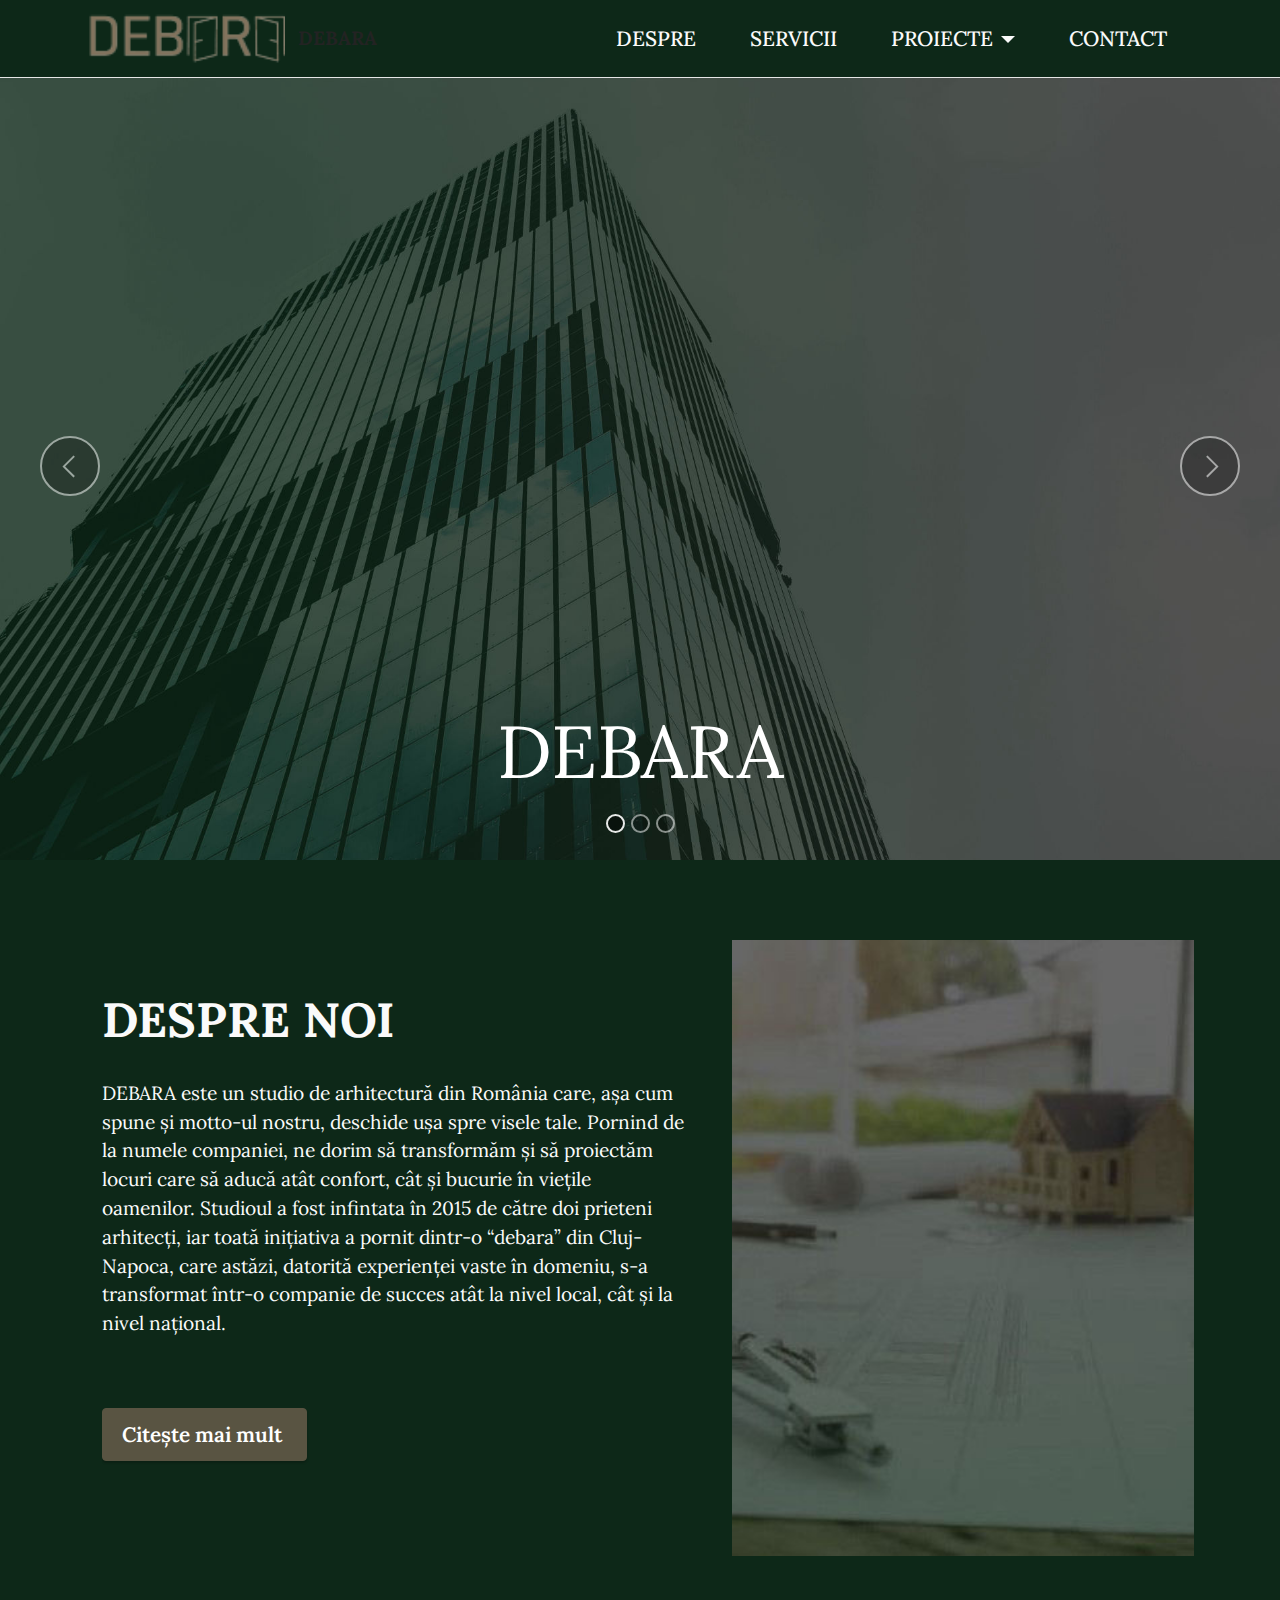
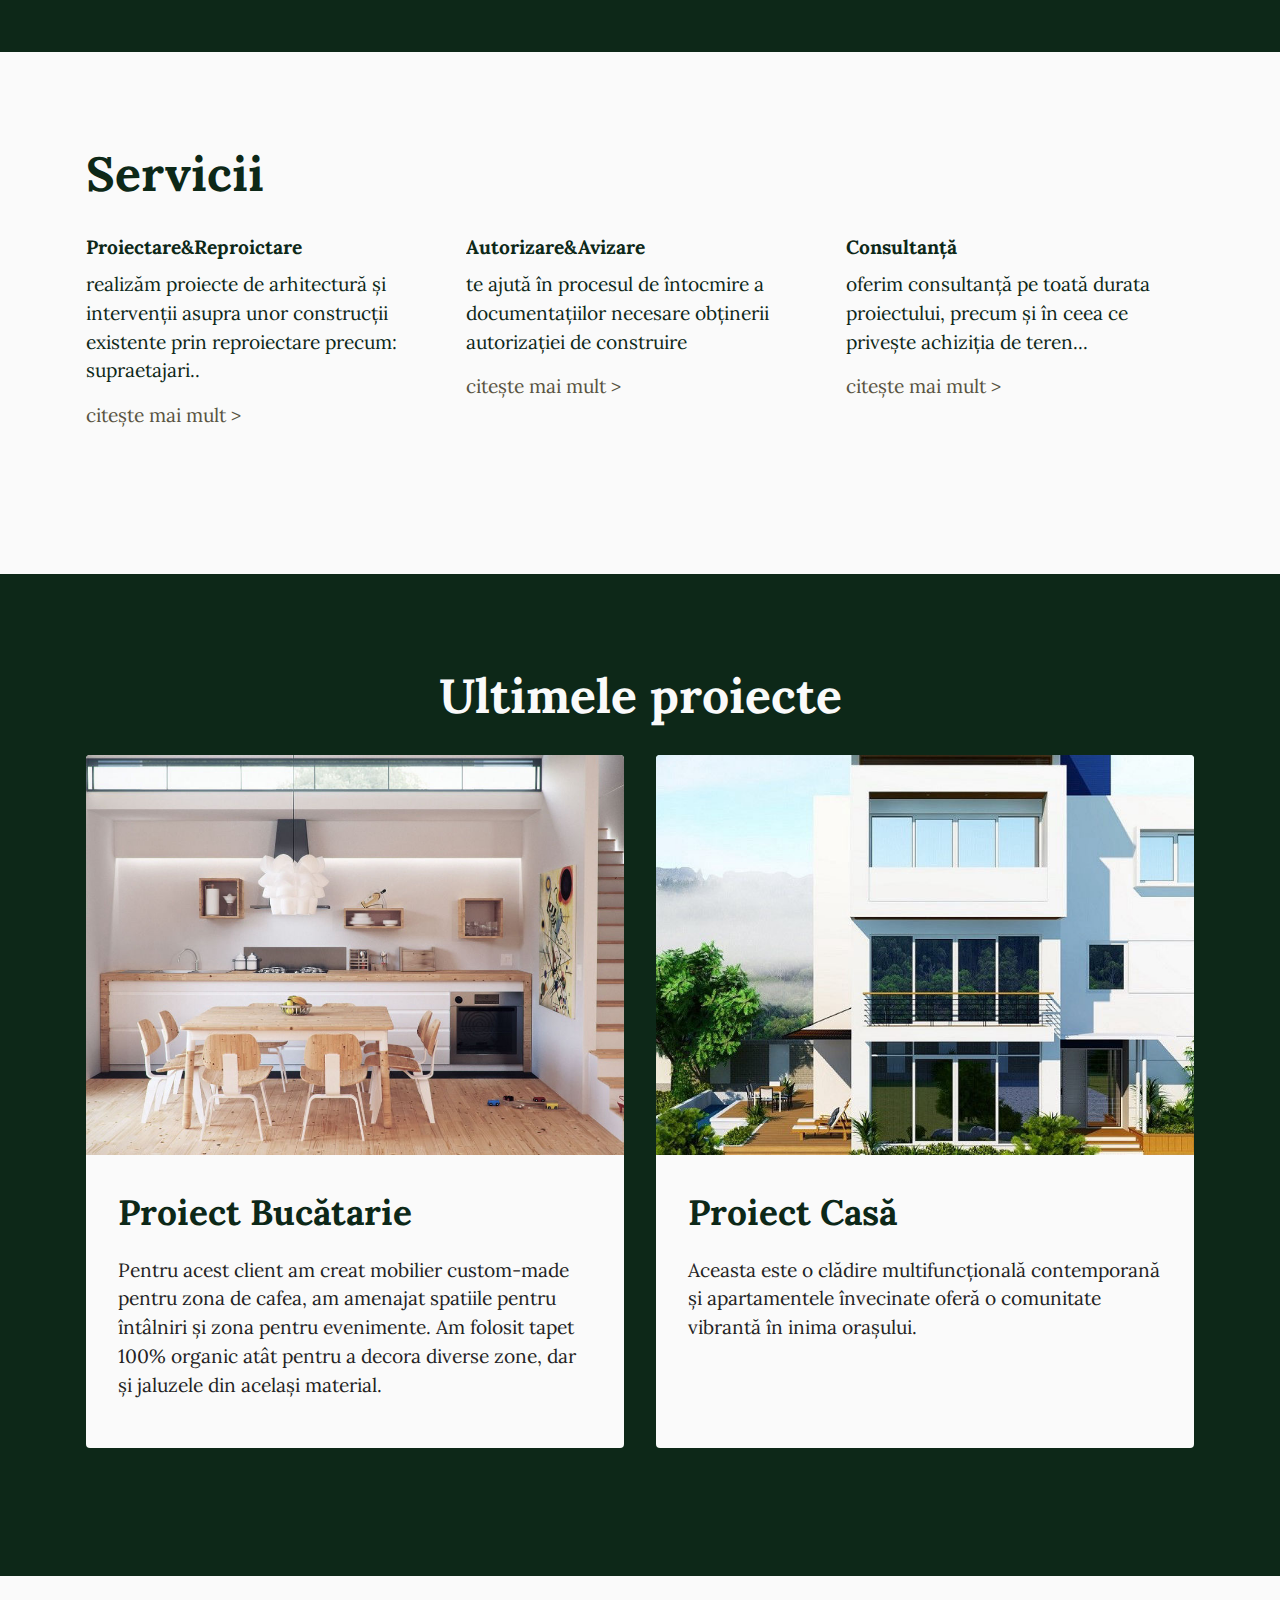
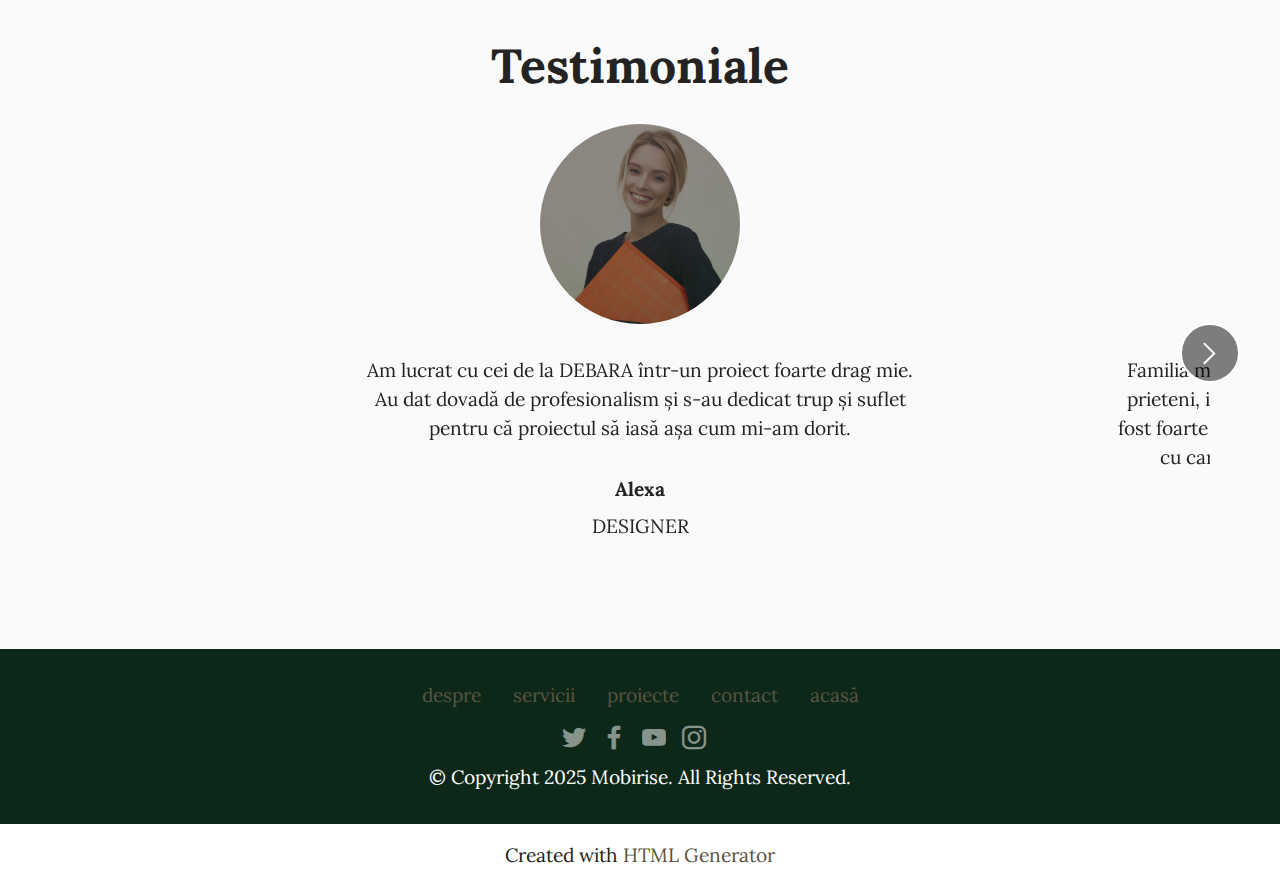
<file: index.html>
<!DOCTYPE html>
<html  >
<head>
  <!-- Site made with Mobirise Website Builder v5.7.4, https://mobirise.com -->
  <meta charset="UTF-8">
  <meta http-equiv="X-UA-Compatible" content="IE=edge">
  <meta name="generator" content="Mobirise v5.7.4, mobirise.com">
  <meta name="viewport" content="width=device-width, initial-scale=1, minimum-scale=1">
  <link rel="shortcut icon" href="assets/images/logodebaram-121x37.png" type="image/x-icon">
  <meta name="description" content="">
  
  
  <title>Home</title>
  <link rel="stylesheet" href="assets/web/assets/mobirise-icons2/mobirise2.css">
  <link rel="stylesheet" href="assets/bootstrap/css/bootstrap.min.css">
  <link rel="stylesheet" href="assets/bootstrap/css/bootstrap-grid.min.css">
  <link rel="stylesheet" href="assets/bootstrap/css/bootstrap-reboot.min.css">
  <link rel="stylesheet" href="assets/dropdown/css/style.css">
  <link rel="stylesheet" href="assets/socicon/css/styles.css">
  <link rel="stylesheet" href="assets/theme/css/style.css">
  <link rel="preload" href="https://fonts.googleapis.com/css?family=Lora:400,500,600,700,400i,500i,600i,700i&display=swap" as="style" onload="this.onload=null;this.rel='stylesheet'">
  <noscript><link rel="stylesheet" href="https://fonts.googleapis.com/css?family=Lora:400,500,600,700,400i,500i,600i,700i&display=swap"></noscript>
  <link rel="preload" as="style" href="assets/mobirise/css/mbr-additional.css"><link rel="stylesheet" href="assets/mobirise/css/mbr-additional.css" type="text/css">

  
  
  
</head>
<body>
  
  <section data-bs-version="5.1" class="menu cid-s48OLK6784" once="menu" id="menu1-h">
    
    <nav class="navbar navbar-dropdown navbar-fixed-top navbar-expand-lg">
        <div class="container">
            <div class="navbar-brand">
                <span class="navbar-logo">
                    <a href="index.html">
                        <img src="assets/images/logodebaram-121x37.png" alt="logo maro" style="height: 3.8rem;">
                    </a>
                </span>
                <span class="navbar-caption-wrap"><a class="navbar-caption text-black display-7" href="https://mobiri.se">DEBARA</a></span>
            </div>
            <button class="navbar-toggler" type="button" data-toggle="collapse" data-bs-toggle="collapse" data-target="#navbarSupportedContent" data-bs-target="#navbarSupportedContent" aria-controls="navbarNavAltMarkup" aria-expanded="false" aria-label="Toggle navigation">
                <div class="hamburger">
                    <span></span>
                    <span></span>
                    <span></span>
                    <span></span>
                </div>
            </button>
            <div class="collapse navbar-collapse" id="navbarSupportedContent">
                <ul class="navbar-nav nav-dropdown nav-right" data-app-modern-menu="true"><li class="nav-item"><a class="nav-link link text-white display-4" href="page1.html">DESPRE</a></li>
                    <li class="nav-item"><a class="nav-link link text-white display-4" href="page2.html">SERVICII</a></li><li class="nav-item dropdown"><a class="nav-link link text-white dropdown-toggle display-4" href="page3.html" data-toggle="dropdown-submenu" data-bs-toggle="dropdown" data-bs-auto-close="outside" aria-expanded="false">PROIECTE</a><div class="dropdown-menu" aria-labelledby="dropdown-359"><a class="text-white dropdown-item text-primary display-4" href="page3.html#gallery2-1y">Proiecte Bucătarie&nbsp;</a><a class="text-white dropdown-item text-primary display-4" href="page3.html#gallery2-1z">Proiectare Living</a><a class="text-white dropdown-item text-primary display-4" href="page3.html#gallery2-22">Proiectare Casa</a><a class="text-white dropdown-item text-primary display-4" href="page3.html#gallery2-21">Proiectare Baie</a></div></li><li class="nav-item"><a class="nav-link link text-white display-4" href="page4.html">CONTACT</a></li></ul>
                
                
            </div>
        </div>
    </nav>

</section>

<section data-bs-version="5.1" class="slider1 cid-tst2BlV8Q4" id="slider1-u">
    
    <div class="carousel slide" id="tsyUJth15s" data-interval="5000" data-bs-interval="5000">
        <ol class="carousel-indicators">
            <li data-slide-to="0" data-bs-slide-to="0" class="active" data-target="#tsyUJth15s" data-bs-target="#tsyUJth15s"></li><li data-slide-to="1" data-bs-slide-to="1" class="" data-target="#tsyUJth15s" data-bs-target="#tsyUJth15s"></li><li data-slide-to="2" data-bs-slide-to="2" class="" data-target="#tsyUJth15s" data-bs-target="#tsyUJth15s"></li>
            
            
        </ol>
        <div class="carousel-inner">
            
            <div class="carousel-item slider-image item active">
                <div class="item-wrapper">
                    <img class="d-block w-100" src="assets/images/poza1descarcata-1900x1267.jpg" alt="imagine cladire inalta" data-slide-to="0" data-bs-slide-to="0">
                    
                    <div class="carousel-caption">
                        
                        <h1 class="mbr-section-text mbr-fonts-style display-1">DEBARA</h1>
                    </div>
                </div>
            </div><div class="carousel-item slider-image item">
                <div class="item-wrapper">
                    <img class="d-block w-100" src="assets/images/poza2descarcata-1500x1000.jpg" alt="imagine cu partea de sus dintr-o cladire" data-slide-to="1" data-bs-slide-to="1">
                    
                    <div class="carousel-caption">
                        
                        <p class="mbr-section-text mbr-fonts-style display-7">creativitate</p>
                    </div>
                </div>
            </div>
            <div class="carousel-item slider-image item">
                <div class="item-wrapper">
                    <img class="d-block w-100" src="assets/images/carusel5-1900x1122.jpg" alt="persoana care lucreaza pe tableta cu pe o masa unde este si un calculator si un laptop" data-slide-to="2" data-bs-slide-to="2">
                    
                    <div class="carousel-caption">
                        
                        <p class="mbr-section-text mbr-fonts-style display-7">dedicare</p>
                    </div>
                </div>
            </div>
        </div>
        <a class="carousel-control carousel-control-prev" role="button" data-slide="prev" data-bs-slide="prev" href="#tsyUJth15s">
            <span class="mobi-mbri mobi-mbri-arrow-prev" aria-hidden="true"></span>
            <span class="sr-only visually-hidden">Previous</span>
        </a>
        <a class="carousel-control carousel-control-next" role="button" data-slide="next" data-bs-slide="next" href="#tsyUJth15s">
            <span class="mobi-mbri mobi-mbri-arrow-next" aria-hidden="true"></span>
            <span class="sr-only visually-hidden">Next</span>
        </a>
    </div>
</section>

<section data-bs-version="5.1" class="features11 cid-tst6FMh2PU" id="features12-v">

    

    
    
    <div class="container">
        <div class="m-0 row align-items-center">
            <div class="col-12 col-lg">
                <div class="card-wrapper">
                    <div class="card-box">
                        <h2 class="card-title mbr-fonts-style mb-4 display-2"><strong>DESPRE NOI</strong></h2>
                        <p class="mbr-text mbr-fonts-style mb-4 display-7">
                            DEBARA este un studio de arhitectură din România care, așa cum spune și motto-ul nostru, deschide ușa spre visele tale. Pornind de la numele companiei, ne dorim să transformăm și să proiectăm locuri care să aducă atât confort, cât și bucurie în viețile oamenilor. Studioul a fost infintata în 2015 de către doi prieteni arhitecți, iar toată inițiativa a pornit dintr-o “debara” din Cluj-Napoca, care astăzi, datorită experienței vaste în domeniu, s-a transformat într-o companie de succes atât la nivel local, cât și la nivel național.<br></p>
                        <div class="mbr-text mbr-fonts-style counter-container display-7">
                            <div><br></div>
                        </div>
                        <div class="mbr-section-btn mb-4"><a class="btn btn-primary display-4" href="page1.html">Citește mai mult&nbsp;</a></div>
                    </div>
                </div>
            </div>
            <div class="p-0 col-12 col-lg-5 md-pb">
                <div class="image-wrapper">
                    <img src="assets/images/foto1-349x466.jpg" alt="poza cuprinde spațiul de lucru al unui arhitect fiind prezente                 planșe de lucru atât desfacute ce umplu poza, cât si mavheta unei case, un compas și ustensile de desenat">
                </div>
            </div>
        </div>
    </div>
</section>

<section data-bs-version="5.1" class="features17 cid-tstbGt0lHr" id="features18-12">

    

    
    
    <div class="container">
        <div class="mbr-section-head">
            <div class="col-12">
                <h2 class="mbr-section-title mbr-fonts-style align-center mb-0 display-2"><strong>Servicii</strong></h2>
                
            </div>
        </div>
        <div class="row mt-4">
            <div class="col-12 col-md-6 col-lg-4">
                <div class="card-wrapper mb-4">
                    <div class="card-box align-left">
                        <h3 class="card-title mbr-fonts-style align-left display-7">
                            <strong>Proiectare&amp;Reproictare</strong>
                        </h3>
                        <p class="mbr-text mbr-fonts-style mb-3 display-7">
                            realizăm proiecte de arhitectură și intervenții asupra unor construcții existente  prin reproiectare precum: supraetajari..<br></p><div class="link-wrap">
                                <p class="link mbr-fonts-style align-left display-7"><a href="page2.html" class="text-primary">citește mai mult ></a>
                                </p>
                            </div>
                    </div>
                </div>
            </div>
            <div class="col-12 col-md-6 col-lg-4">
                <div class="card-wrapper mb-4">
                    <div class="card-box align-left">
                        <h3 class="card-title mbr-fonts-style align-left display-7">
                            <strong>Autorizare&amp;Avizare</strong>
                        </h3>
                        <p class="mbr-text mbr-fonts-style mb-3 display-7">
                            te ajută în procesul de întocmire a documentațiilor necesare obținerii autorizației de construire
                            </p><div class="link-wrap">
                                <p class="link mbr-fonts-style align-left display-7"><a href="page2.html" class="text-primary">citește mai mult  &gt;</a></p>
                            </div>
                    </div>
                </div>
            </div>
            <div class="col-12 col-md-6 col-lg-4">
                <div class="card-wrapper mb-4">
                    <div class="card-box align-left">
                        <h3 class="card-title mbr-fonts-style align-left display-7">
                            <strong>Consultanță</strong></h3>
                        <p class="mbr-text mbr-fonts-style mb-3 display-7">
                            oferim consultanță pe toată durata proiectului, precum și în ceea ce privește achiziția de teren...</p><div class="link-wrap">
                                <p class="link mbr-fonts-style align-left display-7"><a href="page2.html" class="text-primary">citește mai mult  &gt;</a></p>
                            </div>
                    </div>
                </div>
            </div>
            
        </div>
    </div>
</section>

<section data-bs-version="5.1" class="content1 cid-tsthWBVLky" id="content1-17">
    
    
    <div class="container">
        <div class="mbr-section-head">
            <h2 class="mbr-section-title mbr-fonts-style align-center mb-0 display-2"><strong>Ultimele proiecte</strong></h2>
            
        </div>
        <div class="row mt-4">
            <div class="item features-image сol-12 col-md-6 col-lg-6 active">
                <div class="item-wrapper">
                    <div class="item-img">
                        <img src="assets/images/proiect2-1256x707.jpg" alt="bucatarie moderna" title="" data-slide-to="0" data-bs-slide-to="0">
                    </div>
                    <div class="item-content">
                        <p class="item-title mbr-fonts-style display-5"><strong>Proiect Bucătarie</strong></p>
                        
                        <p class="mbr-text mbr-fonts-style mt-3 display-7">Pentru acest client am creat mobilier custom-made pentru zona de cafea, am amenajat spatiile pentru întâlniri și zona pentru evenimente. Am folosit tapet 100% organic atât pentru a decora diverse zone, dar și jaluzele din același material.<br></p>
                    </div>
                    
                </div>
            </div><div class="item features-image сol-12 col-md-6 col-lg-6">
                <div class="item-wrapper">
                    <div class="item-img">
                        <img src="assets/images/proiect3-960x539.jpg" alt="proiect mansarda spatioasa" title="" data-slide-to="1" data-bs-slide-to="1">
                    </div>
                    <div class="item-content">
                        <p class="item-title mbr-fonts-style display-5"><strong>Proiect Casă</strong></p>
                        
                        <p class="mbr-text mbr-fonts-style mt-3 display-7">Aceasta este o clădire multifuncțională contemporană și apartamentele învecinate oferă o comunitate vibrantă în inima orașului.<br></p>
                    </div>
                    
                </div>
            </div>
            


        </div>
    </div>
</section>

<section data-bs-version="5.1" class="people5 mbr-embla cid-tstnCv6sHT" id="people5-1d">

    

    
    

    <div class="position-relative text-center">
        <h2 class="mb-4 mbr-fonts-style display-2"><strong>Testimoniale</strong></h2>

        <div class="embla" data-skip-snaps="true" data-align="center" data-auto-play-interval="4" data-draggable="true">
            <div class="embla__viewport container">
                <div class="embla__container">
                    
                    
                    <div class="embla__slide slider-image item active" style="margin-left: 6rem; margin-right: 6rem;">
                        <div class="user">
                            <div class="user_image">
                                <div class="item-wrapper position-relative">
                                    <img src="assets/images/who4-600x800.jpg" alt="femeie blonda intr-o bluza neagra care tine un dosar in mana" data-slide-to="1" data-bs-slide-to="1">
                                </div>
                            </div>
                            <div class="user_text mb-4">
                                <p class="mbr-fonts-style display-7">Am lucrat cu cei de la DEBARA într-un proiect foarte drag mie.<br>Au dat dovadă de profesionalism și s-au dedicat trup și suflet pentru că proiectul să iasă așa cum mi-am dorit.</p>
                            </div>
                            <div class="user_name mbr-fonts-style mb-2 display-7">
                                <strong>Alexa</strong>
                            </div>
                            <div class="user_desk mbr-fonts-style display-7">
                                DESIGNER
                            </div>
                        </div>
                    </div><div class="embla__slide slider-image item" style="margin-left: 6rem; margin-right: 6rem;">
                        <div class="user">
                            <div class="user_image">
                                <div class="item-wrapper position-relative">
                                    <img src="assets/images/who2-600x800.jpg" alt="femeie satena cu camasa mov si dosar in mana" data-slide-to="2" data-bs-slide-to="2">
                                </div>
                            </div>
                            <div class="user_text mb-4">
                                <p class="mbr-fonts-style display-7">Familia mea a apelat la cei de la DEBARA la recomandarea unor prieteni, iar acum noi dorim să-i recomandăm mai departe. Am fost foarte mulțumiți de serviciile oferite și de soluțiile ingenioase cu care au venit că răspuns pentru necesitățile noastre.</p>
                            </div>
                            <div class="user_name mbr-fonts-style mb-2 display-7">
                                <strong>Linda</strong>
                            </div>
                            <div class="user_desk mbr-fonts-style display-7">
                                DEVELOPER
                            </div>
                        </div>
                    </div>
                    <div class="embla__slide slider-image item" style="margin-left: 6rem; margin-right: 6rem;">
                        <div class="user">
                            <div class="user_image">
                                <div class="item-wrapper position-relative">
                                    <img src="assets/images/who3-600x800.jpg" alt="barbat cu par cret si geaca maro" data-slide-to="1" data-bs-slide-to="1">
                                </div>
                            </div>
                            <div class="user_text mb-4">
                                <p class="mbr-fonts-style display-7">Mi-am pus toată încrederea în cei de la DEBARA pentru amenajarea interioară a atelierului meu, iar la final am rămas surprins de ceea ce au reușit să realizeze.<br></p>
                            </div>
                            <div class="user_name mbr-fonts-style mb-2 display-7">
                                <strong>Herbert</strong>
                            </div>
                            <div class="user_desk mbr-fonts-style display-7">
                                ARTIST</div>
                        </div>
                    </div>

                    <div class="embla__slide slider-image item active" style="margin-left: 6rem; margin-right: 6rem;">
                        <div class="user">
                            <div class="user_image">
                                <div class="item-wrapper position-relative">
                                    <img src="assets/images/who4-600x800.jpg" alt="femeie imbracata intr-o camasa neagra" data-slide-to="1" data-bs-slide-to="1">
                                </div>
                            </div>
                            <div class="user_text mb-4">
                                <p class="mbr-fonts-style display-7">Calitate, profesionalism si ingeniozitate.<br>Aceste cuvinte descriu cel mai bine experienta pe care am avut-o cu cei de la DEBARA.</p>
                            </div>
                            <div class="user_name mbr-fonts-style mb-2 display-7">
                                <strong>Maria</strong>
                            </div>
                            <div class="user_desk mbr-fonts-style display-7">
                                PROFESOR
                            </div>
                        </div>
                    </div>
                    
                </div>
            </div>
            <button class="embla__button embla__button--prev">
                <span class="mobi-mbri mobi-mbri-arrow-prev mbr-iconfont" aria-hidden="true"></span>
                <span class="sr-only visually-hidden visually-hidden">Previous</span>
            </button>
            <button class="embla__button embla__button--next">
                <span class="mobi-mbri mobi-mbri-arrow-next mbr-iconfont" aria-hidden="true"></span>
                <span class="sr-only visually-hidden visually-hidden">Next</span>
            </button>
        </div>
    </div>
</section>

<section data-bs-version="5.1" class="footer3 cid-tstk7pC85C" once="footers" id="footer3-18">

    

    

    <div class="container">
        <div class="media-container-row align-center mbr-white">
            <div class="row row-links">
                <ul class="foot-menu">
                    
                    
                    
                    
                    
                <li class="foot-menu-item mbr-fonts-style display-7"><a href="page1.html" class="text-primary">despre</a></li><li class="foot-menu-item mbr-fonts-style display-7"><a href="page2.html" class="text-primary">servicii</a></li><li class="foot-menu-item mbr-fonts-style display-7"><a href="page3.html" class="text-primary">proiecte</a></li><li class="foot-menu-item mbr-fonts-style display-7"><a href="page4.html" class="text-primary">contact</a></li><li class="foot-menu-item mbr-fonts-style display-7"><a href="index.html" class="text-primary">acasă</a></li></ul>
            </div>
            <div class="row social-row">
                <div class="social-list align-right pb-2">
                    
                    
                    
                    
                    
                    
                <div class="soc-item">
                        <a href="https://twitter.com" target="_blank">
                            <span class="socicon-twitter socicon mbr-iconfont mbr-iconfont-social"></span>
                        </a>
                    </div><div class="soc-item">
                        <a href="https://www.facebook.com" target="_blank">
                            <span class="socicon-facebook socicon mbr-iconfont mbr-iconfont-social"></span>
                        </a>
                    </div><div class="soc-item">
                        <a href="https://www.youtube.com" target="_blank">
                            <span class="socicon-youtube socicon mbr-iconfont mbr-iconfont-social"></span>
                        </a>
                    </div><div class="soc-item">
                        <a href="https://instagram.com" target="_blank">
                            <span class="mbr-iconfont mbr-iconfont-social socicon-instagram socicon"></span>
                        </a>
                    </div></div>
            </div>
            <div class="row row-copirayt">
                <p class="mbr-text mb-0 mbr-fonts-style mbr-white align-center display-7">
                    © Copyright 2025 Mobirise. All Rights Reserved.
                </p>
            </div>
        </div>
    </div>
</section><section class="display-7" style="padding: 0;align-items: center;justify-content: center;flex-wrap: wrap;    align-content: center;display: flex;position: relative;height: 4rem;"><a href="https://mobiri.se/2930184" style="flex: 1 1;height: 4rem;position: absolute;width: 100%;z-index: 1;"><img alt="" style="height: 4rem;" src="[data-uri]"></a><p style="margin: 0;text-align: center;" class="display-7">Created with &#8204;</p><a style="z-index:1" href="https://mobirise.com/html-builder.html">HTML Generator</a></section><script src="assets/bootstrap/js/bootstrap.bundle.min.js"></script>  <script src="assets/smoothscroll/smooth-scroll.js"></script>  <script src="assets/ytplayer/index.js"></script>  <script src="assets/dropdown/js/navbar-dropdown.js"></script>  <script src="assets/embla/embla.min.js"></script>  <script src="assets/embla/script.js"></script>  <script src="assets/theme/js/script.js"></script>  
  
  
</body>
</html>
</file>
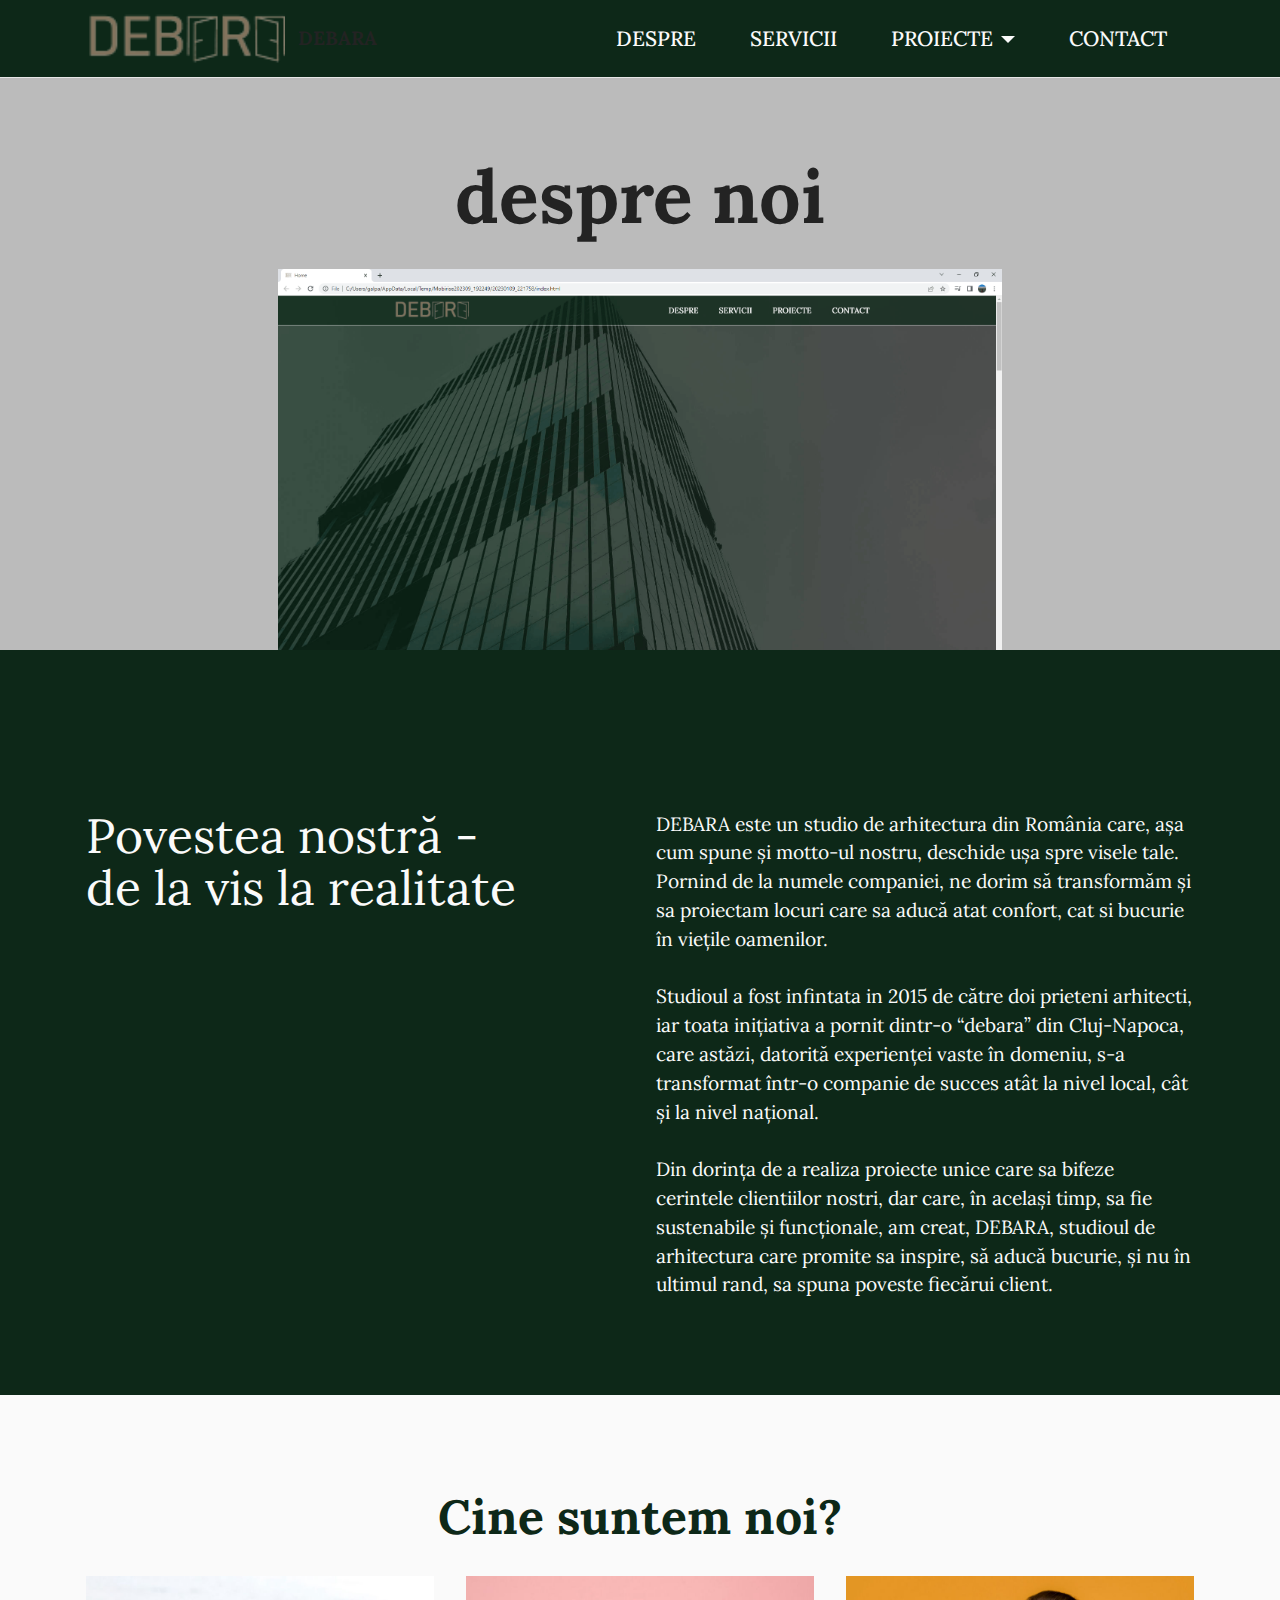
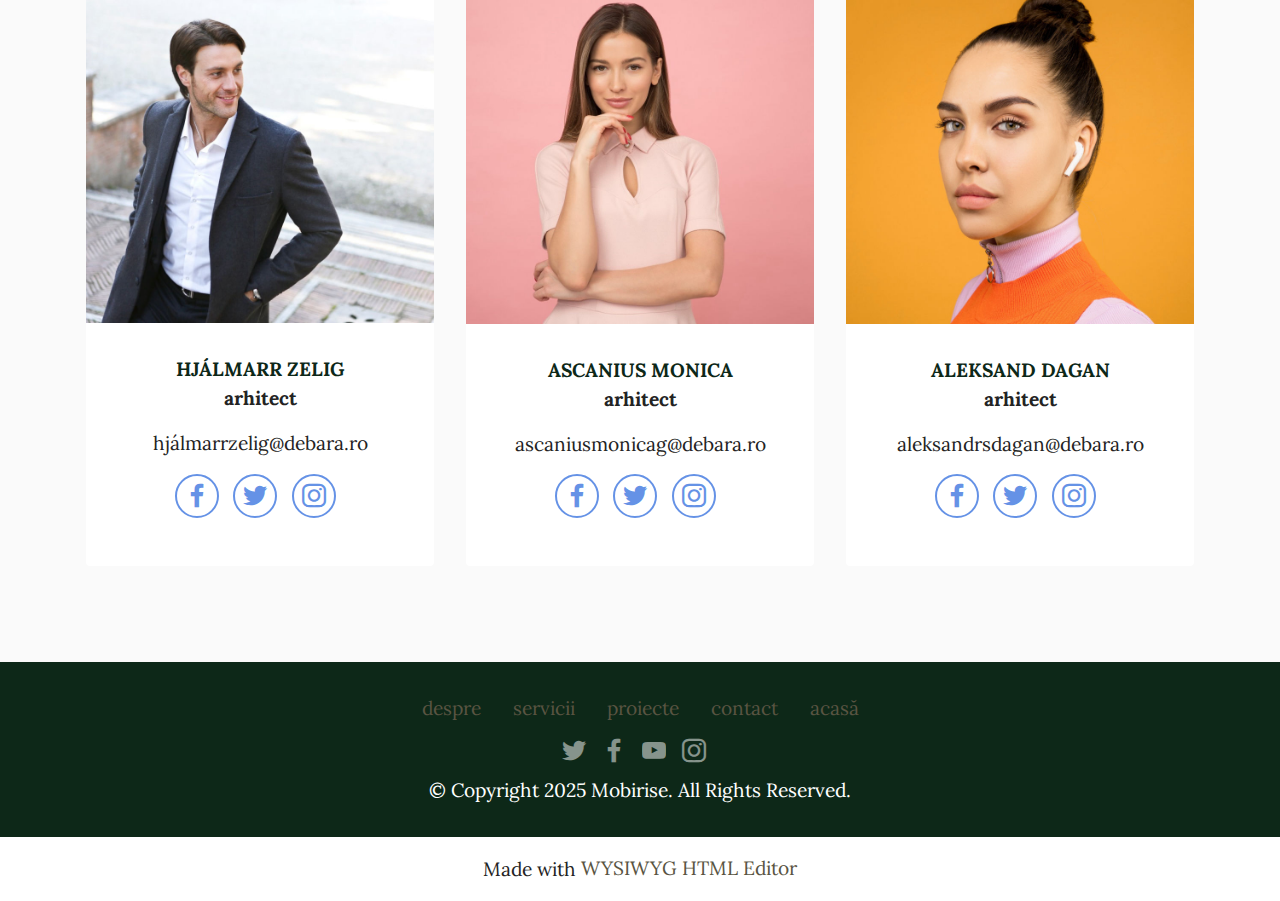
<file: page1.html>
<!DOCTYPE html>
<html  >
<head>
  <!-- Site made with Mobirise Website Builder v5.7.4, https://mobirise.com -->
  <meta charset="UTF-8">
  <meta http-equiv="X-UA-Compatible" content="IE=edge">
  <meta name="generator" content="Mobirise v5.7.4, mobirise.com">
  <meta name="viewport" content="width=device-width, initial-scale=1, minimum-scale=1">
  <link rel="shortcut icon" href="assets/images/logodebaram-121x37.png" type="image/x-icon">
  <meta name="description" content="">
  
  
  <title>DESPRE</title>
  <link rel="stylesheet" href="assets/bootstrap/css/bootstrap.min.css">
  <link rel="stylesheet" href="assets/bootstrap/css/bootstrap-grid.min.css">
  <link rel="stylesheet" href="assets/bootstrap/css/bootstrap-reboot.min.css">
  <link rel="stylesheet" href="assets/dropdown/css/style.css">
  <link rel="stylesheet" href="assets/socicon/css/styles.css">
  <link rel="stylesheet" href="assets/theme/css/style.css">
  <link rel="preload" href="https://fonts.googleapis.com/css?family=Lora:400,500,600,700,400i,500i,600i,700i&display=swap" as="style" onload="this.onload=null;this.rel='stylesheet'">
  <noscript><link rel="stylesheet" href="https://fonts.googleapis.com/css?family=Lora:400,500,600,700,400i,500i,600i,700i&display=swap"></noscript>
  <link rel="preload" as="style" href="assets/mobirise/css/mbr-additional.css"><link rel="stylesheet" href="assets/mobirise/css/mbr-additional.css" type="text/css">

  
  
  
</head>
<body>
  
  <section data-bs-version="5.1" class="menu cid-s48OLK6784" once="menu" id="menu1-k">
    
    <nav class="navbar navbar-dropdown navbar-fixed-top navbar-expand-lg">
        <div class="container">
            <div class="navbar-brand">
                <span class="navbar-logo">
                    <a href="index.html">
                        <img src="assets/images/logodebaram-121x37.png" alt="logo maro" style="height: 3.8rem;">
                    </a>
                </span>
                <span class="navbar-caption-wrap"><a class="navbar-caption text-black display-7" href="https://mobiri.se">DEBARA</a></span>
            </div>
            <button class="navbar-toggler" type="button" data-toggle="collapse" data-bs-toggle="collapse" data-target="#navbarSupportedContent" data-bs-target="#navbarSupportedContent" aria-controls="navbarNavAltMarkup" aria-expanded="false" aria-label="Toggle navigation">
                <div class="hamburger">
                    <span></span>
                    <span></span>
                    <span></span>
                    <span></span>
                </div>
            </button>
            <div class="collapse navbar-collapse" id="navbarSupportedContent">
                <ul class="navbar-nav nav-dropdown nav-right" data-app-modern-menu="true"><li class="nav-item"><a class="nav-link link text-white display-4" href="page1.html">DESPRE</a></li>
                    <li class="nav-item"><a class="nav-link link text-white display-4" href="page2.html">SERVICII</a></li><li class="nav-item dropdown"><a class="nav-link link text-white dropdown-toggle display-4" href="page3.html" data-toggle="dropdown-submenu" data-bs-toggle="dropdown" data-bs-auto-close="outside" aria-expanded="false">PROIECTE</a><div class="dropdown-menu" aria-labelledby="dropdown-359"><a class="text-white dropdown-item text-primary display-4" href="page3.html#gallery2-1y">Proiecte Bucătarie&nbsp;</a><a class="text-white dropdown-item text-primary display-4" href="page3.html#gallery2-1z">Proiectare Living</a><a class="text-white dropdown-item text-primary display-4" href="page3.html#gallery2-22">Proiectare Casa</a><a class="text-white dropdown-item text-primary display-4" href="page3.html#gallery2-21">Proiectare Baie</a></div></li><li class="nav-item"><a class="nav-link link text-white display-4" href="page4.html">CONTACT</a></li></ul>
                
                
            </div>
        </div>
    </nav>

</section>

<section data-bs-version="5.1" class="header10 cid-tstxjlupCa" id="header10-1m">

    

    
    

    <div class="align-center container-fluid">
        <div class="row justify-content-center">
            <div class="col-md-12 col-lg-9">
                <h1 class="mbr-section-title mbr-fonts-style mb-3 display-1"><strong>despre noi</strong></h1>
                
                
                <div class="image-wrap mt-4">
                    <img src="assets/images/asta-1919x1010.png" alt="Mobirise Website Builder" title="">
                </div>
            </div>
        </div>
    </div>
</section>

<section data-bs-version="5.1" class="content10 cid-tstw7EMCEh" id="content10-1j">
    
    <div class="container">
        <div class="row justify-content-center">
            <div class="col-12 col-md">
                
                <h2 class="mbr-section-subtitle mbr-fonts-style mb-4 display-2">Povestea nostră - <br>de la vis la realitate</h2>
            </div>
            <div class="col-md-12 col-lg-6">
                <p class="mbr-text mbr-fonts-style display-7">DEBARA este un studio de arhitectura din România care, așa cum spune și motto-ul nostru, deschide ușa spre visele tale. Pornind de la numele companiei, ne dorim să transformăm și sa proiectam locuri care sa aducă atat confort, cat si bucurie în viețile oamenilor.
<br>
<br>Studioul a fost infintata in 2015 de către doi prieteni arhitecti, iar toata inițiativa a pornit dintr-o “debara” din Cluj-Napoca, care astăzi, datorită experienței vaste în domeniu, s-a transformat într-o companie de succes atât la nivel local, cât și la nivel național.
<br>
<br>Din dorința de a realiza proiecte unice care sa bifeze cerintele clientiilor nostri, dar care, în același timp, sa fie sustenabile și funcționale, am creat, DEBARA, studioul de arhitectura care promite sa inspire, să aducă bucurie, și nu în ultimul rand, sa spuna poveste fiecărui client.</p>
            </div>
        </div>
    </div>
</section>

<section data-bs-version="5.1" class="team1 cid-tstwPpNKx7" id="team1-1l">
    

    
    
    <div class="container">
        <div class="row justify-content-center">
            <div class="col-12">
                <h2 class="mbr-section-title mbr-fonts-style align-center mb-4 display-2"><strong>Cine suntem noi?</strong></h2>
                
            </div>
            <div class="col-sm-6 col-lg-4">
                <div class="card-wrap">
                    <div class="image-wrap">
                        <img src="assets/images/m-25-816x815.jpg" alt="bărbat îmbrăcat la costum">
                    </div>
                    <div class="content-wrap">
                        <p class="mbr-section-title card-title mbr-fonts-style align-center m-0 display-7"><strong>HJÁLMARR ZELIG</strong></p>
                        <p class="mbr-role mbr-fonts-style align-center mb-3 display-7">
                            <strong>arhitect</strong>
                        </p>
                        <p class="card-text mbr-fonts-style align-center display-7">
                            hjálmarrzelig@debara.ro
                        </p>
                        <div class="social-row display-7">
                            <div class="soc-item">
                                <a href="https://www.facebook.com" target="_blank">
                                    <span class="mbr-iconfont socicon socicon-facebook"></span>
                                </a>
                            </div>
                            <div class="soc-item">
                                <a href="https://twitter.com" target="_blank">
                                    <span class="mbr-iconfont socicon socicon-twitter"></span>
                                </a>
                            </div>
                            <div class="soc-item">
                                <a href="https://instagram.com" target="_blank">
                                    <span class="mbr-iconfont socicon socicon-instagram"></span>
                                </a>
                            </div>
                            
                            
                        </div>
                        
                    </div>
                </div>
            </div>

            <div class="col-sm-6 col-lg-4">
                <div class="card-wrap">
                    <div class="image-wrap">
                        <img src="assets/images/w-17-816x816.jpg" alt="femeie tânără îmbrăcată într-o bluză roz pe un fundal roz ce își spijină bărbia cu măna dreaptă">
                    </div>
                    <div class="content-wrap">
                        <p class="mbr-section-title card-title mbr-fonts-style align-center m-0 display-7"><strong>ASCANIUS MONICA</strong></p>
                        <p class="mbr-role mbr-fonts-style align-center mb-3 display-7">
                            <strong>arhitect</strong>
                        </p>
                        <p class="card-text mbr-fonts-style align-center display-7">
                            ascaniusmonicag@debara.ro
                        </p>
                        <div class="social-row display-7">
                            <div class="soc-item">
                                <a href="https://www.facebook.com" target="_blank">
                                    <span class="mbr-iconfont socicon socicon-facebook"></span>
                                </a>
                            </div>
                            <div class="soc-item">
                                <a href="https://twitter.com" target="_blank">
                                    <span class="mbr-iconfont socicon socicon-twitter"></span>
                                </a>
                            </div>
                            <div class="soc-item">
                                <a href="https://instagram.com" target="_blank">
                                    <span class="mbr-iconfont socicon socicon-instagram"></span>
                                </a>
                            </div>
                            
                            
                        </div>
                        
                    </div>
                </div>
            </div>

            <div class="col-sm-6 col-lg-4">
                <div class="card-wrap">
                    <div class="image-wrap">
                        <img src="assets/images/w-7-816x816.jpg" alt="femeie imbrcata intr-o bluza portcalie si cu patul prins coc">
                    </div>
                    <div class="content-wrap">
                        <p class="mbr-section-title card-title mbr-fonts-style align-center m-0 display-7"><strong>ALEKSAND DAGAN</strong></p>
                        <p class="mbr-role mbr-fonts-style align-center mb-3 display-7">
                            <strong>arhitect</strong>
                        </p>
                        <p class="card-text mbr-fonts-style align-center display-7">
                            aleksandrsdagan@debara.ro
                        </p>
                        <div class="social-row display-7">
                            <div class="soc-item">
                                <a href="https://www.facebook.com" target="_blank">
                                    <span class="mbr-iconfont socicon socicon-facebook"></span>
                                </a>
                            </div>
                            <div class="soc-item">
                                <a href="https://twitter.com" target="_blank">
                                    <span class="mbr-iconfont socicon socicon-twitter"></span>
                                </a>
                            </div>
                            <div class="soc-item">
                                <a href="https://instagram.com" target="_blank">
                                    <span class="mbr-iconfont socicon socicon-instagram"></span>
                                </a>
                            </div>
                            
                            
                        </div>
                        
                    </div>
                </div>
            </div>

            
        </div>
    </div>
</section>

<section data-bs-version="5.1" class="footer3 cid-tstk7pC85C" once="footers" id="footer3-18">

    

    

    <div class="container">
        <div class="media-container-row align-center mbr-white">
            <div class="row row-links">
                <ul class="foot-menu">
                    
                    
                    
                    
                    
                <li class="foot-menu-item mbr-fonts-style display-7"><a href="page1.html" class="text-primary">despre</a></li><li class="foot-menu-item mbr-fonts-style display-7"><a href="page2.html" class="text-primary">servicii</a></li><li class="foot-menu-item mbr-fonts-style display-7"><a href="page3.html" class="text-primary">proiecte</a></li><li class="foot-menu-item mbr-fonts-style display-7"><a href="page4.html" class="text-primary">contact</a></li><li class="foot-menu-item mbr-fonts-style display-7"><a href="index.html" class="text-primary">acasă</a></li></ul>
            </div>
            <div class="row social-row">
                <div class="social-list align-right pb-2">
                    
                    
                    
                    
                    
                    
                <div class="soc-item">
                        <a href="https://twitter.com" target="_blank">
                            <span class="socicon-twitter socicon mbr-iconfont mbr-iconfont-social"></span>
                        </a>
                    </div><div class="soc-item">
                        <a href="https://www.facebook.com" target="_blank">
                            <span class="socicon-facebook socicon mbr-iconfont mbr-iconfont-social"></span>
                        </a>
                    </div><div class="soc-item">
                        <a href="https://www.youtube.com" target="_blank">
                            <span class="socicon-youtube socicon mbr-iconfont mbr-iconfont-social"></span>
                        </a>
                    </div><div class="soc-item">
                        <a href="https://instagram.com" target="_blank">
                            <span class="mbr-iconfont mbr-iconfont-social socicon-instagram socicon"></span>
                        </a>
                    </div></div>
            </div>
            <div class="row row-copirayt">
                <p class="mbr-text mb-0 mbr-fonts-style mbr-white align-center display-7">
                    © Copyright 2025 Mobirise. All Rights Reserved.
                </p>
            </div>
        </div>
    </div>
</section><section class="display-7" style="padding: 0;align-items: center;justify-content: center;flex-wrap: wrap;    align-content: center;display: flex;position: relative;height: 4rem;"><a href="https://mobiri.se/2930184" style="flex: 1 1;height: 4rem;position: absolute;width: 100%;z-index: 1;"><img alt="" style="height: 4rem;" src="[data-uri]"></a><p style="margin: 0;text-align: center;" class="display-7">Made with &#8204;</p><a style="z-index:1" href="https://mobirise.com/html-editor.html">WYSIWYG HTML Editor</a></section><script src="assets/bootstrap/js/bootstrap.bundle.min.js"></script>  <script src="assets/smoothscroll/smooth-scroll.js"></script>  <script src="assets/ytplayer/index.js"></script>  <script src="assets/dropdown/js/navbar-dropdown.js"></script>  <script src="assets/theme/js/script.js"></script>  
  
  
</body>
</html>
</file>
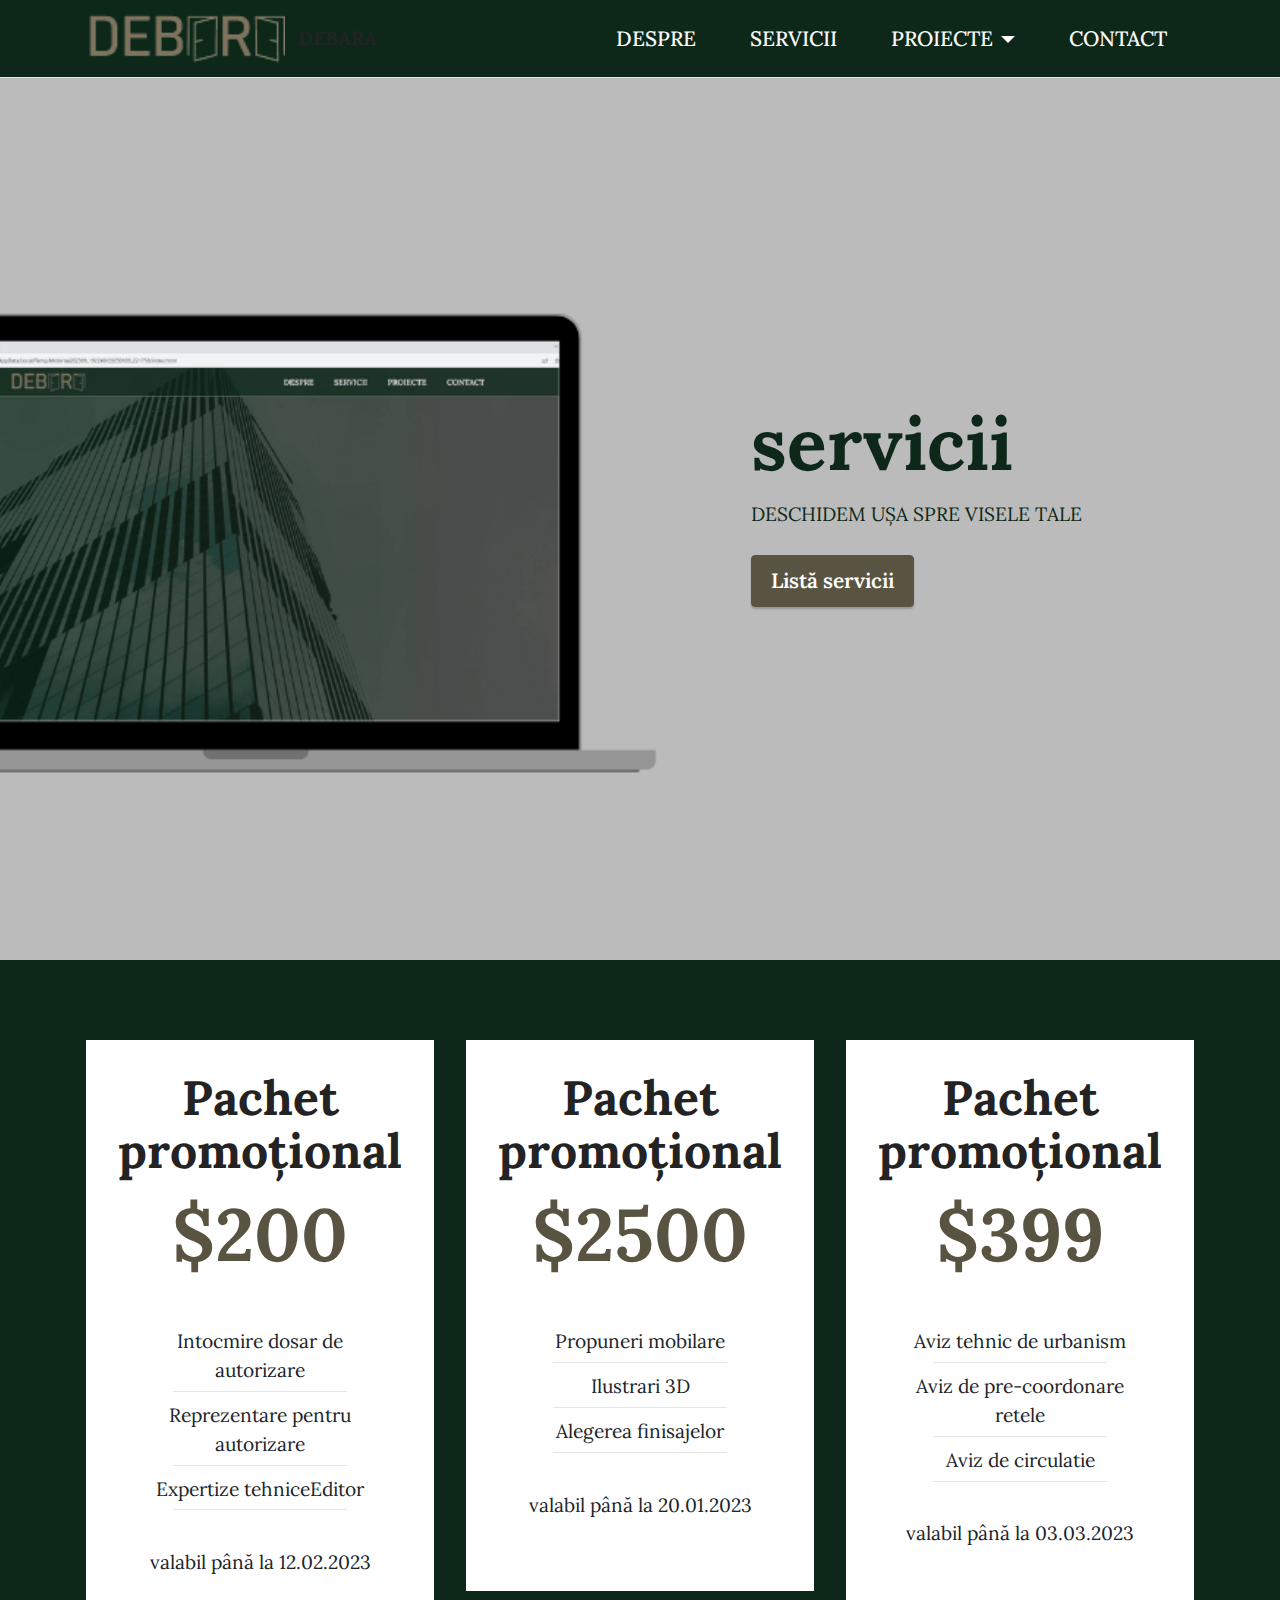
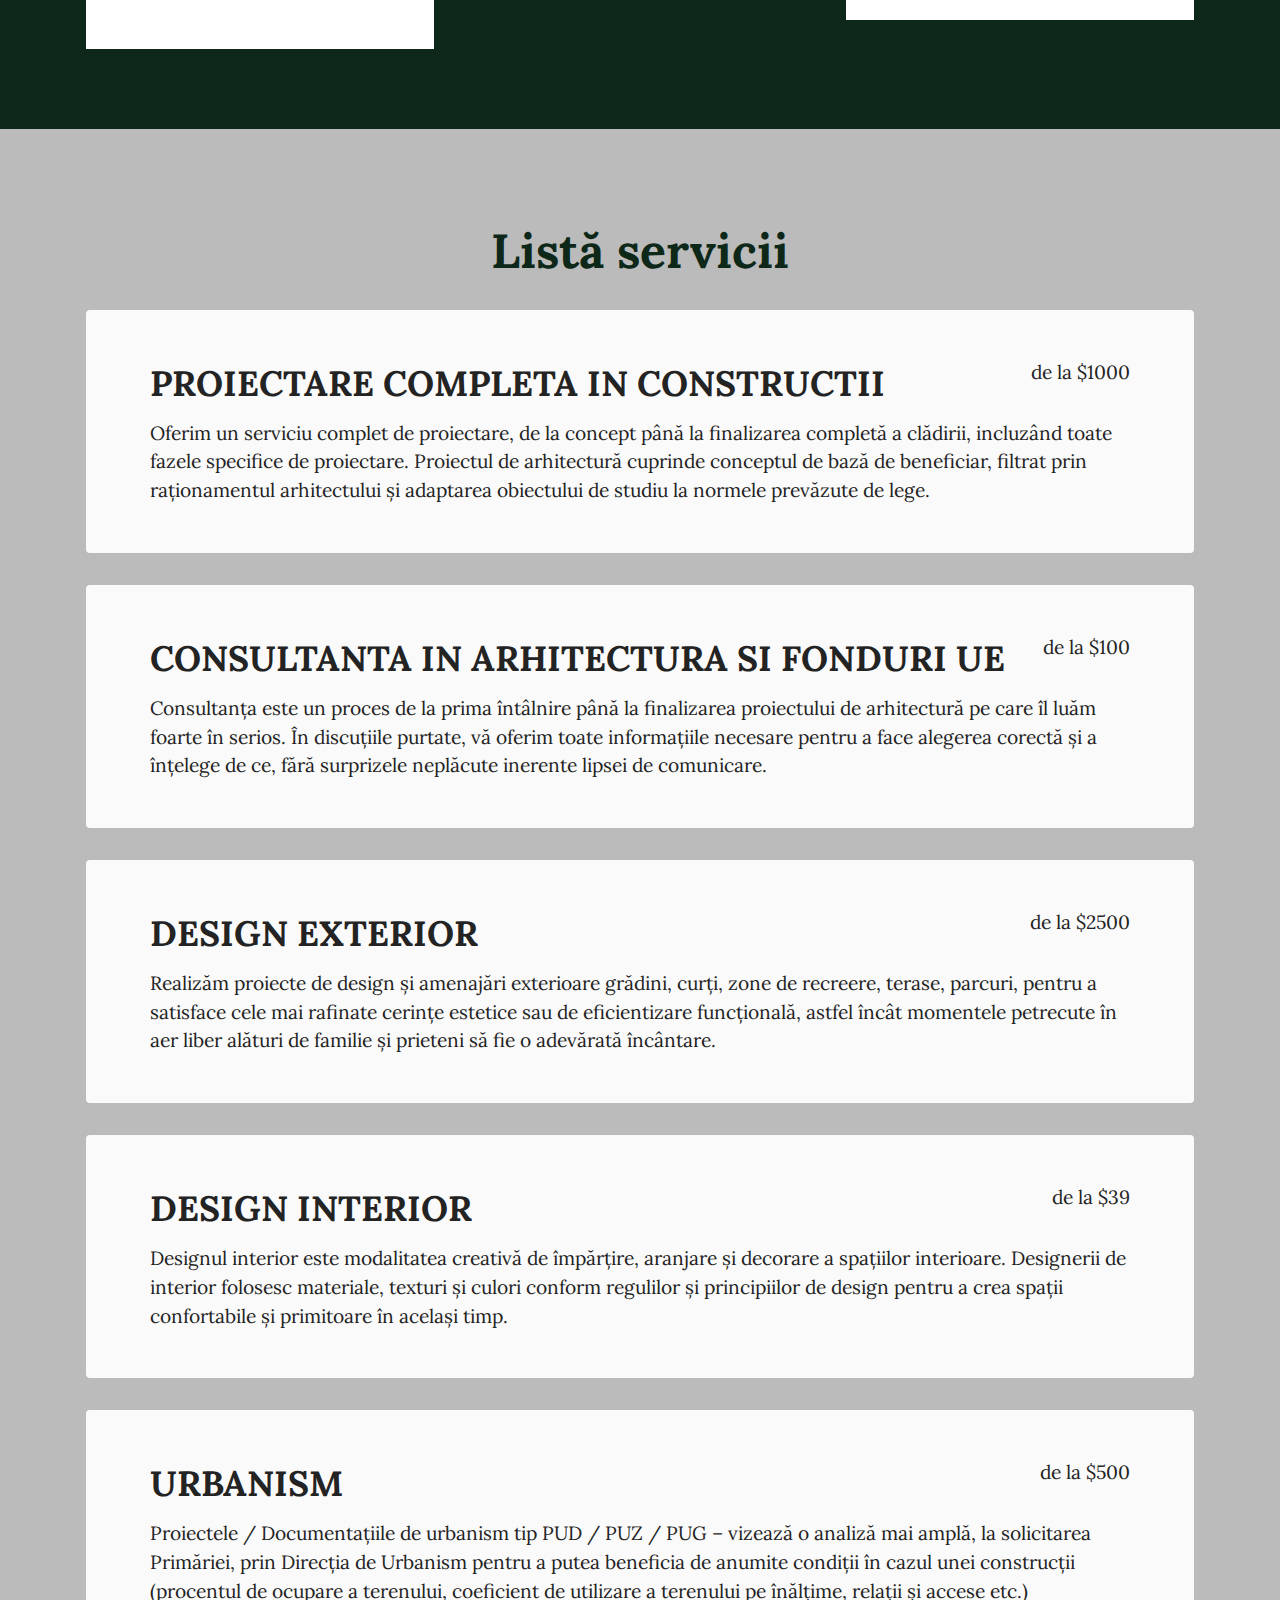
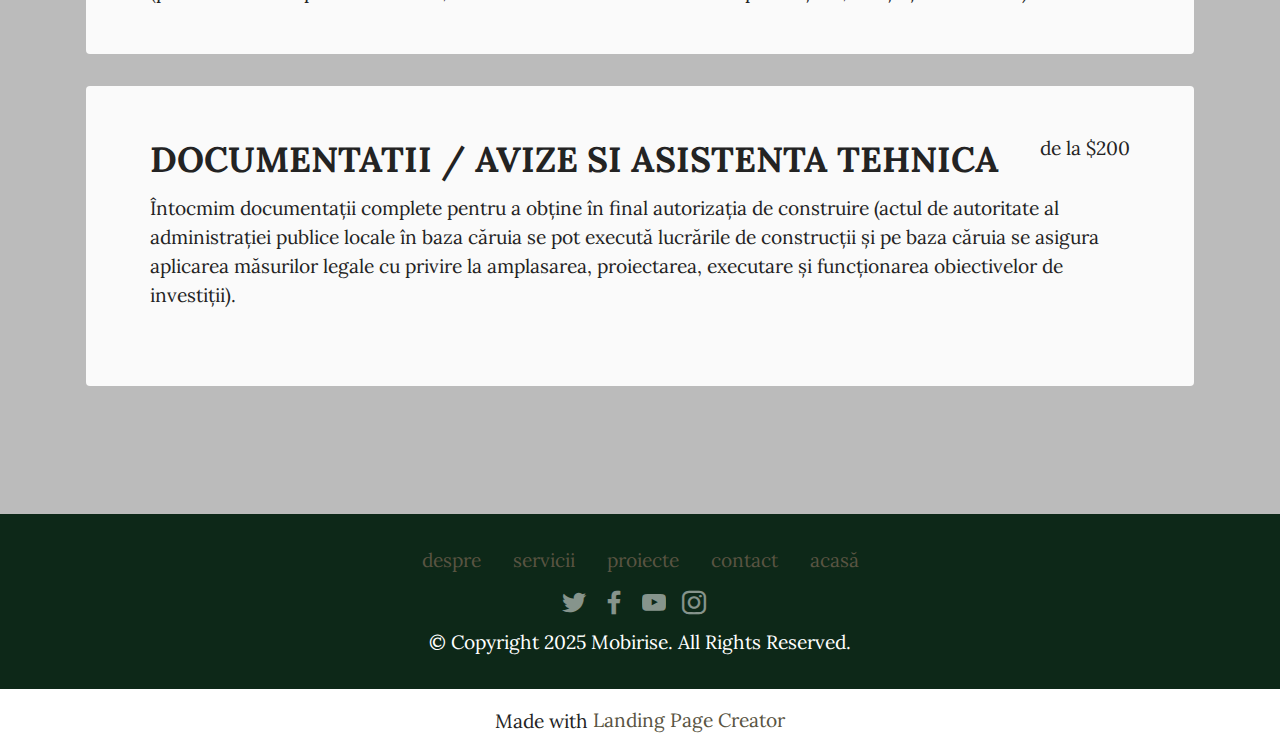
<file: page2.html>
<!DOCTYPE html>
<html  >
<head>
  <!-- Site made with Mobirise Website Builder v5.7.4, https://mobirise.com -->
  <meta charset="UTF-8">
  <meta http-equiv="X-UA-Compatible" content="IE=edge">
  <meta name="generator" content="Mobirise v5.7.4, mobirise.com">
  <meta name="viewport" content="width=device-width, initial-scale=1, minimum-scale=1">
  <link rel="shortcut icon" href="assets/images/logodebaram-121x37.png" type="image/x-icon">
  <meta name="description" content="">
  
  
  <title>SERVICII</title>
  <link rel="stylesheet" href="assets/bootstrap/css/bootstrap.min.css">
  <link rel="stylesheet" href="assets/bootstrap/css/bootstrap-grid.min.css">
  <link rel="stylesheet" href="assets/bootstrap/css/bootstrap-reboot.min.css">
  <link rel="stylesheet" href="assets/dropdown/css/style.css">
  <link rel="stylesheet" href="assets/socicon/css/styles.css">
  <link rel="stylesheet" href="assets/theme/css/style.css">
  <link rel="preload" href="https://fonts.googleapis.com/css?family=Lora:400,500,600,700,400i,500i,600i,700i&display=swap" as="style" onload="this.onload=null;this.rel='stylesheet'">
  <noscript><link rel="stylesheet" href="https://fonts.googleapis.com/css?family=Lora:400,500,600,700,400i,500i,600i,700i&display=swap"></noscript>
  <link rel="preload" as="style" href="assets/mobirise/css/mbr-additional.css"><link rel="stylesheet" href="assets/mobirise/css/mbr-additional.css" type="text/css">

  
  
  
</head>
<body>
  
  <section data-bs-version="5.1" class="menu cid-s48OLK6784" once="menu" id="menu1-m">
    
    <nav class="navbar navbar-dropdown navbar-fixed-top navbar-expand-lg">
        <div class="container">
            <div class="navbar-brand">
                <span class="navbar-logo">
                    <a href="index.html">
                        <img src="assets/images/logodebaram-121x37.png" alt="logo maro" style="height: 3.8rem;">
                    </a>
                </span>
                <span class="navbar-caption-wrap"><a class="navbar-caption text-black display-7" href="https://mobiri.se">DEBARA</a></span>
            </div>
            <button class="navbar-toggler" type="button" data-toggle="collapse" data-bs-toggle="collapse" data-target="#navbarSupportedContent" data-bs-target="#navbarSupportedContent" aria-controls="navbarNavAltMarkup" aria-expanded="false" aria-label="Toggle navigation">
                <div class="hamburger">
                    <span></span>
                    <span></span>
                    <span></span>
                    <span></span>
                </div>
            </button>
            <div class="collapse navbar-collapse" id="navbarSupportedContent">
                <ul class="navbar-nav nav-dropdown nav-right" data-app-modern-menu="true"><li class="nav-item"><a class="nav-link link text-white display-4" href="page1.html">DESPRE</a></li>
                    <li class="nav-item"><a class="nav-link link text-white display-4" href="page2.html">SERVICII</a></li><li class="nav-item dropdown"><a class="nav-link link text-white dropdown-toggle display-4" href="page3.html" data-toggle="dropdown-submenu" data-bs-toggle="dropdown" data-bs-auto-close="outside" aria-expanded="false">PROIECTE</a><div class="dropdown-menu" aria-labelledby="dropdown-359"><a class="text-white dropdown-item text-primary display-4" href="page3.html#gallery2-1y">Proiecte Bucătarie&nbsp;</a><a class="text-white dropdown-item text-primary display-4" href="page3.html#gallery2-1z">Proiectare Living</a><a class="text-white dropdown-item text-primary display-4" href="page3.html#gallery2-22">Proiectare Casa</a><a class="text-white dropdown-item text-primary display-4" href="page3.html#gallery2-21">Proiectare Baie</a></div></li><li class="nav-item"><a class="nav-link link text-white display-4" href="page4.html">CONTACT</a></li></ul>
                
                
            </div>
        </div>
    </nav>

</section>

<section data-bs-version="5.1" class="header7 cid-tstAsa1HQJ mbr-fullscreen" id="header7-1p">

    

    
    

    <div class="text-right container">
        <div class="row justify-content-end">
            <div class="col-12 col-lg-5">
                <h1 class="mbr-section-title mbr-fonts-style mb-3 display-1"><strong>servicii</strong></h1>
                
                <p class="mbr-text mbr-fonts-style display-7">DESCHIDEM UȘA SPRE VISELE TALE</p>
                <div class="mbr-section-btn mt-3"><a class="btn btn-primary display-4" href="page2.html#features10-1t">Listă servicii</a></div>
            </div>
        </div>
    </div>
</section>

<section data-bs-version="5.1" class="pricing2 cid-tstEufyQlv" id="pricing2-1s">
    

    
    
    <div class="container">
        <div class="row justify-content-center">
            <div class="col-12 col-md-6 align-center col-lg-4">
                <div class="plan">
                    <div class="plan-header">
                        <h2 class="plan-title mbr-fonts-style mb-3 display-2"><strong>Pachet promoțional</strong></h2>
                        <div class="plan-price">
                            <p class="price mbr-fonts-style m-0 display-1"><strong>$200</strong></p>
                            <p class="price-term mbr-fonts-style mb-3 display-7"><strong><br></strong>
                            </p>
                        </div>
                    </div>
                    <div class="plan-body">
                        <div class="plan-list mb-4">
                            <ul class="list-group mbr-fonts-style list-group-flush display-7">
                                <li class="list-group-item">Intocmire dosar de autorizare
</li><li class="list-group-item">Reprezentare pentru autorizare
</li><li class="list-group-item">Expertize tehniceEditor</li><br><li class="list-group-item">valabil până la 12.02.2023</li>
                            </ul>
                        </div>
                        
                    </div>
                </div>
            </div>
            <div class="col-12 col-md-6 align-center col-lg-4">
                <div class="plan">
                    <div class="plan-header">
                        <h2 class="plan-title mbr-fonts-style mb-3 display-2"><strong>Pachet promoțional</strong></h2>
                        <div class="plan-price">
                            <p class="price mbr-fonts-style m-0 display-1"><strong>$2500</strong></p>
                            <p class="price-term mbr-fonts-style mb-3 display-7"><strong><br></strong>
                            </p>
                        </div>
                    </div>
                    <div class="plan-body">
                        <div class="plan-list mb-4">
                            <ul class="list-group mbr-fonts-style list-group-flush display-7">
                                <li class="list-group-item">Propuneri mobilare
</li><li class="list-group-item">Ilustrari 3D
</li><li class="list-group-item">Alegerea finisajelor</li><br><li class="list-group-item">valabil până la 20.01.2023</li>
                            </ul>
                        </div>
                        
                    </div>
                </div>
            </div>
            <div class="col-12 col-md-6 align-center col-lg-4">
                <div class="plan">
                    <div class="plan-header">
                        <h2 class="plan-title mbr-fonts-style mb-3 display-2"><strong>Pachet promoțional</strong></h2>
                        <div class="plan-price">
                            <p class="price mbr-fonts-style m-0 display-1"><strong>$399</strong></p>
                            <p class="price-term mbr-fonts-style mb-3 display-7"><strong><br></strong>
                            </p>
                        </div>
                    </div>
                    <div class="plan-body">
                        <div class="plan-list mb-4">
                            <ul class="list-group mbr-fonts-style list-group-flush display-7">
                                <li class="list-group-item">Aviz tehnic de urbanism
</li><li class="list-group-item">Aviz de pre-coordonare retele
</li><li class="list-group-item">Aviz de circulatie</li><br><li class="list-group-item">valabil până la 03.03.2023</li>
                            </ul>
                        </div>
                        
                    </div>
                </div>
            </div>
            
        </div>
    </div>
</section>

<section data-bs-version="5.1" class="features9 cid-tstEIdf0yB" id="features10-1t">
    <!---->
    

    
    
    <div class="container">
        <div class="mbr-section-head">
            <h2 class="mbr-section-title mbr-fonts-style mb-0 display-2">
                <strong>Listă servicii</strong></h2>
            
        </div>
        <div class="row mt-4">
            <div class="card col-12">
                <div class="card-wrapper">
                    <div class="top-line row">
                        <div class="col">
                            <h3 class="card-title mbr-fonts-style display-5"><strong>PROIECTARE COMPLETA IN CONSTRUCTII&nbsp;</strong></h3>
                        </div>
                        <div class="col-auto">
                            <p class="price mbr-fonts-style display-7">&nbsp;de la $1000</p>
                        </div>
                    </div>
                    <div class="bottom-line">
                        <p class="mbr-text mbr-fonts-style display-7">
                            Oferim un serviciu complet de proiectare, de la concept până la finalizarea completă a clădirii, incluzând toate fazele specifice de proiectare. Proiectul de arhitectură cuprinde conceptul de bază de beneficiar, filtrat prin raționamentul arhitectului și adaptarea obiectului de studiu la normele prevăzute de lege.
                        </p>
                    </div>
                </div>
            </div>
            <div class="card col-12">
                <div class="card-wrapper">
                    <div class="top-line row">
                        <div class="col">
                            <h3 class="card-title mbr-fonts-style display-5"><strong>CONSULTANTA IN ARHITECTURA SI FONDURI UE</strong></h3>
                        </div>
                        <div class="col-auto">
                            <p class="price mbr-fonts-style display-7">de la $100</p>
                        </div>
                    </div>
                    <div class="bottom-line">
                        <p class="mbr-text mbr-fonts-style display-7">
                            Consultanța este un proces de la prima întâlnire până la finalizarea proiectului de arhitectură pe care îl luăm foarte în serios. În discuțiile purtate, vă oferim toate informațiile necesare pentru a face alegerea corectă și a înțelege de ce, fără surprizele neplăcute inerente lipsei de comunicare.
                        </p>
                    </div>
                </div>
            </div>
            <div class="card col-12">
                <div class="card-wrapper">
                    <div class="top-line row">
                        <div class="col">
                            <h3 class="card-title mbr-fonts-style display-5"><strong>DESIGN EXTERIOR</strong></h3>
                        </div>
                        <div class="col-auto">
                            <p class="price mbr-fonts-style display-7">de la $2500</p>
                        </div>
                    </div>
                    <div class="bottom-line">
                        <p class="mbr-text mbr-fonts-style display-7">Realizăm proiecte de design și amenajări exterioare grădini, curți, zone de recreere, terase, parcuri, pentru a satisface cele mai rafinate cerințe estetice sau de eficientizare funcțională, astfel încât momentele petrecute în aer liber alături de familie și prieteni să fie o adevărată încântare. 
                        </p>
                    </div>
                </div>
            </div>
            <div class="card col-12">
                <div class="card-wrapper">
                    <div class="top-line row">
                        <div class="col">
                            <h3 class="card-title mbr-fonts-style display-5"><strong>DESIGN INTERIOR</strong></h3>
                        </div>
                        <div class="col-auto">
                            <p class="price mbr-fonts-style display-7">de la $39</p>
                        </div>
                    </div>
                    <div class="bottom-line">
                        <p class="mbr-text mbr-fonts-style display-7">
                            Designul interior este modalitatea creativă de împărțire, aranjare și decorare a spațiilor interioare. Designerii de interior folosesc materiale, texturi și culori conform regulilor și principiilor de design pentru a crea spații confortabile și primitoare în același timp.
                        </p>
                    </div>
                </div>
            </div>
            <div class="card col-12">
                <div class="card-wrapper">
                    <div class="top-line row">
                        <div class="col">
                            <h3 class="card-title mbr-fonts-style display-5"><strong>URBANISM</strong></h3>
                        </div>
                        <div class="col-auto">
                            <p class="price mbr-fonts-style display-7">&nbsp;de la $500</p>
                        </div>
                    </div>
                    <div class="bottom-line">
                        <p class="mbr-text mbr-fonts-style display-7">
                            Proiectele / Documentațiile de urbanism tip PUD / PUZ / PUG – vizează o analiză mai amplă, la solicitarea Primăriei, prin Direcția de Urbanism pentru a putea beneficia de anumite condiții în cazul unei construcții (procentul de ocupare a terenului, coeficient de utilizare a terenului pe înălțime, relații și accese etc.)
                        </p>
                    </div>
                </div>
            </div>
            <div class="card col-12">
                <div class="card-wrapper">
                    <div class="top-line row">
                        <div class="col">
                            <h3 class="card-title mbr-fonts-style display-5"><strong>DOCUMENTATII / AVIZE SI ASISTENTA TEHNICA</strong></h3>
                        </div>
                        <div class="col-auto">
                            <p class="price mbr-fonts-style display-7">&nbsp;de la $200</p>
                        </div>
                    </div>
                    <div class="bottom-line">
                        <p class="mbr-text mbr-fonts-style display-7">Întocmim documentații complete pentru a obține în final autorizația de construire (actul de autoritate al administrației publice locale în baza căruia se pot execută lucrările de construcții și pe baza căruia se asigura aplicarea măsurilor legale cu privire la amplasarea, proiectarea, executare și funcționarea obiectivelor de investiții).
<br>
<br></p>
                    </div>
                </div>
            </div>
            
            
            
            
            
            
        </div>
    </div>
</section>

<section data-bs-version="5.1" class="footer3 cid-tstk7pC85C" once="footers" id="footer3-18">

    

    

    <div class="container">
        <div class="media-container-row align-center mbr-white">
            <div class="row row-links">
                <ul class="foot-menu">
                    
                    
                    
                    
                    
                <li class="foot-menu-item mbr-fonts-style display-7"><a href="page1.html" class="text-primary">despre</a></li><li class="foot-menu-item mbr-fonts-style display-7"><a href="page2.html" class="text-primary">servicii</a></li><li class="foot-menu-item mbr-fonts-style display-7"><a href="page3.html" class="text-primary">proiecte</a></li><li class="foot-menu-item mbr-fonts-style display-7"><a href="page4.html" class="text-primary">contact</a></li><li class="foot-menu-item mbr-fonts-style display-7"><a href="index.html" class="text-primary">acasă</a></li></ul>
            </div>
            <div class="row social-row">
                <div class="social-list align-right pb-2">
                    
                    
                    
                    
                    
                    
                <div class="soc-item">
                        <a href="https://twitter.com" target="_blank">
                            <span class="socicon-twitter socicon mbr-iconfont mbr-iconfont-social"></span>
                        </a>
                    </div><div class="soc-item">
                        <a href="https://www.facebook.com" target="_blank">
                            <span class="socicon-facebook socicon mbr-iconfont mbr-iconfont-social"></span>
                        </a>
                    </div><div class="soc-item">
                        <a href="https://www.youtube.com" target="_blank">
                            <span class="socicon-youtube socicon mbr-iconfont mbr-iconfont-social"></span>
                        </a>
                    </div><div class="soc-item">
                        <a href="https://instagram.com" target="_blank">
                            <span class="mbr-iconfont mbr-iconfont-social socicon-instagram socicon"></span>
                        </a>
                    </div></div>
            </div>
            <div class="row row-copirayt">
                <p class="mbr-text mb-0 mbr-fonts-style mbr-white align-center display-7">
                    © Copyright 2025 Mobirise. All Rights Reserved.
                </p>
            </div>
        </div>
    </div>
</section><section class="display-7" style="padding: 0;align-items: center;justify-content: center;flex-wrap: wrap;    align-content: center;display: flex;position: relative;height: 4rem;"><a href="https://mobiri.se/2930184" style="flex: 1 1;height: 4rem;position: absolute;width: 100%;z-index: 1;"><img alt="" style="height: 4rem;" src="[data-uri]"></a><p style="margin: 0;text-align: center;" class="display-7">Made with &#8204;</p><a style="z-index:1" href="https://mobirise.com/builder/landing-page-builder.html">Landing Page Creator</a></section><script src="assets/bootstrap/js/bootstrap.bundle.min.js"></script>  <script src="assets/smoothscroll/smooth-scroll.js"></script>  <script src="assets/ytplayer/index.js"></script>  <script src="assets/dropdown/js/navbar-dropdown.js"></script>  <script src="assets/theme/js/script.js"></script>  
  
  
</body>
</html>
</file>
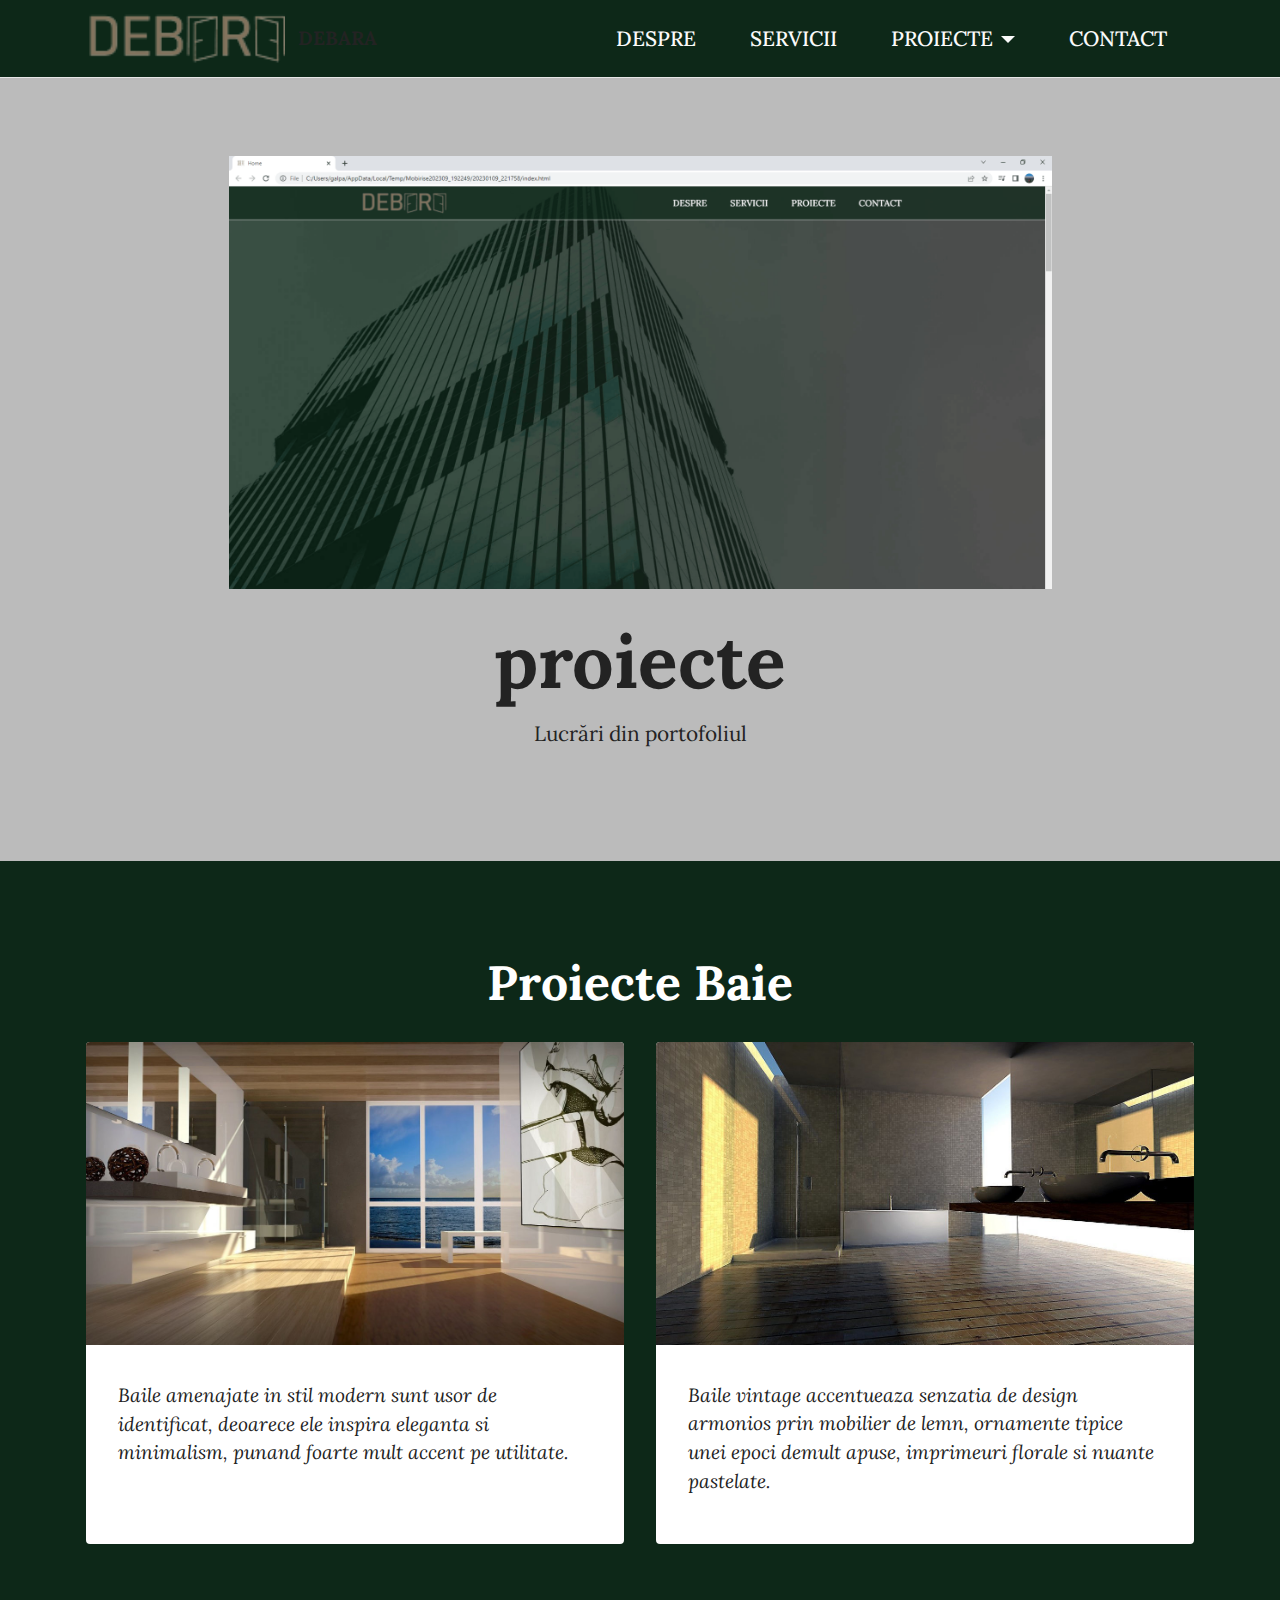
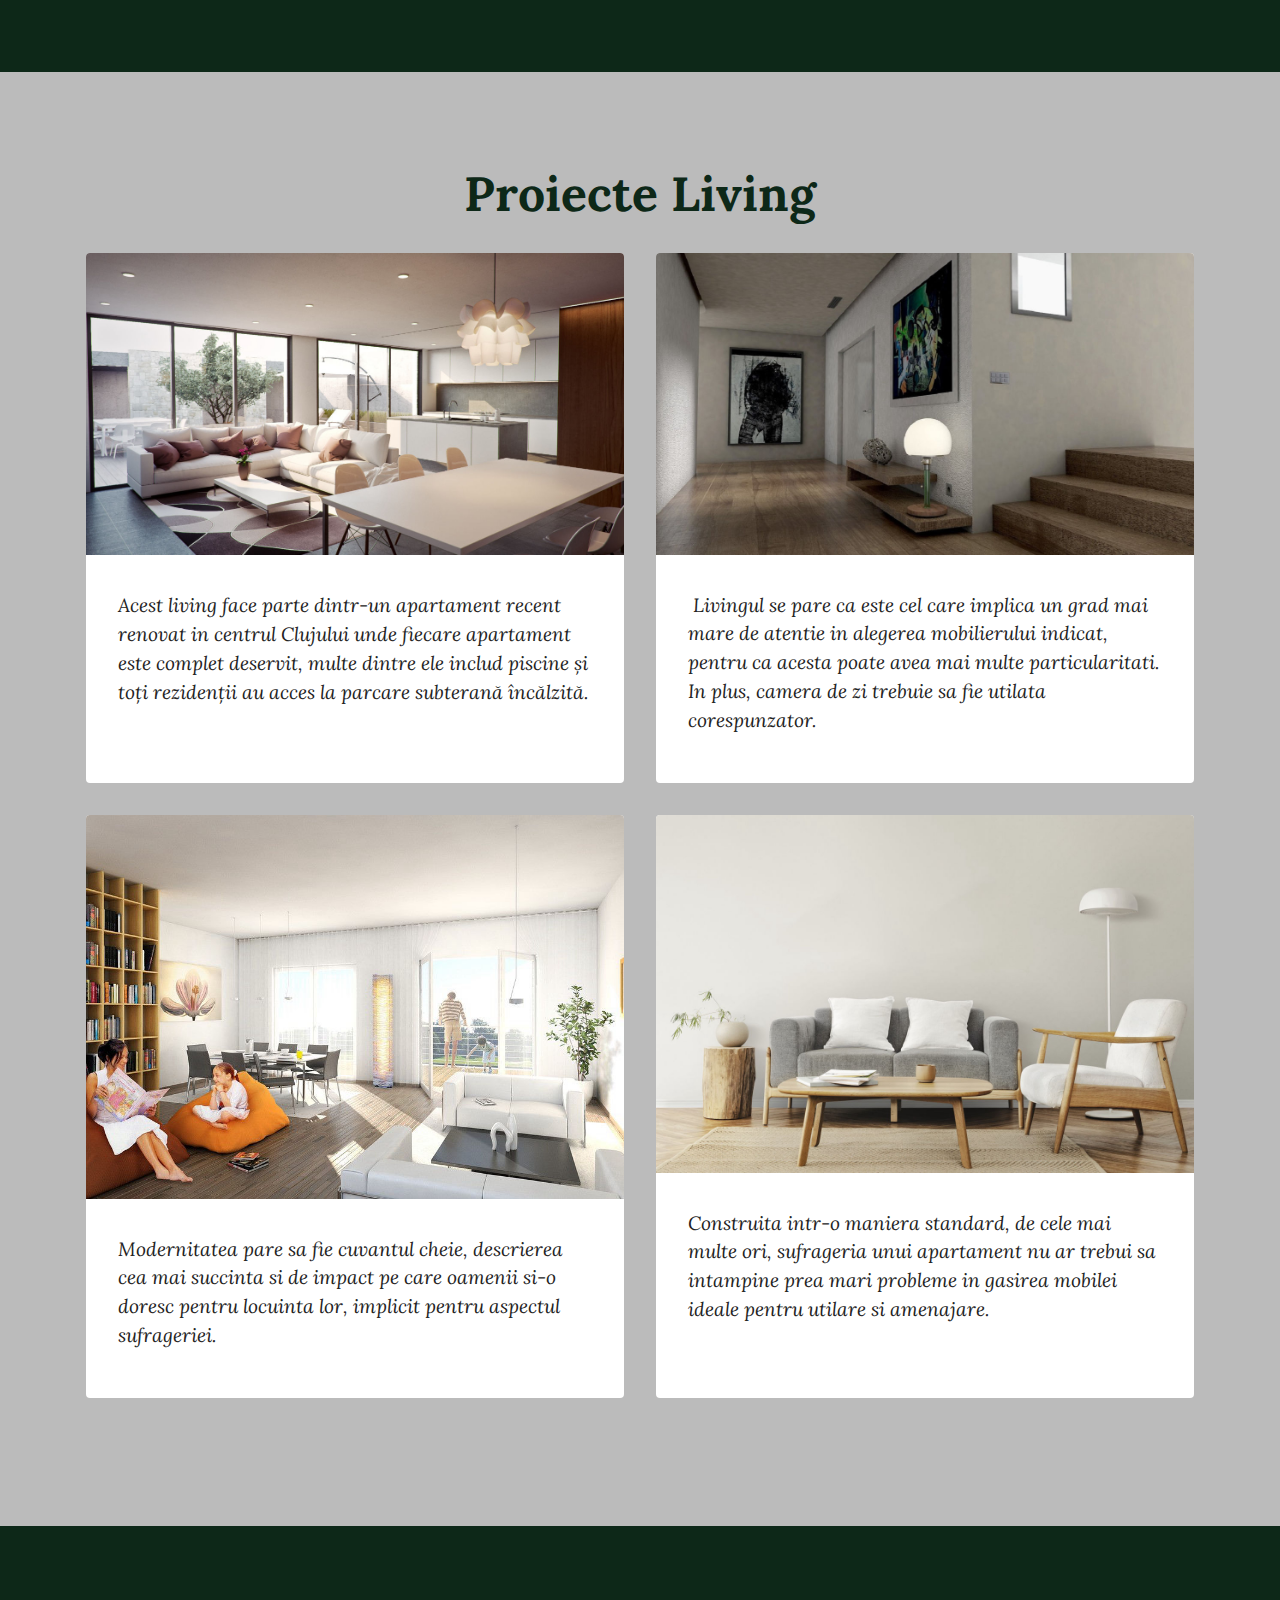
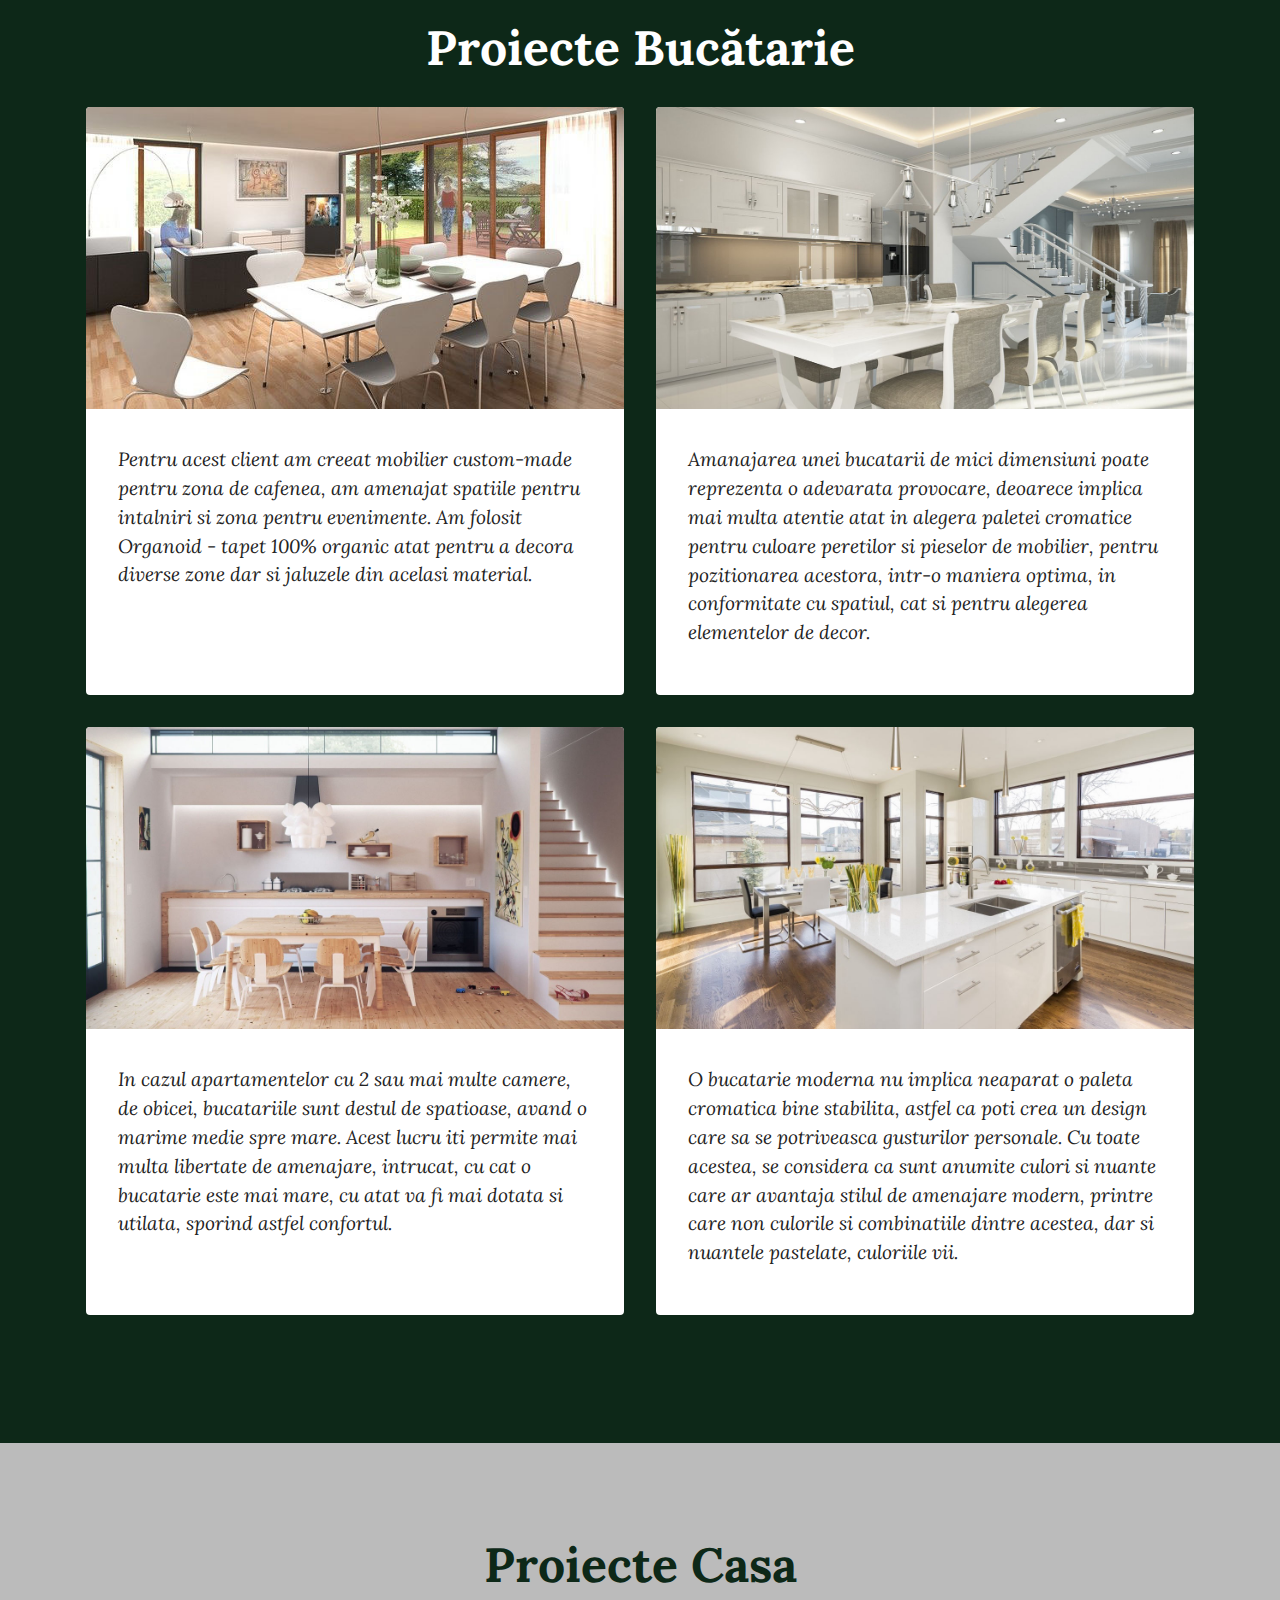
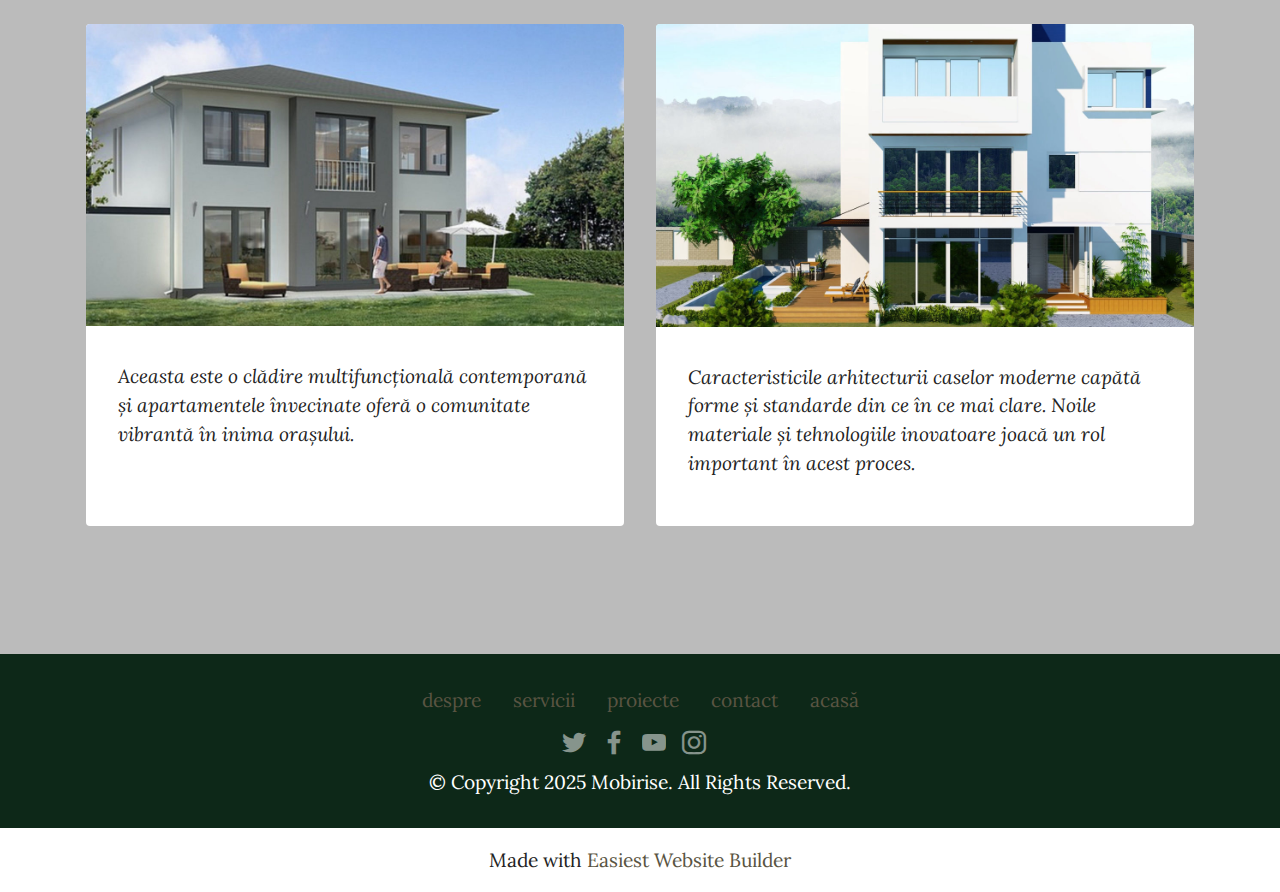
<file: page3.html>
<!DOCTYPE html>
<html  >
<head>
  <!-- Site made with Mobirise Website Builder v5.7.4, https://mobirise.com -->
  <meta charset="UTF-8">
  <meta http-equiv="X-UA-Compatible" content="IE=edge">
  <meta name="generator" content="Mobirise v5.7.4, mobirise.com">
  <meta name="viewport" content="width=device-width, initial-scale=1, minimum-scale=1">
  <link rel="shortcut icon" href="assets/images/logodebaram-121x37.png" type="image/x-icon">
  <meta name="description" content="">
  
  
  <title>PROIECTE</title>
  <link rel="stylesheet" href="assets/bootstrap/css/bootstrap.min.css">
  <link rel="stylesheet" href="assets/bootstrap/css/bootstrap-grid.min.css">
  <link rel="stylesheet" href="assets/bootstrap/css/bootstrap-reboot.min.css">
  <link rel="stylesheet" href="assets/dropdown/css/style.css">
  <link rel="stylesheet" href="assets/socicon/css/styles.css">
  <link rel="stylesheet" href="assets/theme/css/style.css">
  <link rel="preload" href="https://fonts.googleapis.com/css?family=Lora:400,500,600,700,400i,500i,600i,700i&display=swap" as="style" onload="this.onload=null;this.rel='stylesheet'">
  <noscript><link rel="stylesheet" href="https://fonts.googleapis.com/css?family=Lora:400,500,600,700,400i,500i,600i,700i&display=swap"></noscript>
  <link rel="preload" as="style" href="assets/mobirise/css/mbr-additional.css"><link rel="stylesheet" href="assets/mobirise/css/mbr-additional.css" type="text/css">

  
  
  
</head>
<body>
  
  <section data-bs-version="5.1" class="menu cid-s48OLK6784" once="menu" id="menu1-o">
    
    <nav class="navbar navbar-dropdown navbar-fixed-top navbar-expand-lg">
        <div class="container">
            <div class="navbar-brand">
                <span class="navbar-logo">
                    <a href="index.html">
                        <img src="assets/images/logodebaram-121x37.png" alt="logo maro" style="height: 3.8rem;">
                    </a>
                </span>
                <span class="navbar-caption-wrap"><a class="navbar-caption text-black display-7" href="https://mobiri.se">DEBARA</a></span>
            </div>
            <button class="navbar-toggler" type="button" data-toggle="collapse" data-bs-toggle="collapse" data-target="#navbarSupportedContent" data-bs-target="#navbarSupportedContent" aria-controls="navbarNavAltMarkup" aria-expanded="false" aria-label="Toggle navigation">
                <div class="hamburger">
                    <span></span>
                    <span></span>
                    <span></span>
                    <span></span>
                </div>
            </button>
            <div class="collapse navbar-collapse" id="navbarSupportedContent">
                <ul class="navbar-nav nav-dropdown nav-right" data-app-modern-menu="true"><li class="nav-item"><a class="nav-link link text-white display-4" href="page1.html">DESPRE</a></li>
                    <li class="nav-item"><a class="nav-link link text-white display-4" href="page2.html">SERVICII</a></li><li class="nav-item dropdown"><a class="nav-link link text-white dropdown-toggle display-4" href="page3.html" data-toggle="dropdown-submenu" data-bs-toggle="dropdown" data-bs-auto-close="outside" aria-expanded="false">PROIECTE</a><div class="dropdown-menu" aria-labelledby="dropdown-359"><a class="text-white dropdown-item text-primary display-4" href="page3.html#gallery2-1y">Proiecte Bucătarie&nbsp;</a><a class="text-white dropdown-item text-primary display-4" href="page3.html#gallery2-1z">Proiectare Living</a><a class="text-white dropdown-item text-primary display-4" href="page3.html#gallery2-22">Proiectare Casa</a><a class="text-white dropdown-item text-primary display-4" href="page3.html#gallery2-21">Proiectare Baie</a></div></li><li class="nav-item"><a class="nav-link link text-white display-4" href="page4.html">CONTACT</a></li></ul>
                
                
            </div>
        </div>
    </nav>

</section>

<section data-bs-version="5.1" class="header9 cid-tstF8eRmsS" id="header9-1u">

    

    
    

    <div class="text-center container">
        <div class="row justify-content-center">
            <div class="col-md-12 col-lg-9">
                <div class="image-wrap mb-4">
                    <img src="assets/images/asta-1916x1008.png" alt="Mobirise Website Builder">
                </div>
                <h1 class="mbr-section-title mbr-fonts-style mb-3 display-1"><strong>proiecte</strong></h1>
                <p class="mbr-text mbr-fonts-style display-4">
                    Lucrări din portofoliul </p>
                
            </div>
        </div>
    </div>
</section>

<section data-bs-version="5.1" class="gallery2 cid-tsx1lHVhn8" id="gallery2-21">
    
    
    <div class="container">
        <div class="mbr-section-head">
            <h2 class="mbr-section-title mbr-fonts-style align-center mb-0 display-2"><strong>Proiecte Baie</strong></h2>
            
        </div>
        <div class="row mt-4">
            <div class="item features-image сol-12 col-md-6 col-lg-6">
                <div class="item-wrapper">
                    <div class="item-img">
                        <img src="assets/images/bath-1818944-1256x707.jpg" alt="baie spatioasa cu o fereastra mare si priveliste spre mare">
                    </div>
                    <div class="item-content">
                        
                        <p class="item-subtitle mbr-fonts-style mt-1 display-7"><em>Baile amenajate in stil modern sunt usor de identificat, deoarece ele inspira eleganta si minimalism, punand foarte mult accent pe utilitate.&nbsp;</em></p>
                        
                    </div>
                    
                </div>
            </div>
            <div class="item features-image сol-12 col-md-6 col-lg-6">
                <div class="item-wrapper">
                    <div class="item-img">
                        <img src="assets/images/bathroom-1826126-1280-1196x673.jpg" alt="baie cu doua chiuvete pe partea dreaptă a camerei">
                    </div>
                    <div class="item-content">
                        
                        <p class="item-subtitle mbr-fonts-style mt-1 display-7"><em>Baile vintage accentueaza senzatia de design armonios prin mobilier de lemn, ornamente tipice unei epoci demult apuse, imprimeuri florale si nuante pastelate.</em></p>
                        
                    </div>
                    
                </div>
            </div>
            
            
        </div>
    </div>
</section>

<section data-bs-version="5.1" class="gallery2 cid-tswYaZUu9l" id="gallery2-1z">
    
    
    <div class="container">
        <div class="mbr-section-head">
            <h2 class="mbr-section-title mbr-fonts-style align-center mb-0 display-2"><strong>Proiecte Living</strong></h2>
            
        </div>
        <div class="row mt-4">
            <div class="item features-image сol-12 col-md-6 col-lg-6">
                <div class="item-wrapper">
                    <div class="item-img">
                        <img src="assets/images/architecture-1256x707.jpg" alt="living cu o canapea ce are in centru o crpeta in nuante de maro pe care e asezata o masa">
                    </div>
                    <div class="item-content">
                        
                        <p class="item-subtitle mbr-fonts-style mt-1 display-7"><em>Acest living face parte dintr-un apartament recent renovat in centrul Clujului unde fiecare apartament este complet deservit, multe dintre ele includ piscine și toți rezidenții au acces la parcare subterană încălzită.</em></p>
                        
                    </div>
                    
                </div>
            </div>
            <div class="item features-image сol-12 col-md-6 col-lg-6">
                <div class="item-wrapper">
                    <div class="item-img">
                        <img src="assets/images/hallway-1256x705.jpg" alt="living simplu cu intrare din hol si 3 scari pe partea dreaptă">
                    </div>
                    <div class="item-content">
                        
                        <p class="item-subtitle mbr-fonts-style mt-1 display-7"><em>&nbsp;Livingul se pare ca este cel care implica un grad mai mare de atentie in alegerea mobilierului indicat, pentru ca acesta poate avea mai multe particularitati. In plus, camera de zi trebuie sa fie utilata corespunzator.</em></p>
                        
                    </div>
                    
                </div>
            </div>
            <div class="item features-image сol-12 col-md-6 col-lg-6">
                <div class="item-wrapper">
                    <div class="item-img">
                        <img src="assets/images/interior-living-894x638.jpg" alt="living cu biblioteca, canapele albe, masa cu 8 locuri si balcon">
                    </div>
                    <div class="item-content">
                        
                        <p class="item-subtitle mbr-fonts-style mt-1 display-7"><em>Modernitatea pare sa fie cuvantul cheie, descrierea cea mai succinta si de impact pe care oamenii si-o doresc pentru locuinta lor, implicit pentru aspectul sufrageriei.</em></p>
                        
                    </div>
                    
                </div>
            </div>
            <div class="item features-image сol-12 col-md-6 col-lg-6">
                <div class="item-wrapper">
                    <div class="item-img">
                        <img src="assets/images/living-room-scandinavian-interior-design-1256x836.jpg" alt="canape gri cu o masa din lemn si un fotoliu in partea dreapta" title="">
                    </div>
                    <div class="item-content">
                        
                        <p class="item-subtitle mbr-fonts-style mt-1 display-7"><em>Construita intr-o maniera standard, de cele mai multe ori, sufrageria unui apartament nu ar trebui sa intampine prea mari probleme in gasirea mobilei ideale pentru utilare si amenajare.&nbsp;</em></p>
                        
                    </div>
                    
                </div>
            </div>
        </div>
    </div>
</section>

<section data-bs-version="5.1" class="gallery2 cid-tswVFhijqF" id="gallery2-1y">
    
    
    <div class="container">
        <div class="mbr-section-head">
            <h2 class="mbr-section-title mbr-fonts-style align-center mb-0 display-2"><strong>Proiecte Bucătarie</strong></h2>
            
        </div>
        <div class="row mt-4">
            <div class="item features-image сol-12 col-md-6 col-lg-6">
                <div class="item-wrapper">
                    <div class="item-img">
                        <img src="assets/images/inner-space-640x360.jpg" alt="bucatarie open space cu masa cu 8 locuri">
                    </div>
                    <div class="item-content">
                        
                        <p class="item-subtitle mbr-fonts-style mt-1 display-7"><em>Pentru acest client am creeat mobilier custom-made pentru zona de cafenea, am amenajat spatiile pentru intalniri si zona pentru evenimente. Am folosit Organoid - tapet 100% organic atat pentru a decora diverse zone dar si jaluzele din acelasi material.</em></p>
                        
                    </div>
                    
                </div>
            </div>
            <div class="item features-image сol-12 col-md-6 col-lg-6">
                <div class="item-wrapper">
                    <div class="item-img">
                        <img src="assets/images/interior-kitchen-1256x707.jpg" alt="bucatarie open space alba cu nuante de crem ">
                    </div>
                    <div class="item-content">
                        
                        <p class="item-subtitle mbr-fonts-style mt-1 display-7"><em>Amanajarea unei bucatarii de mici dimensiuni poate reprezenta o adevarata provocare, deoarece implica mai multa atentie atat in alegera paletei cromatice pentru culoare peretilor si pieselor de mobilier, pentru pozitionarea acestora, intr-o maniera optima, in conformitate cu spatiul,  cat si pentru alegerea elementelor de decor.</em></p>
                        
                    </div>
                    
                </div>
            </div>
            <div class="item features-image сol-12 col-md-6 col-lg-6">
                <div class="item-wrapper">
                    <div class="item-img">
                        <img src="assets/images/kitchen-1256x706.jpg" alt="bucatarie open space alba cu model de lemn">
                    </div>
                    <div class="item-content">
                        
                        <p class="item-subtitle mbr-fonts-style mt-1 display-7"><em>In cazul apartamentelor cu 2 sau mai multe camere, de obicei, bucatariile sunt destul de spatioase, avand o marime medie spre mare. Acest lucru iti permite mai multa libertate de amenajare, intrucat, cu cat o bucatarie este mai mare, cu atat va fi mai dotata si utilata, sporind astfel confortul.</em></p>
                        
                    </div>
                    
                </div>
            </div>
            <div class="item features-image сol-12 col-md-6 col-lg-6">
                <div class="item-wrapper">
                    <div class="item-img">
                        <img src="assets/images/interior-shot-modern-house-kitchen-with-large-windows-1256x706.jpg" alt="bucatarie alba lucioasa cu insula in mijloc" title="">
                    </div>
                    <div class="item-content">
                        
                        <p class="item-subtitle mbr-fonts-style mt-1 display-7"><em>O bucatarie moderna nu implica neaparat o paleta cromatica bine stabilita, astfel ca poti crea un design care sa se potriveasca gusturilor personale. Cu toate acestea, se considera ca sunt anumite culori si nuante care ar avantaja stilul de amenajare modern, printre care non culorile si combinatiile dintre acestea, dar si nuantele pastelate, culoriile vii.</em></p>
                        
                    </div>
                    
                </div>
            </div>
        </div>
    </div>
</section>

<section data-bs-version="5.1" class="gallery2 cid-tsx1XUs4RU" id="gallery2-22">
    
    
    <div class="container">
        <div class="mbr-section-head">
            <h2 class="mbr-section-title mbr-fonts-style align-center mb-0 display-2"><strong>Proiecte Casa</strong></h2>
            
        </div>
        <div class="row mt-4">
            <div class="item features-image сol-12 col-md-6 col-lg-6">
                <div class="item-wrapper">
                    <div class="item-img">
                        <img src="assets/images/single-family-home-1256x706.jpg" alt="casa cu etaj si terasa in partea din fata">
                    </div>
                    <div class="item-content">
                        
                        <p class="item-subtitle mbr-fonts-style mt-1 display-7"><em>Aceasta este o clădire multifuncțională contemporană și apartamentele învecinate oferă o comunitate vibrantă în inima orașului.</em></p>
                        
                    </div>
                    
                </div>
            </div>
            
            
            <div class="item features-image сol-12 col-md-6 col-lg-6">
                <div class="item-wrapper">
                    <div class="item-img">
                        <img src="assets/images/exterior-3558996-1256x707.jpg" alt="casa cu 3 etaje si picina in partea stanga" title="">
                    </div>
                    <div class="item-content">
                        
                        <p class="item-subtitle mbr-fonts-style mt-1 display-7"><em>Caracteristicile arhitecturii caselor moderne capătă forme și standarde din ce în ce mai clare. Noile materiale și tehnologiile inovatoare joacă un rol important în acest proces.</em></p>
                        
                    </div>
                    
                </div>
            </div>
        </div>
    </div>
</section>

<section data-bs-version="5.1" class="footer3 cid-tstk7pC85C" once="footers" id="footer3-18">

    

    

    <div class="container">
        <div class="media-container-row align-center mbr-white">
            <div class="row row-links">
                <ul class="foot-menu">
                    
                    
                    
                    
                    
                <li class="foot-menu-item mbr-fonts-style display-7"><a href="page1.html" class="text-primary">despre</a></li><li class="foot-menu-item mbr-fonts-style display-7"><a href="page2.html" class="text-primary">servicii</a></li><li class="foot-menu-item mbr-fonts-style display-7"><a href="page3.html" class="text-primary">proiecte</a></li><li class="foot-menu-item mbr-fonts-style display-7"><a href="page4.html" class="text-primary">contact</a></li><li class="foot-menu-item mbr-fonts-style display-7"><a href="index.html" class="text-primary">acasă</a></li></ul>
            </div>
            <div class="row social-row">
                <div class="social-list align-right pb-2">
                    
                    
                    
                    
                    
                    
                <div class="soc-item">
                        <a href="https://twitter.com" target="_blank">
                            <span class="socicon-twitter socicon mbr-iconfont mbr-iconfont-social"></span>
                        </a>
                    </div><div class="soc-item">
                        <a href="https://www.facebook.com" target="_blank">
                            <span class="socicon-facebook socicon mbr-iconfont mbr-iconfont-social"></span>
                        </a>
                    </div><div class="soc-item">
                        <a href="https://www.youtube.com" target="_blank">
                            <span class="socicon-youtube socicon mbr-iconfont mbr-iconfont-social"></span>
                        </a>
                    </div><div class="soc-item">
                        <a href="https://instagram.com" target="_blank">
                            <span class="mbr-iconfont mbr-iconfont-social socicon-instagram socicon"></span>
                        </a>
                    </div></div>
            </div>
            <div class="row row-copirayt">
                <p class="mbr-text mb-0 mbr-fonts-style mbr-white align-center display-7">
                    © Copyright 2025 Mobirise. All Rights Reserved.
                </p>
            </div>
        </div>
    </div>
</section><section class="display-7" style="padding: 0;align-items: center;justify-content: center;flex-wrap: wrap;    align-content: center;display: flex;position: relative;height: 4rem;"><a href="https://mobiri.se/2930184" style="flex: 1 1;height: 4rem;position: absolute;width: 100%;z-index: 1;"><img alt="" style="height: 4rem;" src="[data-uri]"></a><p style="margin: 0;text-align: center;" class="display-7">Made with &#8204;</p><a style="z-index:1" href="https://mobirise.com/builder/easiest-website-builder.html">Easiest Website Builder</a></section><script src="assets/bootstrap/js/bootstrap.bundle.min.js"></script>  <script src="assets/smoothscroll/smooth-scroll.js"></script>  <script src="assets/ytplayer/index.js"></script>  <script src="assets/dropdown/js/navbar-dropdown.js"></script>  <script src="assets/theme/js/script.js"></script>  
  
  
</body>
</html>
</file>
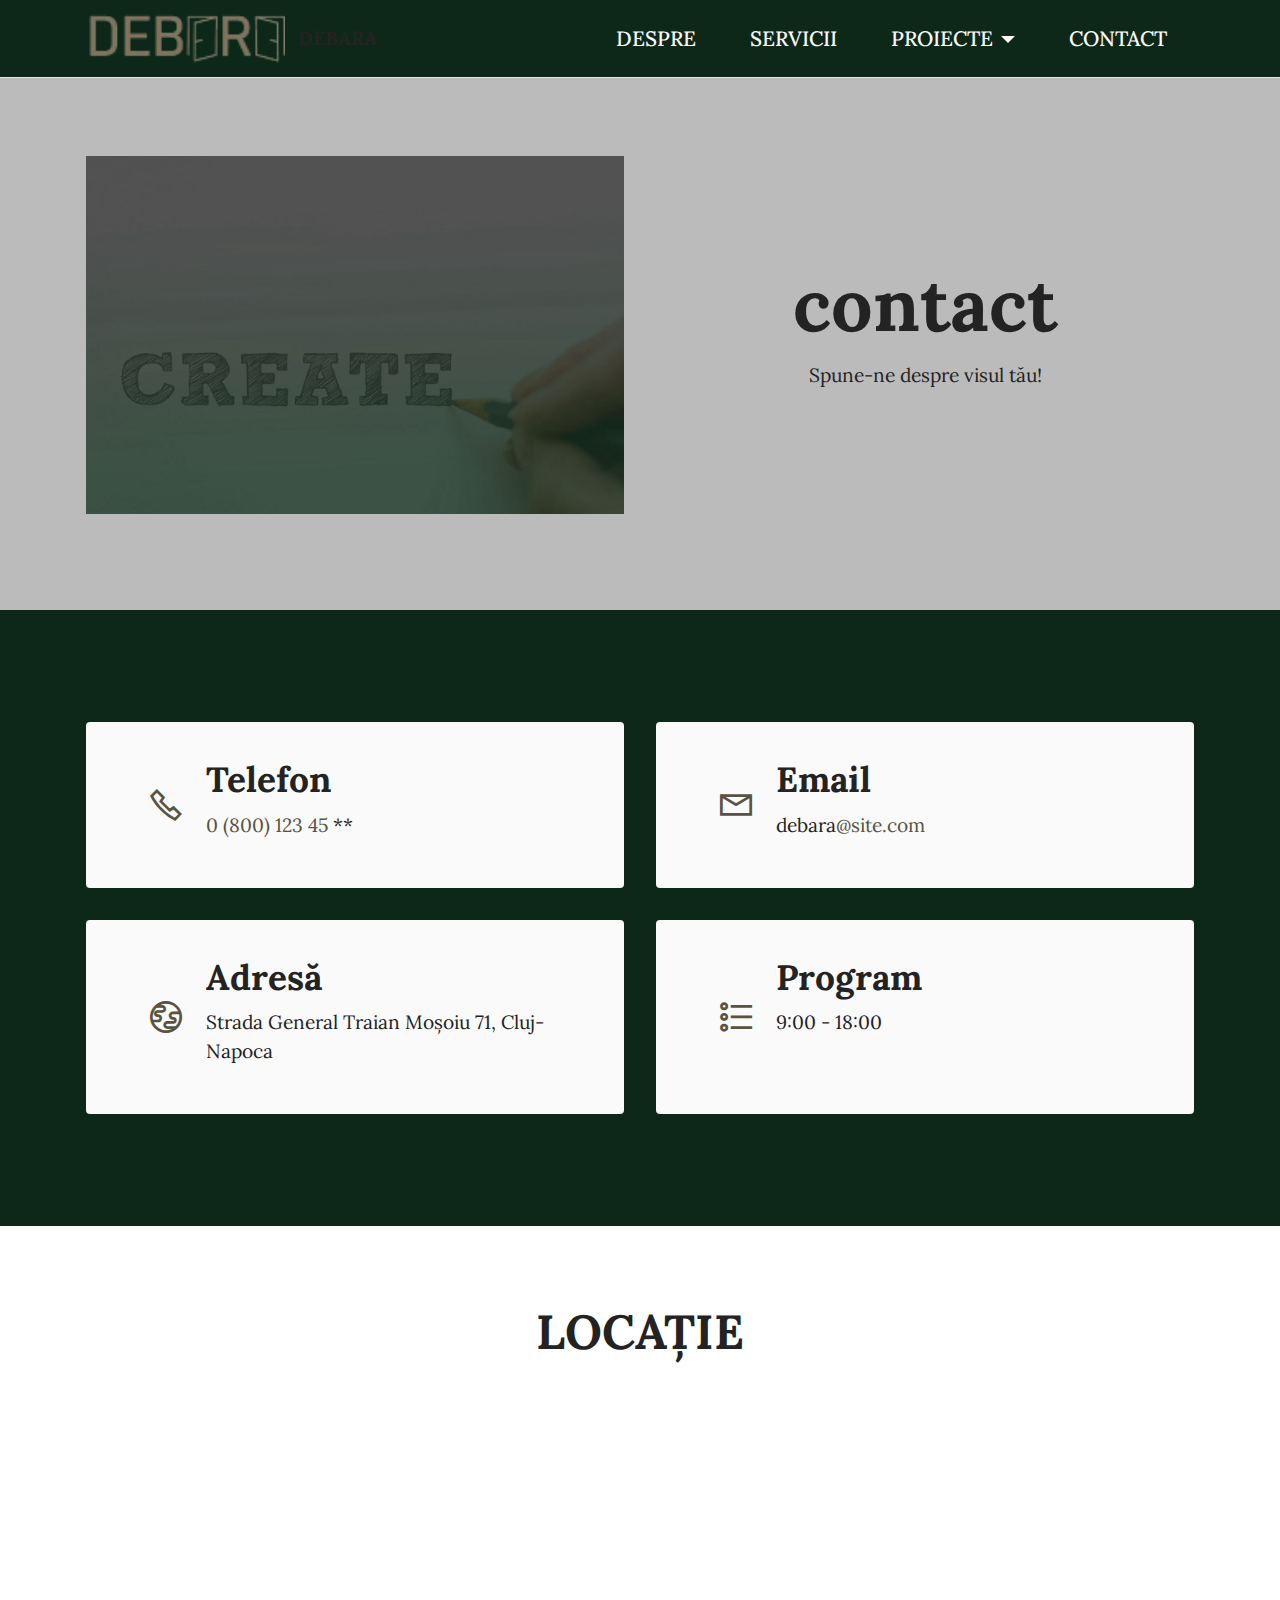
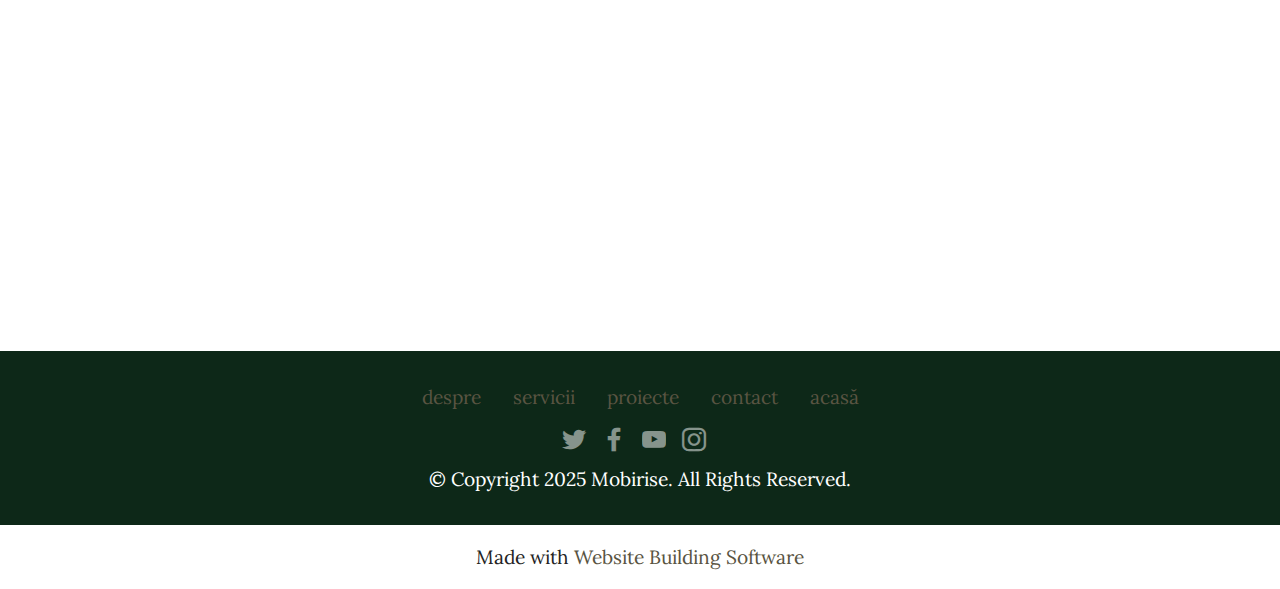
<file: page4.html>
<!DOCTYPE html>
<html  >
<head>
  <!-- Site made with Mobirise Website Builder v5.7.4, https://mobirise.com -->
  <meta charset="UTF-8">
  <meta http-equiv="X-UA-Compatible" content="IE=edge">
  <meta name="generator" content="Mobirise v5.7.4, mobirise.com">
  <meta name="viewport" content="width=device-width, initial-scale=1, minimum-scale=1">
  <link rel="shortcut icon" href="assets/images/logodebaram-121x37.png" type="image/x-icon">
  <meta name="description" content="">
  
  
  <title>CONTACT</title>
  <link rel="stylesheet" href="assets/web/assets/mobirise-icons2/mobirise2.css">
  <link rel="stylesheet" href="assets/bootstrap/css/bootstrap.min.css">
  <link rel="stylesheet" href="assets/bootstrap/css/bootstrap-grid.min.css">
  <link rel="stylesheet" href="assets/bootstrap/css/bootstrap-reboot.min.css">
  <link rel="stylesheet" href="assets/dropdown/css/style.css">
  <link rel="stylesheet" href="assets/socicon/css/styles.css">
  <link rel="stylesheet" href="assets/theme/css/style.css">
  <link rel="preload" href="https://fonts.googleapis.com/css?family=Lora:400,500,600,700,400i,500i,600i,700i&display=swap" as="style" onload="this.onload=null;this.rel='stylesheet'">
  <noscript><link rel="stylesheet" href="https://fonts.googleapis.com/css?family=Lora:400,500,600,700,400i,500i,600i,700i&display=swap"></noscript>
  <link rel="preload" as="style" href="assets/mobirise/css/mbr-additional.css"><link rel="stylesheet" href="assets/mobirise/css/mbr-additional.css" type="text/css">

  
  
  
</head>
<body>
  
  <section data-bs-version="5.1" class="menu cid-s48OLK6784" once="menu" id="menu1-q">
    
    <nav class="navbar navbar-dropdown navbar-fixed-top navbar-expand-lg">
        <div class="container">
            <div class="navbar-brand">
                <span class="navbar-logo">
                    <a href="index.html">
                        <img src="assets/images/logodebaram-121x37.png" alt="logo maro" style="height: 3.8rem;">
                    </a>
                </span>
                <span class="navbar-caption-wrap"><a class="navbar-caption text-black display-7" href="https://mobiri.se">DEBARA</a></span>
            </div>
            <button class="navbar-toggler" type="button" data-toggle="collapse" data-bs-toggle="collapse" data-target="#navbarSupportedContent" data-bs-target="#navbarSupportedContent" aria-controls="navbarNavAltMarkup" aria-expanded="false" aria-label="Toggle navigation">
                <div class="hamburger">
                    <span></span>
                    <span></span>
                    <span></span>
                    <span></span>
                </div>
            </button>
            <div class="collapse navbar-collapse" id="navbarSupportedContent">
                <ul class="navbar-nav nav-dropdown nav-right" data-app-modern-menu="true"><li class="nav-item"><a class="nav-link link text-white display-4" href="page1.html">DESPRE</a></li>
                    <li class="nav-item"><a class="nav-link link text-white display-4" href="page2.html">SERVICII</a></li><li class="nav-item dropdown"><a class="nav-link link text-white dropdown-toggle display-4" href="page3.html" data-toggle="dropdown-submenu" data-bs-toggle="dropdown" data-bs-auto-close="outside" aria-expanded="false">PROIECTE</a><div class="dropdown-menu" aria-labelledby="dropdown-359"><a class="text-white dropdown-item text-primary display-4" href="page3.html#gallery2-1y">Proiecte Bucătarie&nbsp;</a><a class="text-white dropdown-item text-primary display-4" href="page3.html#gallery2-1z">Proiectare Living</a><a class="text-white dropdown-item text-primary display-4" href="page3.html#gallery2-22">Proiectare Casa</a><a class="text-white dropdown-item text-primary display-4" href="page3.html#gallery2-21">Proiectare Baie</a></div></li><li class="nav-item"><a class="nav-link link text-white display-4" href="page4.html">CONTACT</a></li></ul>
                
                
            </div>
        </div>
    </nav>

</section>

<section data-bs-version="5.1" class="header11 cid-tsx3rnHumc" id="header11-23">

    

    
    

    <div class="container">
        <div class="row justify-content-center">
            <div class="col-12 col-md-6 image-wrapper">
                <img class="w-100" src="assets/images/carusel1-1256x836.jpg" alt="imagine in care scrie create pe un fundal alb">
            </div>
            <div class="col-12 col-md">
                <div class="text-wrapper text-center">
                    <h1 class="mbr-section-title mbr-fonts-style mb-3 display-1"><strong>contact</strong></h1>
                    <p class="mbr-text mbr-fonts-style display-7">
                        Spune-ne despre visul tău!</p>
                    
                </div>
            </div>
        </div>
    </div>
</section>

<section data-bs-version="5.1" class="contacts2 cid-tsx3UV5P4k" id="contacts2-25">
    <!---->
    

    
    
    <div class="container">
        
        <div class="row justify-content-center mt-4">
            <div class="card col-12 col-md-6">
                <div class="card-wrapper">
                    <div class="image-wrapper">
                        <span class="mbr-iconfont mobi-mbri-phone mobi-mbri"></span>
                    </div>
                    <div class="text-wrapper">
                        <h2 class="card-title mbr-fonts-style mb-1 display-5">
                            <strong>Telefon</strong></h2>
                        <p class="mbr-text mbr-fonts-style display-7">
                            <a href="tel:+12345678910" class="text-primary">0 (800) 123 45&nbsp;</a>**</p>
                    </div>
                </div>
            </div>
            <div class="card col-12 col-md-6">
                <div class="card-wrapper">
                    <div class="image-wrapper">
                        <span class="mbr-iconfont mobi-mbri-letter mobi-mbri"></span>
                    </div>
                    <div class="text-wrapper">
                        <h2 class="card-title mbr-fonts-style mb-1 display-5">
                            <strong>Email</strong>
                        </h2>
                        <p class="mbr-text mbr-fonts-style display-7">debara<a href="mailto:info@site.com" class="text-primary">@site.com</a>
                        </p>
                    </div>
                </div>
            </div>
            <div class="card col-12 col-md-6">
                <div class="card-wrapper">
                    <div class="image-wrapper">
                        <span class="mbr-iconfont mobi-mbri-globe mobi-mbri"></span>
                    </div>
                    <div class="text-wrapper">
                        <h2 class="card-title mbr-fonts-style mb-1 display-5">
                            <strong>Adresă</strong></h2>
                        <p class="mbr-text mbr-fonts-style display-7">
                            Strada General Traian Moșoiu 71, Cluj-Napoca
                        </p>
                    </div>
                </div>
            </div>
            <div class="card col-12 col-md-6">
                <div class="card-wrapper">
                    <div class="image-wrapper">
                        <span class="mbr-iconfont mobi-mbri-bulleted-list mobi-mbri"></span>
                    </div>
                    <div class="text-wrapper">
                        <h2 class="card-title mbr-fonts-style mb-1 display-5">
                            <strong>Program</strong></h2>
                        <p class="mbr-text mbr-fonts-style display-7">
                            9:00 - 18:00
                        </p>
                    </div>
                </div>
            </div>
        </div>
    </div>
</section>

<section data-bs-version="5.1" class="map1 cid-tsx3WzwOPe" id="map1-26">
    
    
    
    <div class="container">
        <div class="mbr-section-head mb-4">
            <h2 class="mbr-section-title mbr-fonts-style align-center mb-0 display-2"><strong>LOCAȚIE</strong></h2>
            
        </div>
        <div class="google-map"><iframe frameborder="0" style="border:0" src="https://www.google.com/maps/embed/v1/place?key=AIzaSyCZI5F_k6S1k46ujh0SNrapM89f7mJxd30&amp;q=Strada General Traian Moșoiu 71, Cluj-Napoca" allowfullscreen=""></iframe></div>
    </div>
</section>

<section data-bs-version="5.1" class="footer3 cid-tstk7pC85C" once="footers" id="footer3-18">

    

    

    <div class="container">
        <div class="media-container-row align-center mbr-white">
            <div class="row row-links">
                <ul class="foot-menu">
                    
                    
                    
                    
                    
                <li class="foot-menu-item mbr-fonts-style display-7"><a href="page1.html" class="text-primary">despre</a></li><li class="foot-menu-item mbr-fonts-style display-7"><a href="page2.html" class="text-primary">servicii</a></li><li class="foot-menu-item mbr-fonts-style display-7"><a href="page3.html" class="text-primary">proiecte</a></li><li class="foot-menu-item mbr-fonts-style display-7"><a href="page4.html" class="text-primary">contact</a></li><li class="foot-menu-item mbr-fonts-style display-7"><a href="index.html" class="text-primary">acasă</a></li></ul>
            </div>
            <div class="row social-row">
                <div class="social-list align-right pb-2">
                    
                    
                    
                    
                    
                    
                <div class="soc-item">
                        <a href="https://twitter.com" target="_blank">
                            <span class="socicon-twitter socicon mbr-iconfont mbr-iconfont-social"></span>
                        </a>
                    </div><div class="soc-item">
                        <a href="https://www.facebook.com" target="_blank">
                            <span class="socicon-facebook socicon mbr-iconfont mbr-iconfont-social"></span>
                        </a>
                    </div><div class="soc-item">
                        <a href="https://www.youtube.com" target="_blank">
                            <span class="socicon-youtube socicon mbr-iconfont mbr-iconfont-social"></span>
                        </a>
                    </div><div class="soc-item">
                        <a href="https://instagram.com" target="_blank">
                            <span class="mbr-iconfont mbr-iconfont-social socicon-instagram socicon"></span>
                        </a>
                    </div></div>
            </div>
            <div class="row row-copirayt">
                <p class="mbr-text mb-0 mbr-fonts-style mbr-white align-center display-7">
                    © Copyright 2025 Mobirise. All Rights Reserved.
                </p>
            </div>
        </div>
    </div>
</section><section class="display-7" style="padding: 0;align-items: center;justify-content: center;flex-wrap: wrap;    align-content: center;display: flex;position: relative;height: 4rem;"><a href="https://mobiri.se/2930184" style="flex: 1 1;height: 4rem;position: absolute;width: 100%;z-index: 1;"><img alt="" style="height: 4rem;" src="[data-uri]"></a><p style="margin: 0;text-align: center;" class="display-7">Made with &#8204;</p><a style="z-index:1" href="https://mobirise.com"> Website Building Software</a></section><script src="assets/bootstrap/js/bootstrap.bundle.min.js"></script>  <script src="assets/smoothscroll/smooth-scroll.js"></script>  <script src="assets/ytplayer/index.js"></script>  <script src="assets/dropdown/js/navbar-dropdown.js"></script>  <script src="assets/theme/js/script.js"></script>  
  
  
</body>
</html>
</file>
<file: assets/web/assets/mobirise-icons2/mobirise2.css>
@font-face {
  font-family: 'Moririse2';
  font-display: swap;
  src:  url('mobirise2.eot?f2bix4');
  src:  url('mobirise2.eot?f2bix4#iefix') format('embedded-opentype'),
    url('mobirise2.ttf?f2bix4') format('truetype'),
    url('mobirise2.woff?f2bix4') format('woff'),
    url('mobirise2.svg?f2bix4#mobirise2') format('svg');
  font-weight: normal;
  font-style: normal;
}

[class^="mobi-"], [class*=" mobi-"] {
  /* use !important to prevent issues with browser extensions that change fonts */
  font-family: 'Moririse2' !important;
  speak: none;
  font-style: normal;
  font-weight: normal;
  font-variant: normal;
  text-transform: none;
  line-height: 1;

  /* Better Font Rendering =========== */
  -webkit-font-smoothing: antialiased;
  -moz-osx-font-smoothing: grayscale;
}

.mobi-mbri-add-submenu:before {
  content: "\e900";
}
.mobi-mbri-alert:before {
  content: "\e901";
}
.mobi-mbri-align-center:before {
  content: "\e902";
}
.mobi-mbri-align-justify:before {
  content: "\e903";
}
.mobi-mbri-align-left:before {
  content: "\e904";
}
.mobi-mbri-align-right:before {
  content: "\e905";
}
.mobi-mbri-android:before {
  content: "\e906";
}
.mobi-mbri-apple:before {
  content: "\e907";
}
.mobi-mbri-arrow-down:before {
  content: "\e908";
}
.mobi-mbri-arrow-next:before {
  content: "\e909";
}
.mobi-mbri-arrow-prev:before {
  content: "\e90a";
}
.mobi-mbri-arrow-up:before {
  content: "\e90b";
}
.mobi-mbri-bold:before {
  content: "\e90c";
}
.mobi-mbri-bookmark:before {
  content: "\e90d";
}
.mobi-mbri-bootstrap:before {
  content: "\e90e";
}
.mobi-mbri-briefcase:before {
  content: "\e90f";
}
.mobi-mbri-browse:before {
  content: "\e910";
}
.mobi-mbri-bulleted-list:before {
  content: "\e911";
}
.mobi-mbri-calendar:before {
  content: "\e912";
}
.mobi-mbri-camera:before {
  content: "\e913";
}
.mobi-mbri-cart-add:before {
  content: "\e914";
}
.mobi-mbri-cart-full:before {
  content: "\e915";
}
.mobi-mbri-cash:before {
  content: "\e916";
}
.mobi-mbri-change-style:before {
  content: "\e917";
}
.mobi-mbri-chat:before {
  content: "\e918";
}
.mobi-mbri-clock:before {
  content: "\e919";
}
.mobi-mbri-close:before {
  content: "\e91a";
}
.mobi-mbri-cloud:before {
  content: "\e91b";
}
.mobi-mbri-code:before {
  content: "\e91c";
}
.mobi-mbri-contact-form:before {
  content: "\e91d";
}
.mobi-mbri-credit-card:before {
  content: "\e91e";
}
.mobi-mbri-cursor-click:before {
  content: "\e91f";
}
.mobi-mbri-cust-feedback:before {
  content: "\e920";
}
.mobi-mbri-database:before {
  content: "\e921";
}
.mobi-mbri-delivery:before {
  content: "\e922";
}
.mobi-mbri-desktop:before {
  content: "\e923";
}
.mobi-mbri-devices:before {
  content: "\e924";
}
.mobi-mbri-down:before {
  content: "\e925";
}
.mobi-mbri-download-2:before {
  content: "\e926";
}
.mobi-mbri-download:before {
  content: "\e927";
}
.mobi-mbri-drag-n-drop-2:before {
  content: "\e928";
}
.mobi-mbri-drag-n-drop:before {
  content: "\e929";
}
.mobi-mbri-edit-2:before {
  content: "\e92a";
}
.mobi-mbri-edit:before {
  content: "\e92b";
}
.mobi-mbri-error:before {
  content: "\e92c";
}
.mobi-mbri-extension:before {
  content: "\e92d";
}
.mobi-mbri-features:before {
  content: "\e92e";
}
.mobi-mbri-file:before {
  content: "\e92f";
}
.mobi-mbri-flag:before {
  content: "\e930";
}
.mobi-mbri-folder:before {
  content: "\e931";
}
.mobi-mbri-gift:before {
  content: "\e932";
}
.mobi-mbri-github:before {
  content: "\e933";
}
.mobi-mbri-globe-2:before {
  content: "\e934";
}
.mobi-mbri-globe:before {
  content: "\e935";
}
.mobi-mbri-growing-chart:before {
  content: "\e936";
}
.mobi-mbri-hearth:before {
  content: "\e937";
}
.mobi-mbri-help:before {
  content: "\e938";
}
.mobi-mbri-home:before {
  content: "\e939";
}
.mobi-mbri-hot-cup:before {
  content: "\e93a";
}
.mobi-mbri-idea:before {
  content: "\e93b";
}
.mobi-mbri-image-gallery:before {
  content: "\e93c";
}
.mobi-mbri-image-slider:before {
  content: "\e93d";
}
.mobi-mbri-info:before {
  content: "\e93e";
}
.mobi-mbri-italic:before {
  content: "\e93f";
}
.mobi-mbri-key:before {
  content: "\e940";
}
.mobi-mbri-laptop:before {
  content: "\e941";
}
.mobi-mbri-layers:before {
  content: "\e942";
}
.mobi-mbri-left-right:before {
  content: "\e943";
}
.mobi-mbri-left:before {
  content: "\e944";
}
.mobi-mbri-letter:before {
  content: "\e945";
}
.mobi-mbri-like:before {
  content: "\e946";
}
.mobi-mbri-link:before {
  content: "\e947";
}
.mobi-mbri-lock:before {
  content: "\e948";
}
.mobi-mbri-login:before {
  content: "\e949";
}
.mobi-mbri-logout:before {
  content: "\e94a";
}
.mobi-mbri-magic-stick:before {
  content: "\e94b";
}
.mobi-mbri-map-pin:before {
  content: "\e94c";
}
.mobi-mbri-menu:before {
  content: "\e94d";
}
.mobi-mbri-mobile-2:before {
  content: "\e94e";
}
.mobi-mbri-mobile-horizontal:before {
  content: "\e94f";
}
.mobi-mbri-mobile:before {
  content: "\e950";
}
.mobi-mbri-mobirise:before {
  content: "\e951";
}
.mobi-mbri-more-horizontal:before {
  content: "\e952";
}
.mobi-mbri-more-vertical:before {
  content: "\e953";
}
.mobi-mbri-music:before {
  content: "\e954";
}
.mobi-mbri-new-file:before {
  content: "\e955";
}
.mobi-mbri-numbered-list:before {
  content: "\e956";
}
.mobi-mbri-opened-folder:before {
  content: "\e957";
}
.mobi-mbri-pages:before {
  content: "\e958";
}
.mobi-mbri-paper-plane:before {
  content: "\e959";
}
.mobi-mbri-paperclip:before {
  content: "\e95a";
}
.mobi-mbri-phone:before {
  content: "\e95b";
}
.mobi-mbri-photo:before {
  content: "\e95c";
}
.mobi-mbri-photos:before {
  content: "\e95d";
}
.mobi-mbri-pin:before {
  content: "\e95e";
}
.mobi-mbri-play:before {
  content: "\e95f";
}
.mobi-mbri-plus:before {
  content: "\e960";
}
.mobi-mbri-preview:before {
  content: "\e961";
}
.mobi-mbri-print:before {
  content: "\e962";
}
.mobi-mbri-protect:before {
  content: "\e963";
}
.mobi-mbri-question:before {
  content: "\e964";
}
.mobi-mbri-quote-left:before {
  content: "\e965";
}
.mobi-mbri-quote-right:before {
  content: "\e966";
}
.mobi-mbri-redo:before {
  content: "\e967";
}
.mobi-mbri-refresh:before {
  content: "\e968";
}
.mobi-mbri-responsive-2:before {
  content: "\e969";
}
.mobi-mbri-responsive:before {
  content: "\e96a";
}
.mobi-mbri-right:before {
  content: "\e96b";
}
.mobi-mbri-rocket:before {
  content: "\e96c";
}
.mobi-mbri-sad-face:before {
  content: "\e96d";
}
.mobi-mbri-sale:before {
  content: "\e96e";
}
.mobi-mbri-save:before {
  content: "\e96f";
}
.mobi-mbri-search:before {
  content: "\e970";
}
.mobi-mbri-setting-2:before {
  content: "\e971";
}
.mobi-mbri-setting-3:before {
  content: "\e972";
}
.mobi-mbri-setting:before {
  content: "\e973";
}
.mobi-mbri-share:before {
  content: "\e974";
}
.mobi-mbri-shopping-bag:before {
  content: "\e975";
}
.mobi-mbri-shopping-basket:before {
  content: "\e976";
}
.mobi-mbri-shopping-cart:before {
  content: "\e977";
}
.mobi-mbri-sites:before {
  content: "\e978";
}
.mobi-mbri-smile-face:before {
  content: "\e979";
}
.mobi-mbri-speed:before {
  content: "\e97a";
}
.mobi-mbri-star:before {
  content: "\e97b";
}
.mobi-mbri-success:before {
  content: "\e97c";
}
.mobi-mbri-sun:before {
  content: "\e97d";
}
.mobi-mbri-sun2:before {
  content: "\e97e";
}
.mobi-mbri-tablet-vertical:before {
  content: "\e97f";
}
.mobi-mbri-tablet:before {
  content: "\e980";
}
.mobi-mbri-target:before {
  content: "\e981";
}
.mobi-mbri-timer:before {
  content: "\e982";
}
.mobi-mbri-to-ftp:before {
  content: "\e983";
}
.mobi-mbri-to-local-drive:before {
  content: "\e984";
}
.mobi-mbri-touch-swipe:before {
  content: "\e985";
}
.mobi-mbri-touch:before {
  content: "\e986";
}
.mobi-mbri-trash:before {
  content: "\e987";
}
.mobi-mbri-underline:before {
  content: "\e988";
}
.mobi-mbri-undo:before {
  content: "\e989";
}
.mobi-mbri-unlink:before {
  content: "\e98a";
}
.mobi-mbri-unlock:before {
  content: "\e98b";
}
.mobi-mbri-up-down:before {
  content: "\e98c";
}
.mobi-mbri-up:before {
  content: "\e98d";
}
.mobi-mbri-update:before {
  content: "\e98e";
}
.mobi-mbri-upload-2:before {
  content: "\e98f";
}
.mobi-mbri-upload:before {
  content: "\e990";
}
.mobi-mbri-user-2:before {
  content: "\e991";
}
.mobi-mbri-user:before {
  content: "\e992";
}
.mobi-mbri-users:before {
  content: "\e993";
}
.mobi-mbri-video-play:before {
  content: "\e994";
}
.mobi-mbri-video:before {
  content: "\e995";
}
.mobi-mbri-watch:before {
  content: "\e996";
}
.mobi-mbri-website-theme-2:before {
  content: "\e997";
}
.mobi-mbri-website-theme:before {
  content: "\e998";
}
.mobi-mbri-wifi:before {
  content: "\e999";
}
.mobi-mbri-windows:before {
  content: "\e99a";
}
.mobi-mbri-zoom-in:before {
  content: "\e99b";
}
.mobi-mbri-zoom-out:before {
  content: "\e99c";
}
</file>
<file: assets/dropdown/css/style.css>
.navbar-dropdown {
  left: 0;
  padding: 0;
  position: absolute;
  right: 0;
  top: 0;
  transition: all 0.45s ease;
  z-index: 1030;
  background: #282828; }
  .navbar-dropdown .navbar-logo {
    margin-right: 0.8rem;
    transition: margin 0.3s ease-in-out;
    vertical-align: middle; }
    .navbar-dropdown .navbar-logo img {
      height: 3.125rem;
      transition: all 0.3s ease-in-out; }
    .navbar-dropdown .navbar-logo.mbr-iconfont {
      font-size: 3.125rem;
      line-height: 3.125rem; }
  .navbar-dropdown .navbar-caption {
    font-weight: 700;
    white-space: normal;
    vertical-align: -4px;
    line-height: 3.125rem !important; }
    .navbar-dropdown .navbar-caption, .navbar-dropdown .navbar-caption:hover {
      color: inherit;
      text-decoration: none; }
  .navbar-dropdown .mbr-iconfont + .navbar-caption {
    vertical-align: -1px; }
  .navbar-dropdown.navbar-fixed-top {
    position: fixed; }
  .navbar-dropdown .navbar-brand span {
    vertical-align: -4px; }
  .navbar-dropdown.bg-color.transparent {
    background: none; }
  .navbar-dropdown.navbar-short .navbar-brand {
    padding: 0.625rem 0; }
    .navbar-dropdown.navbar-short .navbar-brand span {
      vertical-align: -1px; }
  .navbar-dropdown.navbar-short .navbar-caption {
    line-height: 2.375rem !important;
    vertical-align: -2px; }
  .navbar-dropdown.navbar-short .navbar-logo {
    margin-right: 0.5rem; }
    .navbar-dropdown.navbar-short .navbar-logo img {
      height: 2.375rem; }
    .navbar-dropdown.navbar-short .navbar-logo.mbr-iconfont {
      font-size: 2.375rem;
      line-height: 2.375rem; }
  .navbar-dropdown.navbar-short .mbr-table-cell {
    height: 3.625rem; }
  .navbar-dropdown .navbar-close {
    left: 0.6875rem;
    position: fixed;
    top: 0.75rem;
    z-index: 1000; }
  .navbar-dropdown .hamburger-icon {
    content: "";
    display: inline-block;
    vertical-align: middle;
    width: 16px;
    -webkit-box-shadow: 0 -6px 0 1px #282828,0 0 0 1px #282828,0 6px 0 1px #282828;
    -moz-box-shadow: 0 -6px 0 1px #282828,0 0 0 1px #282828,0 6px 0 1px #282828;
    box-shadow: 0 -6px 0 1px #282828,0 0 0 1px #282828,0 6px 0 1px #282828; }

.dropdown-menu .dropdown-toggle[data-toggle="dropdown-submenu"]::after {
  border-bottom: 0.35em solid transparent;
  border-left: 0.35em solid;
  border-right: 0;
  border-top: 0.35em solid transparent;
  margin-left: 0.3rem; }

.dropdown-menu .dropdown-item:focus {
  outline: 0; }

.nav-dropdown {
  font-size: 0.75rem;
  font-weight: 500;
  height: auto !important; }
  .nav-dropdown .nav-btn {
    padding-left: 1rem; }
  .nav-dropdown .link {
    margin: .667em 1.667em;
    font-weight: 500;
    padding: 0;
    transition: color .2s ease-in-out; }
    .nav-dropdown .link.dropdown-toggle {
      margin-right: 2.583em; }
      .nav-dropdown .link.dropdown-toggle::after {
        margin-left: .25rem;
        border-top: 0.35em solid;
        border-right: 0.35em solid transparent;
        border-left: 0.35em solid transparent;
        border-bottom: 0; }
      .nav-dropdown .link.dropdown-toggle[aria-expanded="true"] {
        margin: 0;
        padding: 0.667em 3.263em  0.667em 1.667em; }
  .nav-dropdown .link::after,
  .nav-dropdown .dropdown-item::after {
    color: inherit; }
  .nav-dropdown .btn {
    font-size: 0.75rem;
    font-weight: 700;
    letter-spacing: 0;
    margin-bottom: 0;
    padding-left: 1.25rem;
    padding-right: 1.25rem; }
  .nav-dropdown .dropdown-menu {
    border-radius: 0;
    border: 0;
    left: 0;
    margin: 0;
    padding-bottom: 1.25rem;
    padding-top: 1.25rem;
    position: relative; }
  .nav-dropdown .dropdown-submenu {
    margin-left: 0.125rem;
    top: 0; }
  .nav-dropdown .dropdown-item {
    font-weight: 500;
    line-height: 2;
    padding: 0.3846em 4.615em 0.3846em 1.5385em;
    position: relative;
    transition: color .2s ease-in-out, background-color .2s ease-in-out; }
    .nav-dropdown .dropdown-item::after {
      margin-top: -0.3077em;
      position: absolute;
      right: 1.1538em;
      top: 50%; }
    .nav-dropdown .dropdown-item:focus, .nav-dropdown .dropdown-item:hover {
      background: none; }

@media (max-width: 767px) {
  .nav-dropdown.navbar-toggleable-sm {
    bottom: 0;
    display: none;
    left: 0;
    overflow-x: hidden;
    position: fixed;
    top: 0;
    transform: translateX(-100%);
    -ms-transform: translateX(-100%);
    -webkit-transform: translateX(-100%);
    width: 18.75rem;
    z-index: 999; } }
.nav-dropdown.navbar-toggleable-xl {
  bottom: 0;
  display: none;
  left: 0;
  overflow-x: hidden;
  position: fixed;
  top: 0;
  transform: translateX(-100%);
  -ms-transform: translateX(-100%);
  -webkit-transform: translateX(-100%);
  width: 18.75rem;
  z-index: 999; }

.nav-dropdown-sm {
  display: block !important;
  overflow-x: hidden;
  overflow: auto;
  padding-top: 3.875rem; }
  .nav-dropdown-sm::after {
    content: "";
    display: block;
    height: 3rem;
    width: 100%; }
  .nav-dropdown-sm.collapse.in ~ .navbar-close {
    display: block !important; }
  .nav-dropdown-sm.collapsing, .nav-dropdown-sm.collapse.in {
    transform: translateX(0);
    -ms-transform: translateX(0);
    -webkit-transform: translateX(0);
    transition: all 0.25s ease-out;
    -webkit-transition: all 0.25s ease-out;
    background: #282828; }
  .nav-dropdown-sm.collapsing[aria-expanded="false"] {
    transform: translateX(-100%);
    -ms-transform: translateX(-100%);
    -webkit-transform: translateX(-100%); }
  .nav-dropdown-sm .nav-item {
    display: block;
    margin-left: 0 !important;
    padding-left: 0; }
  .nav-dropdown-sm .link,
  .nav-dropdown-sm .dropdown-item {
    border-top: 1px dotted rgba(255, 255, 255, 0.1);
    font-size: 0.8125rem;
    line-height: 1.6;
    margin: 0 !important;
    padding: 0.875rem 2.4rem 0.875rem 1.5625rem !important;
    position: relative;
    white-space: normal; }
    .nav-dropdown-sm .link:focus, .nav-dropdown-sm .link:hover,
    .nav-dropdown-sm .dropdown-item:focus,
    .nav-dropdown-sm .dropdown-item:hover {
      background: rgba(0, 0, 0, 0.2) !important;
      color: #c0a375; }
  .nav-dropdown-sm .nav-btn {
    position: relative;
    padding: 1.5625rem 1.5625rem 0 1.5625rem; }
    .nav-dropdown-sm .nav-btn::before {
      border-top: 1px dotted rgba(255, 255, 255, 0.1);
      content: "";
      left: 0;
      position: absolute;
      top: 0;
      width: 100%; }
    .nav-dropdown-sm .nav-btn + .nav-btn {
      padding-top: 0.625rem; }
      .nav-dropdown-sm .nav-btn + .nav-btn::before {
        display: none; }
  .nav-dropdown-sm .btn {
    padding: 0.625rem 0; }
  .nav-dropdown-sm .dropdown-toggle[data-toggle="dropdown-submenu"]::after {
    margin-left: .25rem;
    border-top: 0.35em solid;
    border-right: 0.35em solid transparent;
    border-left: 0.35em solid transparent;
    border-bottom: 0; }
  .nav-dropdown-sm .dropdown-toggle[data-toggle="dropdown-submenu"][aria-expanded="true"]::after {
    border-top: 0;
    border-right: 0.35em solid transparent;
    border-left: 0.35em solid transparent;
    border-bottom: 0.35em solid; }
  .nav-dropdown-sm .dropdown-menu {
    margin: 0;
    padding: 0;
    position: relative;
    top: 0;
    left: 0;
    width: 100%;
    border: 0;
    float: none;
    border-radius: 0;
    background: none; }
  .nav-dropdown-sm .dropdown-submenu {
    left: 100%;
    margin-left: 0.125rem;
    margin-top: -1.25rem;
    top: 0; }

.navbar-toggleable-sm .nav-dropdown .dropdown-menu {
  position: absolute; }

.navbar-toggleable-sm .nav-dropdown .dropdown-submenu {
  left: 100%;
  margin-left: 0.125rem;
  margin-top: -1.25rem;
  top: 0; }

.navbar-toggleable-sm.opened .nav-dropdown .dropdown-menu {
  position: relative; }

.navbar-toggleable-sm.opened .nav-dropdown .dropdown-submenu {
  left: 0;
  margin-left: 00rem;
  margin-top: 0rem;
  top: 0; }

.is-builder .nav-dropdown.collapsing {
  transition: none !important; }
</file>
<file: assets/socicon/css/styles.css>
@charset "UTF-8";

@font-face {
  font-family: 'Socicon';
  src:  url('../fonts/socicon.eot');
  src:  url('../fonts/socicon.eot?#iefix') format('embedded-opentype'),
    url('../fonts/socicon.woff2') format('woff2'),
    url('../fonts/socicon.ttf') format('truetype'),
    url('../fonts/socicon.woff') format('woff'),
    url('../fonts/socicon.svg#socicon') format('svg');
  font-weight: normal;
  font-style: normal;
  font-display: swap;
}

[data-icon]:before {
  font-family: "socicon" !important;
  content: attr(data-icon);
  font-style: normal !important;
  font-weight: normal !important;
  font-variant: normal !important;
  text-transform: none !important;
  speak: none;
  line-height: 1;
  -webkit-font-smoothing: antialiased;
  -moz-osx-font-smoothing: grayscale;
}

[class^="socicon-"], [class*=" socicon-"] {
  /* use !important to prevent issues with browser extensions that change fonts */
  font-family: 'Socicon' !important;
  speak: none;
  font-style: normal;
  font-weight: normal;
  font-variant: normal;
  text-transform: none;
  line-height: 1;

  /* Better Font Rendering =========== */
  -webkit-font-smoothing: antialiased;
  -moz-osx-font-smoothing: grayscale;
}

.socicon-eitaa:before {
  content: "\e97c";
}
.socicon-soroush:before {
  content: "\e97d";
}
.socicon-bale:before {
  content: "\e97e";
}
.socicon-zazzle:before {
  content: "\e97b";
}
.socicon-society6:before {
  content: "\e97a";
}
.socicon-redbubble:before {
  content: "\e979";
}
.socicon-avvo:before {
  content: "\e978";
}
.socicon-stitcher:before {
  content: "\e977";
}
.socicon-googlehangouts:before {
  content: "\e974";
}
.socicon-dlive:before {
  content: "\e975";
}
.socicon-vsco:before {
  content: "\e976";
}
.socicon-flipboard:before {
  content: "\e973";
}
.socicon-ubuntu:before {
  content: "\e958";
}
.socicon-artstation:before {
  content: "\e959";
}
.socicon-invision:before {
  content: "\e95a";
}
.socicon-torial:before {
  content: "\e95b";
}
.socicon-collectorz:before {
  content: "\e95c";
}
.socicon-seenthis:before {
  content: "\e95d";
}
.socicon-googleplaymusic:before {
  content: "\e95e";
}
.socicon-debian:before {
  content: "\e95f";
}
.socicon-filmfreeway:before {
  content: "\e960";
}
.socicon-gnome:before {
  content: "\e961";
}
.socicon-itchio:before {
  content: "\e962";
}
.socicon-jamendo:before {
  content: "\e963";
}
.socicon-mix:before {
  content: "\e964";
}
.socicon-sharepoint:before {
  content: "\e965";
}
.socicon-tinder:before {
  content: "\e966";
}
.socicon-windguru:before {
  content: "\e967";
}
.socicon-cdbaby:before {
  content: "\e968";
}
.socicon-elementaryos:before {
  content: "\e969";
}
.socicon-stage32:before {
  content: "\e96a";
}
.socicon-tiktok:before {
  content: "\e96b";
}
.socicon-gitter:before {
  content: "\e96c";
}
.socicon-letterboxd:before {
  content: "\e96d";
}
.socicon-threema:before {
  content: "\e96e";
}
.socicon-splice:before {
  content: "\e96f";
}
.socicon-metapop:before {
  content: "\e970";
}
.socicon-naver:before {
  content: "\e971";
}
.socicon-remote:before {
  content: "\e972";
}
.socicon-internet:before {
  content: "\e957";
}
.socicon-moddb:before {
  content: "\e94b";
}
.socicon-indiedb:before {
  content: "\e94c";
}
.socicon-traxsource:before {
  content: "\e94d";
}
.socicon-gamefor:before {
  content: "\e94e";
}
.socicon-pixiv:before {
  content: "\e94f";
}
.socicon-myanimelist:before {
  content: "\e950";
}
.socicon-blackberry:before {
  content: "\e951";
}
.socicon-wickr:before {
  content: "\e952";
}
.socicon-spip:before {
  content: "\e953";
}
.socicon-napster:before {
  content: "\e954";
}
.socicon-beatport:before {
  content: "\e955";
}
.socicon-hackerone:before {
  content: "\e956";
}
.socicon-hackernews:before {
  content: "\e946";
}
.socicon-smashwords:before {
  content: "\e947";
}
.socicon-kobo:before {
  content: "\e948";
}
.socicon-bookbub:before {
  content: "\e949";
}
.socicon-mailru:before {
  content: "\e94a";
}
.socicon-gitlab:before {
  content: "\e945";
}
.socicon-instructables:before {
  content: "\e944";
}
.socicon-portfolio:before {
  content: "\e943";
}
.socicon-codered:before {
  content: "\e940";
}
.socicon-origin:before {
  content: "\e941";
}
.socicon-nextdoor:before {
  content: "\e942";
}
.socicon-udemy:before {
  content: "\e93f";
}
.socicon-livemaster:before {
  content: "\e93e";
}
.socicon-crunchbase:before {
  content: "\e93b";
}
.socicon-homefy:before {
  content: "\e93c";
}
.socicon-calendly:before {
  content: "\e93d";
}
.socicon-realtor:before {
  content: "\e90f";
}
.socicon-tidal:before {
  content: "\e910";
}
.socicon-qobuz:before {
  content: "\e911";
}
.socicon-natgeo:before {
  content: "\e912";
}
.socicon-mastodon:before {
  content: "\e913";
}
.socicon-unsplash:before {
  content: "\e914";
}
.socicon-homeadvisor:before {
  content: "\e915";
}
.socicon-angieslist:before {
  content: "\e916";
}
.socicon-codepen:before {
  content: "\e917";
}
.socicon-slack:before {
  content: "\e918";
}
.socicon-openaigym:before {
  content: "\e919";
}
.socicon-logmein:before {
  content: "\e91a";
}
.socicon-fiverr:before {
  content: "\e91b";
}
.socicon-gotomeeting:before {
  content: "\e91c";
}
.socicon-aliexpress:before {
  content: "\e91d";
}
.socicon-guru:before {
  content: "\e91e";
}
.socicon-appstore:before {
  content: "\e91f";
}
.socicon-homes:before {
  content: "\e920";
}
.socicon-zoom:before {
  content: "\e921";
}
.socicon-alibaba:before {
  content: "\e922";
}
.socicon-craigslist:before {
  content: "\e923";
}
.socicon-wix:before {
  content: "\e924";
}
.socicon-redfin:before {
  content: "\e925";
}
.socicon-googlecalendar:before {
  content: "\e926";
}
.socicon-shopify:before {
  content: "\e927";
}
.socicon-freelancer:before {
  content: "\e928";
}
.socicon-seedrs:before {
  content: "\e929";
}
.socicon-bing:before {
  content: "\e92a";
}
.socicon-doodle:before {
  content: "\e92b";
}
.socicon-bonanza:before {
  content: "\e92c";
}
.socicon-squarespace:before {
  content: "\e92d";
}
.socicon-toptal:before {
  content: "\e92e";
}
.socicon-gust:before {
  content: "\e92f";
}
.socicon-ask:before {
  content: "\e930";
}
.socicon-trulia:before {
  content: "\e931";
}
.socicon-loomly:before {
  content: "\e932";
}
.socicon-ghost:before {
  content: "\e933";
}
.socicon-upwork:before {
  content: "\e934";
}
.socicon-fundable:before {
  content: "\e935";
}
.socicon-booking:before {
  content: "\e936";
}
.socicon-googlemaps:before {
  content: "\e937";
}
.socicon-zillow:before {
  content: "\e938";
}
.socicon-niconico:before {
  content: "\e939";
}
.socicon-toneden:before {
  content: "\e93a";
}
.socicon-augment:before {
  content: "\e908";
}
.socicon-bitbucket:before {
  content: "\e909";
}
.socicon-fyuse:before {
  content: "\e90a";
}
.socicon-yt-gaming:before {
  content: "\e90b";
}
.socicon-sketchfab:before {
  content: "\e90c";
}
.socicon-mobcrush:before {
  content: "\e90d";
}
.socicon-microsoft:before {
  content: "\e90e";
}
.socicon-pandora:before {
  content: "\e907";
}
.socicon-messenger:before {
  content: "\e906";
}
.socicon-gamewisp:before {
  content: "\e905";
}
.socicon-bloglovin:before {
  content: "\e904";
}
.socicon-tunein:before {
  content: "\e903";
}
.socicon-gamejolt:before {
  content: "\e901";
}
.socicon-trello:before {
  content: "\e902";
}
.socicon-spreadshirt:before {
  content: "\e900";
}
.socicon-500px:before {
  content: "\e000";
}
.socicon-8tracks:before {
  content: "\e001";
}
.socicon-airbnb:before {
  content: "\e002";
}
.socicon-alliance:before {
  content: "\e003";
}
.socicon-amazon:before {
  content: "\e004";
}
.socicon-amplement:before {
  content: "\e005";
}
.socicon-android:before {
  content: "\e006";
}
.socicon-angellist:before {
  content: "\e007";
}
.socicon-apple:before {
  content: "\e008";
}
.socicon-appnet:before {
  content: "\e009";
}
.socicon-baidu:before {
  content: "\e00a";
}
.socicon-bandcamp:before {
  content: "\e00b";
}
.socicon-battlenet:before {
  content: "\e00c";
}
.socicon-mixer:before {
  content: "\e00d";
}
.socicon-bebee:before {
  content: "\e00e";
}
.socicon-bebo:before {
  content: "\e00f";
}
.socicon-behance:before {
  content: "\e010";
}
.socicon-blizzard:before {
  content: "\e011";
}
.socicon-blogger:before {
  content: "\e012";
}
.socicon-buffer:before {
  content: "\e013";
}
.socicon-chrome:before {
  content: "\e014";
}
.socicon-coderwall:before {
  content: "\e015";
}
.socicon-curse:before {
  content: "\e016";
}
.socicon-dailymotion:before {
  content: "\e017";
}
.socicon-deezer:before {
  content: "\e018";
}
.socicon-delicious:before {
  content: "\e019";
}
.socicon-deviantart:before {
  content: "\e01a";
}
.socicon-diablo:before {
  content: "\e01b";
}
.socicon-digg:before {
  content: "\e01c";
}
.socicon-discord:before {
  content: "\e01d";
}
.socicon-disqus:before {
  content: "\e01e";
}
.socicon-douban:before {
  content: "\e01f";
}
.socicon-draugiem:before {
  content: "\e020";
}
.socicon-dribbble:before {
  content: "\e021";
}
.socicon-drupal:before {
  content: "\e022";
}
.socicon-ebay:before {
  content: "\e023";
}
.socicon-ello:before {
  content: "\e024";
}
.socicon-endomodo:before {
  content: "\e025";
}
.socicon-envato:before {
  content: "\e026";
}
.socicon-etsy:before {
  content: "\e027";
}
.socicon-facebook:before {
  content: "\e028";
}
.socicon-feedburner:before {
  content: "\e029";
}
.socicon-filmweb:before {
  content: "\e02a";
}
.socicon-firefox:before {
  content: "\e02b";
}
.socicon-flattr:before {
  content: "\e02c";
}
.socicon-flickr:before {
  content: "\e02d";
}
.socicon-formulr:before {
  content: "\e02e";
}
.socicon-forrst:before {
  content: "\e02f";
}
.socicon-foursquare:before {
  content: "\e030";
}
.socicon-friendfeed:before {
  content: "\e031";
}
.socicon-github:before {
  content: "\e032";
}
.socicon-goodreads:before {
  content: "\e033";
}
.socicon-google:before {
  content: "\e034";
}
.socicon-googlescholar:before {
  content: "\e035";
}
.socicon-googlegroups:before {
  content: "\e036";
}
.socicon-googlephotos:before {
  content: "\e037";
}
.socicon-googleplus:before {
  content: "\e038";
}
.socicon-grooveshark:before {
  content: "\e039";
}
.socicon-hackerrank:before {
  content: "\e03a";
}
.socicon-hearthstone:before {
  content: "\e03b";
}
.socicon-hellocoton:before {
  content: "\e03c";
}
.socicon-heroes:before {
  content: "\e03d";
}
.socicon-smashcast:before {
  content: "\e03e";
}
.socicon-horde:before {
  content: "\e03f";
}
.socicon-houzz:before {
  content: "\e040";
}
.socicon-icq:before {
  content: "\e041";
}
.socicon-identica:before {
  content: "\e042";
}
.socicon-imdb:before {
  content: "\e043";
}
.socicon-instagram:before {
  content: "\e044";
}
.socicon-issuu:before {
  content: "\e045";
}
.socicon-istock:before {
  content: "\e046";
}
.socicon-itunes:before {
  content: "\e047";
}
.socicon-keybase:before {
  content: "\e048";
}
.socicon-lanyrd:before {
  content: "\e049";
}
.socicon-lastfm:before {
  content: "\e04a";
}
.socicon-line:before {
  content: "\e04b";
}
.socicon-linkedin:before {
  content: "\e04c";
}
.socicon-livejournal:before {
  content: "\e04d";
}
.socicon-lyft:before {
  content: "\e04e";
}
.socicon-macos:before {
  content: "\e04f";
}
.socicon-mail:before {
  content: "\e050";
}
.socicon-medium:before {
  content: "\e051";
}
.socicon-meetup:before {
  content: "\e052";
}
.socicon-mixcloud:before {
  content: "\e053";
}
.socicon-modelmayhem:before {
  content: "\e054";
}
.socicon-mumble:before {
  content: "\e055";
}
.socicon-myspace:before {
  content: "\e056";
}
.socicon-newsvine:before {
  content: "\e057";
}
.socicon-nintendo:before {
  content: "\e058";
}
.socicon-npm:before {
  content: "\e059";
}
.socicon-odnoklassniki:before {
  content: "\e05a";
}
.socicon-openid:before {
  content: "\e05b";
}
.socicon-opera:before {
  content: "\e05c";
}
.socicon-outlook:before {
  content: "\e05d";
}
.socicon-overwatch:before {
  content: "\e05e";
}
.socicon-patreon:before {
  content: "\e05f";
}
.socicon-paypal:before {
  content: "\e060";
}
.socicon-periscope:before {
  content: "\e061";
}
.socicon-persona:before {
  content: "\e062";
}
.socicon-pinterest:before {
  content: "\e063";
}
.socicon-play:before {
  content: "\e064";
}
.socicon-player:before {
  content: "\e065";
}
.socicon-playstation:before {
  content: "\e066";
}
.socicon-pocket:before {
  content: "\e067";
}
.socicon-qq:before {
  content: "\e068";
}
.socicon-quora:before {
  content: "\e069";
}
.socicon-raidcall:before {
  content: "\e06a";
}
.socicon-ravelry:before {
  content: "\e06b";
}
.socicon-reddit:before {
  content: "\e06c";
}
.socicon-renren:before {
  content: "\e06d";
}
.socicon-researchgate:before {
  content: "\e06e";
}
.socicon-residentadvisor:before {
  content: "\e06f";
}
.socicon-reverbnation:before {
  content: "\e070";
}
.socicon-rss:before {
  content: "\e071";
}
.socicon-sharethis:before {
  content: "\e072";
}
.socicon-skype:before {
  content: "\e073";
}
.socicon-slideshare:before {
  content: "\e074";
}
.socicon-smugmug:before {
  content: "\e075";
}
.socicon-snapchat:before {
  content: "\e076";
}
.socicon-songkick:before {
  content: "\e077";
}
.socicon-soundcloud:before {
  content: "\e078";
}
.socicon-spotify:before {
  content: "\e079";
}
.socicon-stackexchange:before {
  content: "\e07a";
}
.socicon-stackoverflow:before {
  content: "\e07b";
}
.socicon-starcraft:before {
  content: "\e07c";
}
.socicon-stayfriends:before {
  content: "\e07d";
}
.socicon-steam:before {
  content: "\e07e";
}
.socicon-storehouse:before {
  content: "\e07f";
}
.socicon-strava:before {
  content: "\e080";
}
.socicon-streamjar:before {
  content: "\e081";
}
.socicon-stumbleupon:before {
  content: "\e082";
}
.socicon-swarm:before {
  content: "\e083";
}
.socicon-teamspeak:before {
  content: "\e084";
}
.socicon-teamviewer:before {
  content: "\e085";
}
.socicon-technorati:before {
  content: "\e086";
}
.socicon-telegram:before {
  content: "\e087";
}
.socicon-tripadvisor:before {
  content: "\e088";
}
.socicon-tripit:before {
  content: "\e089";
}
.socicon-triplej:before {
  content: "\e08a";
}
.socicon-tumblr:before {
  content: "\e08b";
}
.socicon-twitch:before {
  content: "\e08c";
}
.socicon-twitter:before {
  content: "\e08d";
}
.socicon-uber:before {
  content: "\e08e";
}
.socicon-ventrilo:before {
  content: "\e08f";
}
.socicon-viadeo:before {
  content: "\e090";
}
.socicon-viber:before {
  content: "\e091";
}
.socicon-viewbug:before {
  content: "\e092";
}
.socicon-vimeo:before {
  content: "\e093";
}
.socicon-vine:before {
  content: "\e094";
}
.socicon-vkontakte:before {
  content: "\e095";
}
.socicon-warcraft:before {
  content: "\e096";
}
.socicon-wechat:before {
  content: "\e097";
}
.socicon-weibo:before {
  content: "\e098";
}
.socicon-whatsapp:before {
  content: "\e099";
}
.socicon-wikipedia:before {
  content: "\e09a";
}
.socicon-windows:before {
  content: "\e09b";
}
.socicon-wordpress:before {
  content: "\e09c";
}
.socicon-wykop:before {
  content: "\e09d";
}
.socicon-xbox:before {
  content: "\e09e";
}
.socicon-xing:before {
  content: "\e09f";
}
.socicon-yahoo:before {
  content: "\e0a0";
}
.socicon-yammer:before {
  content: "\e0a1";
}
.socicon-yandex:before {
  content: "\e0a2";
}
.socicon-yelp:before {
  content: "\e0a3";
}
.socicon-younow:before {
  content: "\e0a4";
}
.socicon-youtube:before {
  content: "\e0a5";
}
.socicon-zapier:before {
  content: "\e0a6";
}
.socicon-zerply:before {
  content: "\e0a7";
}
.socicon-zomato:before {
  content: "\e0a8";
}
.socicon-zynga:before {
  content: "\e0a9";
}
</file>
<file: assets/theme/css/style.css>
@charset "UTF-8";
section {
  background-color: #ffffff;
}

body {
  font-style: normal;
  line-height: 1.5;
  font-weight: 400;
  color: #232323;
  position: relative;
}

button {
  background-color: transparent;
  border-color: transparent;
}

section,
.container,
.container-fluid {
  position: relative;
  word-wrap: break-word;
}

a.mbr-iconfont:hover {
  text-decoration: none;
}

.article .lead p,
.article .lead ul,
.article .lead ol,
.article .lead pre,
.article .lead blockquote {
  margin-bottom: 0;
}

a {
  font-style: normal;
  font-weight: 400;
  cursor: pointer;
}
a, a:hover {
  text-decoration: none;
}

.mbr-section-title {
  font-style: normal;
  line-height: 1.3;
}

.mbr-section-subtitle {
  line-height: 1.3;
}

.mbr-text {
  font-style: normal;
  line-height: 1.7;
}

h1,
h2,
h3,
h4,
h5,
h6,
.display-1,
.display-2,
.display-4,
.display-5,
.display-7,
span,
p,
a {
  line-height: 1;
  word-break: break-word;
  word-wrap: break-word;
  font-weight: 400;
}

b,
strong {
  font-weight: bold;
}

input:-webkit-autofill, input:-webkit-autofill:hover, input:-webkit-autofill:focus, input:-webkit-autofill:active {
  transition-delay: 9999s;
  -webkit-transition-property: background-color, color;
  transition-property: background-color, color;
}

textarea[type=hidden] {
  display: none;
}

section {
  background-position: 50% 50%;
  background-repeat: no-repeat;
  background-size: cover;
}
section .mbr-background-video,
section .mbr-background-video-preview {
  position: absolute;
  bottom: 0;
  left: 0;
  right: 0;
  top: 0;
}

.hidden {
  visibility: hidden;
}

.mbr-z-index20 {
  z-index: 20;
}

/*! Base colors */
.mbr-white {
  color: #ffffff;
}

.mbr-black {
  color: #111111;
}

.mbr-bg-white {
  background-color: #ffffff;
}

.mbr-bg-black {
  background-color: #000000;
}

/*! Text-aligns */
.align-left {
  text-align: left;
}

.align-center {
  text-align: center;
}

.align-right {
  text-align: right;
}

/*! Font-weight  */
.mbr-light {
  font-weight: 300;
}

.mbr-regular {
  font-weight: 400;
}

.mbr-semibold {
  font-weight: 500;
}

.mbr-bold {
  font-weight: 700;
}

/*! Media  */
.media-content {
  flex-basis: 100%;
}

.media-container-row {
  display: flex;
  flex-direction: row;
  flex-wrap: wrap;
  justify-content: center;
  align-content: center;
  align-items: start;
}
.media-container-row .media-size-item {
  width: 400px;
}

.media-container-column {
  display: flex;
  flex-direction: column;
  flex-wrap: wrap;
  justify-content: center;
  align-content: center;
  align-items: stretch;
}
.media-container-column > * {
  width: 100%;
}

@media (min-width: 992px) {
  .media-container-row {
    flex-wrap: nowrap;
  }
}
figure {
  margin-bottom: 0;
  overflow: hidden;
}

figure[mbr-media-size] {
  transition: width 0.1s;
}

img,
iframe {
  display: block;
  width: 100%;
}

.card {
  background-color: transparent;
  border: none;
}

.card-box {
  width: 100%;
}

.card-img {
  text-align: center;
  flex-shrink: 0;
  -webkit-flex-shrink: 0;
}

.media {
  max-width: 100%;
  margin: 0 auto;
}

.mbr-figure {
  align-self: center;
}

.media-container > div {
  max-width: 100%;
}

.mbr-figure img,
.card-img img {
  width: 100%;
}

@media (max-width: 991px) {
  .media-size-item {
    width: auto !important;
  }

  .media {
    width: auto;
  }

  .mbr-figure {
    width: 100% !important;
  }
}
/*! Buttons */
.mbr-section-btn {
  margin-left: -0.6rem;
  margin-right: -0.6rem;
  font-size: 0;
}

.btn {
  font-weight: 600;
  border-width: 1px;
  font-style: normal;
  margin: 0.6rem 0.6rem;
  white-space: normal;
  transition: all 0.2s ease-in-out;
  display: inline-flex;
  align-items: center;
  justify-content: center;
  word-break: break-word;
}

.btn-sm {
  font-weight: 600;
  letter-spacing: 0px;
  transition: all 0.3s ease-in-out;
}

.btn-md {
  font-weight: 600;
  letter-spacing: 0px;
  transition: all 0.3s ease-in-out;
}

.btn-lg {
  font-weight: 600;
  letter-spacing: 0px;
  transition: all 0.3s ease-in-out;
}

.btn-form {
  margin: 0;
}
.btn-form:hover {
  cursor: pointer;
}

nav .mbr-section-btn {
  margin-left: 0rem;
  margin-right: 0rem;
}

/*! Btn icon margin */
.btn .mbr-iconfont,
.btn.btn-sm .mbr-iconfont {
  order: 1;
  cursor: pointer;
  margin-left: 0.5rem;
  vertical-align: sub;
}

.btn.btn-md .mbr-iconfont,
.btn.btn-md .mbr-iconfont {
  margin-left: 0.8rem;
}

.mbr-regular {
  font-weight: 400;
}

.mbr-semibold {
  font-weight: 500;
}

.mbr-bold {
  font-weight: 700;
}

[type=submit] {
  -webkit-appearance: none;
}

/*! Full-screen */
.mbr-fullscreen .mbr-overlay {
  min-height: 100vh;
}

.mbr-fullscreen {
  display: flex;
  display: -moz-flex;
  display: -ms-flex;
  display: -o-flex;
  align-items: center;
  min-height: 100vh;
  padding-top: 3rem;
  padding-bottom: 3rem;
}

/*! Map */
.map {
  height: 25rem;
  position: relative;
}
.map iframe {
  width: 100%;
  height: 100%;
}

/*! Scroll to top arrow */
.mbr-arrow-up {
  bottom: 25px;
  right: 90px;
  position: fixed;
  text-align: right;
  z-index: 5000;
  color: #ffffff;
  font-size: 22px;
}

.mbr-arrow-up a {
  background: rgba(0, 0, 0, 0.2);
  border-radius: 50%;
  color: #fff;
  display: inline-block;
  height: 60px;
  width: 60px;
  border: 2px solid #fff;
  outline-style: none !important;
  position: relative;
  text-decoration: none;
  transition: all 0.3s ease-in-out;
  cursor: pointer;
  text-align: center;
}
.mbr-arrow-up a:hover {
  background-color: rgba(0, 0, 0, 0.4);
}
.mbr-arrow-up a i {
  line-height: 60px;
}

.mbr-arrow-up-icon {
  display: block;
  color: #fff;
}

.mbr-arrow-up-icon::before {
  content: "›";
  display: inline-block;
  font-family: serif;
  font-size: 22px;
  line-height: 1;
  font-style: normal;
  position: relative;
  top: 6px;
  left: -4px;
  transform: rotate(-90deg);
}

/*! Arrow Down */
.mbr-arrow {
  position: absolute;
  bottom: 45px;
  left: 50%;
  width: 60px;
  height: 60px;
  cursor: pointer;
  background-color: rgba(80, 80, 80, 0.5);
  border-radius: 50%;
  transform: translateX(-50%);
}
@media (max-width: 767px) {
  .mbr-arrow {
    display: none;
  }
}
.mbr-arrow > a {
  display: inline-block;
  text-decoration: none;
  outline-style: none;
  -webkit-animation: arrowdown 1.7s ease-in-out infinite;
          animation: arrowdown 1.7s ease-in-out infinite;
  color: #ffffff;
}
.mbr-arrow > a > i {
  position: absolute;
  top: -2px;
  left: 15px;
  font-size: 2rem;
}

#scrollToTop a i::before {
  content: "";
  position: absolute;
  display: block;
  border-bottom: 2.5px solid #fff;
  border-left: 2.5px solid #fff;
  width: 27.8%;
  height: 27.8%;
  left: 50%;
  top: 51%;
  transform: translateY(-30%) translateX(-50%) rotate(135deg);
}

@keyframes arrowdown {
  0% {
    transform: translateY(0px);
  }
  50% {
    transform: translateY(-5px);
  }
  100% {
    transform: translateY(0px);
  }
}
@-webkit-keyframes arrowdown {
  0% {
    transform: translateY(0px);
  }
  50% {
    transform: translateY(-5px);
  }
  100% {
    transform: translateY(0px);
  }
}
@media (max-width: 500px) {
  .mbr-arrow-up {
    left: 0;
    right: 0;
    text-align: center;
  }
}
/*Gradients animation*/
@keyframes gradient-animation {
  from {
    background-position: 0% 100%;
    -webkit-animation-timing-function: ease-in-out;
            animation-timing-function: ease-in-out;
  }
  to {
    background-position: 100% 0%;
    -webkit-animation-timing-function: ease-in-out;
            animation-timing-function: ease-in-out;
  }
}
@-webkit-keyframes gradient-animation {
  from {
    background-position: 0% 100%;
    -webkit-animation-timing-function: ease-in-out;
            animation-timing-function: ease-in-out;
  }
  to {
    background-position: 100% 0%;
    -webkit-animation-timing-function: ease-in-out;
            animation-timing-function: ease-in-out;
  }
}
.bg-gradient {
  background-size: 200% 200%;
  animation: gradient-animation 5s infinite alternate;
  -webkit-animation: gradient-animation 5s infinite alternate;
}

.menu .navbar-brand {
  display: -webkit-flex;
}
.menu .navbar-brand span {
  display: flex;
  display: -webkit-flex;
}
.menu .navbar-brand .navbar-caption-wrap {
  display: -webkit-flex;
}
.menu .navbar-brand .navbar-logo img {
  display: -webkit-flex;
  width: auto;
}
@media (min-width: 768px) and (max-width: 991px) {
  .menu .navbar-toggleable-sm .navbar-nav {
    display: -ms-flexbox;
  }
}
@media (max-width: 991px) {
  .menu .navbar-collapse {
    max-height: 93.5vh;
  }
  .menu .navbar-collapse.show {
    overflow: auto;
  }
}
@media (min-width: 992px) {
  .menu .navbar-nav.nav-dropdown {
    display: -webkit-flex;
  }
  .menu .navbar-toggleable-sm .navbar-collapse {
    display: -webkit-flex !important;
  }
  .menu .collapsed .navbar-collapse {
    max-height: 93.5vh;
  }
  .menu .collapsed .navbar-collapse.show {
    overflow: auto;
  }
}
@media (max-width: 767px) {
  .menu .navbar-collapse {
    max-height: 80vh;
  }
}

.nav-link .mbr-iconfont {
  margin-right: 0.5rem;
}

.navbar {
  display: -webkit-flex;
  -webkit-flex-wrap: wrap;
  -webkit-align-items: center;
  -webkit-justify-content: space-between;
}

.navbar-collapse {
  -webkit-flex-basis: 100%;
  -webkit-flex-grow: 1;
  -webkit-align-items: center;
}

.nav-dropdown .link {
  padding: 0.667em 1.667em !important;
  margin: 0 !important;
}

.nav {
  display: -webkit-flex;
  -webkit-flex-wrap: wrap;
}

.row {
  display: -webkit-flex;
  -webkit-flex-wrap: wrap;
}

.justify-content-center {
  -webkit-justify-content: center;
}

.form-inline {
  display: -webkit-flex;
}

.card-wrapper {
  -webkit-flex: 1;
}

.carousel-control {
  z-index: 10;
  display: -webkit-flex;
}

.carousel-controls {
  display: -webkit-flex;
}

.media {
  display: -webkit-flex;
}

.form-group:focus {
  outline: none;
}

.jq-selectbox__select {
  padding: 7px 0;
  position: relative;
}

.jq-selectbox__dropdown {
  overflow: hidden;
  border-radius: 10px;
  position: absolute;
  top: 100%;
  left: 0 !important;
  width: 100% !important;
}

.jq-selectbox__trigger-arrow {
  right: 0;
  transform: translateY(-50%);
}

.jq-selectbox li {
  padding: 1.07em 0.5em;
}

input[type=range] {
  padding-left: 0 !important;
  padding-right: 0 !important;
}

.modal-dialog,
.modal-content {
  height: 100%;
}

.modal-dialog .carousel-inner {
  height: calc(100vh - 1.75rem);
}
@media (max-width: 575px) {
  .modal-dialog .carousel-inner {
    height: calc(100vh - 1rem);
  }
}

.carousel-item {
  text-align: center;
}

.carousel-item img {
  margin: auto;
}

.navbar-toggler {
  align-self: flex-start;
  padding: 0.25rem 0.75rem;
  font-size: 1.25rem;
  line-height: 1;
  background: transparent;
  border: 1px solid transparent;
  border-radius: 0.25rem;
}

.navbar-toggler:focus,
.navbar-toggler:hover {
  text-decoration: none;
  box-shadow: none;
}

.navbar-toggler-icon {
  display: inline-block;
  width: 1.5em;
  height: 1.5em;
  vertical-align: middle;
  content: "";
  background: no-repeat center center;
  background-size: 100% 100%;
}

.navbar-toggler-left {
  position: absolute;
  left: 1rem;
}

.navbar-toggler-right {
  position: absolute;
  right: 1rem;
}

.card-img {
  width: auto;
}

.menu .navbar.collapsed:not(.beta-menu) {
  flex-direction: column;
}

.carousel-item.active,
.carousel-item-next,
.carousel-item-prev {
  display: flex;
}

.note-air-layout .dropup .dropdown-menu,
.note-air-layout .navbar-fixed-bottom .dropdown .dropdown-menu {
  bottom: initial !important;
}

html,
body {
  height: auto;
  min-height: 100vh;
}

.dropup .dropdown-toggle::after {
  display: none;
}

.form-asterisk {
  font-family: initial;
  position: absolute;
  top: -2px;
  font-weight: normal;
}

.form-control-label {
  position: relative;
  cursor: pointer;
  margin-bottom: 0.357em;
  padding: 0;
}

.alert {
  color: #ffffff;
  border-radius: 0;
  border: 0;
  font-size: 1.1rem;
  line-height: 1.5;
  margin-bottom: 1.875rem;
  padding: 1.25rem;
  position: relative;
  text-align: center;
}
.alert.alert-form::after {
  background-color: inherit;
  bottom: -7px;
  content: "";
  display: block;
  height: 14px;
  left: 50%;
  margin-left: -7px;
  position: absolute;
  transform: rotate(45deg);
  width: 14px;
}

.form-control {
  background-color: #ffffff;
  background-clip: border-box;
  color: #232323;
  line-height: 1rem !important;
  height: auto;
  padding: 0.6rem 1.2rem;
  transition: border-color 0.25s ease 0s;
  border: 1px solid transparent !important;
  border-radius: 4px;
  box-shadow: rgba(0, 0, 0, 0.07) 0px 1px 1px 0px, rgba(0, 0, 0, 0.07) 0px 1px 3px 0px, rgba(0, 0, 0, 0.03) 0px 0px 0px 1px;
}
.form-active .form-control:invalid {
  border-color: red;
}

form .row {
  margin-left: -0.6rem;
  margin-right: -0.6rem;
}
form .row [class*=col] {
  padding-left: 0.6rem;
  padding-right: 0.6rem;
}

form .mbr-section-btn {
  margin: 0;
  padding-left: 0.6rem;
  padding-right: 0.6rem;
}

form .btn {
  display: flex;
  padding: 0.6rem 1.2rem;
  margin: 0;
}

form .form-check-input {
  margin-top: 0.5;
}

textarea.form-control {
  line-height: 1.5rem !important;
}

.form-group {
  margin-bottom: 1.2rem;
}

.form-control,
form .btn {
  min-height: 48px;
}

.gdpr-block label span.textGDPR input[name=gdpr] {
  top: 7px;
}

.form-control:focus {
  box-shadow: none;
}

:focus {
  outline: none;
}

.mbr-overlay {
  background-color: #000;
  bottom: 0;
  left: 0;
  opacity: 0.5;
  position: absolute;
  right: 0;
  top: 0;
  z-index: 0;
  pointer-events: none;
}

blockquote {
  font-style: italic;
  padding: 3rem;
  font-size: 1.09rem;
  position: relative;
  border-left: 3px solid;
}

ul,
ol,
pre,
blockquote {
  margin-bottom: 2.3125rem;
}

.mt-4 {
  margin-top: 2rem !important;
}

.mb-4 {
  margin-bottom: 2rem !important;
}

@media (min-width: 992px) {
  .container {
    padding-left: 16px;
    padding-right: 16px;
  }

  .row {
    margin-left: -16px;
    margin-right: -16px;
  }
  .row > [class*=col] {
    padding-left: 16px;
    padding-right: 16px;
  }
}
@media (min-width: 768px) {
  .container-fluid {
    padding-left: 32px;
    padding-right: 32px;
  }
}
@media (min-width: 768px) and (max-width: 991px) {
  .mbr-container {
    padding-left: 32px;
    padding-right: 32px;
  }
}
@media (max-width: 767px) {
  .mbr-container {
    padding-left: 16px;
    padding-right: 16px;
  }
}
.card-wrapper,
.item-wrapper {
  overflow: hidden;
}

.app-video-wrapper > img {
  opacity: 1;
}

.item {
  position: relative;
}

.dropdown-menu .dropdown-menu {
  left: 100%;
}

.dropdown-item + .dropdown-menu {
  display: none;
}

.dropdown-item:hover + .dropdown-menu,
.dropdown-menu:hover {
  display: block;
}

@media (min-aspect-ratio: 16/9) {
  .mbr-video-foreground {
    height: 300% !important;
    top: -100% !important;
  }
}
@media (max-aspect-ratio: 16/9) {
  .mbr-video-foreground {
    width: 300% !important;
    left: -100% !important;
  }
}.engine {
	position: absolute;
	text-indent: -2400px;
	text-align: center;
	padding: 0;
	top: 0;
	left: -2400px;
}
</file>
<file: assets/mobirise/css/mbr-additional.css>
body {
  font-family: Jost;
}
.display-1 {
  font-family: 'Lora', serif;
  font-size: 4.6rem;
  line-height: 1.1;
}
.display-1 > .mbr-iconfont {
  font-size: 5.75rem;
}
.display-2 {
  font-family: 'Lora', serif;
  font-size: 3rem;
  line-height: 1.1;
}
.display-2 > .mbr-iconfont {
  font-size: 3.75rem;
}
.display-4 {
  font-family: 'Lora', serif;
  font-size: 1.3rem;
  line-height: 1.5;
}
.display-4 > .mbr-iconfont {
  font-size: 1.625rem;
}
.display-5 {
  font-family: 'Lora', serif;
  font-size: 2.2rem;
  line-height: 1.5;
}
.display-5 > .mbr-iconfont {
  font-size: 2.75rem;
}
.display-7 {
  font-family: 'Lora', serif;
  font-size: 1.2rem;
  line-height: 1.5;
}
.display-7 > .mbr-iconfont {
  font-size: 1.5rem;
}
/* ---- Fluid typography for mobile devices ---- */
/* 1.4 - font scale ratio ( bootstrap == 1.42857 ) */
/* 100vw - current viewport width */
/* (48 - 20)  48 == 48rem == 768px, 20 == 20rem == 320px(minimal supported viewport) */
/* 0.65 - min scale variable, may vary */
@media (max-width: 992px) {
  .display-1 {
    font-size: 3.68rem;
  }
}
@media (max-width: 768px) {
  .display-1 {
    font-size: 3.22rem;
    font-size: calc( 2.26rem + (4.6 - 2.26) * ((100vw - 20rem) / (48 - 20)));
    line-height: calc( 1.1 * (2.26rem + (4.6 - 2.26) * ((100vw - 20rem) / (48 - 20))));
  }
  .display-2 {
    font-size: 2.4rem;
    font-size: calc( 1.7rem + (3 - 1.7) * ((100vw - 20rem) / (48 - 20)));
    line-height: calc( 1.3 * (1.7rem + (3 - 1.7) * ((100vw - 20rem) / (48 - 20))));
  }
  .display-4 {
    font-size: 1.04rem;
    font-size: calc( 1.105rem + (1.3 - 1.105) * ((100vw - 20rem) / (48 - 20)));
    line-height: calc( 1.4 * (1.105rem + (1.3 - 1.105) * ((100vw - 20rem) / (48 - 20))));
  }
  .display-5 {
    font-size: 1.76rem;
    font-size: calc( 1.42rem + (2.2 - 1.42) * ((100vw - 20rem) / (48 - 20)));
    line-height: calc( 1.4 * (1.42rem + (2.2 - 1.42) * ((100vw - 20rem) / (48 - 20))));
  }
  .display-7 {
    font-size: 0.96rem;
    font-size: calc( 1.07rem + (1.2 - 1.07) * ((100vw - 20rem) / (48 - 20)));
    line-height: calc( 1.4 * (1.07rem + (1.2 - 1.07) * ((100vw - 20rem) / (48 - 20))));
  }
}
/* Buttons */
.btn {
  padding: 0.6rem 1.2rem;
  border-radius: 4px;
}
.btn-sm {
  padding: 0.6rem 1.2rem;
  border-radius: 4px;
}
.btn-md {
  padding: 0.6rem 1.2rem;
  border-radius: 4px;
}
.btn-lg {
  padding: 1rem 2.6rem;
  border-radius: 4px;
}
.bg-primary {
  background-color: #595442 !important;
}
.bg-success {
  background-color: #40b0bf !important;
}
.bg-info {
  background-color: #47b5ed !important;
}
.bg-warning {
  background-color: #ffe161 !important;
}
.bg-danger {
  background-color: #ff9966 !important;
}
.btn-primary,
.btn-primary:active {
  background-color: #595442 !important;
  border-color: #595442 !important;
  color: #ffffff !important;
  box-shadow: 0 2px 2px 0 rgba(0, 0, 0, 0.2);
}
.btn-primary:hover,
.btn-primary:focus,
.btn-primary.focus,
.btn-primary.active {
  color: #ffffff !important;
  background-color: #27251d !important;
  border-color: #27251d !important;
  box-shadow: 0 2px 5px 0 rgba(0, 0, 0, 0.2);
}
.btn-primary.disabled,
.btn-primary:disabled {
  color: #ffffff !important;
  background-color: #27251d !important;
  border-color: #27251d !important;
}
.btn-secondary,
.btn-secondary:active {
  background-color: #ff6666 !important;
  border-color: #ff6666 !important;
  color: #ffffff !important;
  box-shadow: 0 2px 2px 0 rgba(0, 0, 0, 0.2);
}
.btn-secondary:hover,
.btn-secondary:focus,
.btn-secondary.focus,
.btn-secondary.active {
  color: #ffffff !important;
  background-color: #ff0f0f !important;
  border-color: #ff0f0f !important;
  box-shadow: 0 2px 5px 0 rgba(0, 0, 0, 0.2);
}
.btn-secondary.disabled,
.btn-secondary:disabled {
  color: #ffffff !important;
  background-color: #ff0f0f !important;
  border-color: #ff0f0f !important;
}
.btn-info,
.btn-info:active {
  background-color: #47b5ed !important;
  border-color: #47b5ed !important;
  color: #ffffff !important;
  box-shadow: 0 2px 2px 0 rgba(0, 0, 0, 0.2);
}
.btn-info:hover,
.btn-info:focus,
.btn-info.focus,
.btn-info.active {
  color: #ffffff !important;
  background-color: #148cca !important;
  border-color: #148cca !important;
  box-shadow: 0 2px 5px 0 rgba(0, 0, 0, 0.2);
}
.btn-info.disabled,
.btn-info:disabled {
  color: #ffffff !important;
  background-color: #148cca !important;
  border-color: #148cca !important;
}
.btn-success,
.btn-success:active {
  background-color: #40b0bf !important;
  border-color: #40b0bf !important;
  color: #ffffff !important;
  box-shadow: 0 2px 2px 0 rgba(0, 0, 0, 0.2);
}
.btn-success:hover,
.btn-success:focus,
.btn-success.focus,
.btn-success.active {
  color: #ffffff !important;
  background-color: #2a747e !important;
  border-color: #2a747e !important;
  box-shadow: 0 2px 5px 0 rgba(0, 0, 0, 0.2);
}
.btn-success.disabled,
.btn-success:disabled {
  color: #ffffff !important;
  background-color: #2a747e !important;
  border-color: #2a747e !important;
}
.btn-warning,
.btn-warning:active {
  background-color: #ffe161 !important;
  border-color: #ffe161 !important;
  color: #614f00 !important;
  box-shadow: 0 2px 2px 0 rgba(0, 0, 0, 0.2);
}
.btn-warning:hover,
.btn-warning:focus,
.btn-warning.focus,
.btn-warning.active {
  color: #0a0800 !important;
  background-color: #ffd10a !important;
  border-color: #ffd10a !important;
  box-shadow: 0 2px 5px 0 rgba(0, 0, 0, 0.2);
}
.btn-warning.disabled,
.btn-warning:disabled {
  color: #614f00 !important;
  background-color: #ffd10a !important;
  border-color: #ffd10a !important;
}
.btn-danger,
.btn-danger:active {
  background-color: #ff9966 !important;
  border-color: #ff9966 !important;
  color: #ffffff !important;
  box-shadow: 0 2px 2px 0 rgba(0, 0, 0, 0.2);
}
.btn-danger:hover,
.btn-danger:focus,
.btn-danger.focus,
.btn-danger.active {
  color: #ffffff !important;
  background-color: #ff5f0f !important;
  border-color: #ff5f0f !important;
  box-shadow: 0 2px 5px 0 rgba(0, 0, 0, 0.2);
}
.btn-danger.disabled,
.btn-danger:disabled {
  color: #ffffff !important;
  background-color: #ff5f0f !important;
  border-color: #ff5f0f !important;
}
.btn-white,
.btn-white:active {
  background-color: #fafafa !important;
  border-color: #fafafa !important;
  color: #7a7a7a !important;
  box-shadow: 0 2px 2px 0 rgba(0, 0, 0, 0.2);
}
.btn-white:hover,
.btn-white:focus,
.btn-white.focus,
.btn-white.active {
  color: #4f4f4f !important;
  background-color: #cfcfcf !important;
  border-color: #cfcfcf !important;
  box-shadow: 0 2px 5px 0 rgba(0, 0, 0, 0.2);
}
.btn-white.disabled,
.btn-white:disabled {
  color: #7a7a7a !important;
  background-color: #cfcfcf !important;
  border-color: #cfcfcf !important;
}
.btn-black,
.btn-black:active {
  background-color: #232323 !important;
  border-color: #232323 !important;
  color: #ffffff !important;
  box-shadow: 0 2px 2px 0 rgba(0, 0, 0, 0.2);
}
.btn-black:hover,
.btn-black:focus,
.btn-black.focus,
.btn-black.active {
  color: #ffffff !important;
  background-color: #000000 !important;
  border-color: #000000 !important;
  box-shadow: 0 2px 5px 0 rgba(0, 0, 0, 0.2);
}
.btn-black.disabled,
.btn-black:disabled {
  color: #ffffff !important;
  background-color: #000000 !important;
  border-color: #000000 !important;
}
.btn-primary-outline,
.btn-primary-outline:active {
  background-color: transparent !important;
  border-color: transparent;
  color: #595442;
}
.btn-primary-outline:hover,
.btn-primary-outline:focus,
.btn-primary-outline.focus,
.btn-primary-outline.active {
  color: #27251d !important;
  background-color: transparent!important;
  border-color: transparent!important;
  box-shadow: none!important;
}
.btn-primary-outline.disabled,
.btn-primary-outline:disabled {
  color: #ffffff !important;
  background-color: #595442 !important;
  border-color: #595442 !important;
}
.btn-secondary-outline,
.btn-secondary-outline:active {
  background-color: transparent !important;
  border-color: transparent;
  color: #ff6666;
}
.btn-secondary-outline:hover,
.btn-secondary-outline:focus,
.btn-secondary-outline.focus,
.btn-secondary-outline.active {
  color: #ff0f0f !important;
  background-color: transparent!important;
  border-color: transparent!important;
  box-shadow: none!important;
}
.btn-secondary-outline.disabled,
.btn-secondary-outline:disabled {
  color: #ffffff !important;
  background-color: #ff6666 !important;
  border-color: #ff6666 !important;
}
.btn-info-outline,
.btn-info-outline:active {
  background-color: transparent !important;
  border-color: transparent;
  color: #47b5ed;
}
.btn-info-outline:hover,
.btn-info-outline:focus,
.btn-info-outline.focus,
.btn-info-outline.active {
  color: #148cca !important;
  background-color: transparent!important;
  border-color: transparent!important;
  box-shadow: none!important;
}
.btn-info-outline.disabled,
.btn-info-outline:disabled {
  color: #ffffff !important;
  background-color: #47b5ed !important;
  border-color: #47b5ed !important;
}
.btn-success-outline,
.btn-success-outline:active {
  background-color: transparent !important;
  border-color: transparent;
  color: #40b0bf;
}
.btn-success-outline:hover,
.btn-success-outline:focus,
.btn-success-outline.focus,
.btn-success-outline.active {
  color: #2a747e !important;
  background-color: transparent!important;
  border-color: transparent!important;
  box-shadow: none!important;
}
.btn-success-outline.disabled,
.btn-success-outline:disabled {
  color: #ffffff !important;
  background-color: #40b0bf !important;
  border-color: #40b0bf !important;
}
.btn-warning-outline,
.btn-warning-outline:active {
  background-color: transparent !important;
  border-color: transparent;
  color: #ffe161;
}
.btn-warning-outline:hover,
.btn-warning-outline:focus,
.btn-warning-outline.focus,
.btn-warning-outline.active {
  color: #ffd10a !important;
  background-color: transparent!important;
  border-color: transparent!important;
  box-shadow: none!important;
}
.btn-warning-outline.disabled,
.btn-warning-outline:disabled {
  color: #614f00 !important;
  background-color: #ffe161 !important;
  border-color: #ffe161 !important;
}
.btn-danger-outline,
.btn-danger-outline:active {
  background-color: transparent !important;
  border-color: transparent;
  color: #ff9966;
}
.btn-danger-outline:hover,
.btn-danger-outline:focus,
.btn-danger-outline.focus,
.btn-danger-outline.active {
  color: #ff5f0f !important;
  background-color: transparent!important;
  border-color: transparent!important;
  box-shadow: none!important;
}
.btn-danger-outline.disabled,
.btn-danger-outline:disabled {
  color: #ffffff !important;
  background-color: #ff9966 !important;
  border-color: #ff9966 !important;
}
.btn-black-outline,
.btn-black-outline:active {
  background-color: transparent !important;
  border-color: transparent;
  color: #232323;
}
.btn-black-outline:hover,
.btn-black-outline:focus,
.btn-black-outline.focus,
.btn-black-outline.active {
  color: #000000 !important;
  background-color: transparent!important;
  border-color: transparent!important;
  box-shadow: none!important;
}
.btn-black-outline.disabled,
.btn-black-outline:disabled {
  color: #ffffff !important;
  background-color: #232323 !important;
  border-color: #232323 !important;
}
.btn-white-outline,
.btn-white-outline:active {
  background-color: transparent !important;
  border-color: transparent;
  color: #fafafa;
}
.btn-white-outline:hover,
.btn-white-outline:focus,
.btn-white-outline.focus,
.btn-white-outline.active {
  color: #cfcfcf !important;
  background-color: transparent!important;
  border-color: transparent!important;
  box-shadow: none!important;
}
.btn-white-outline.disabled,
.btn-white-outline:disabled {
  color: #7a7a7a !important;
  background-color: #fafafa !important;
  border-color: #fafafa !important;
}
.text-primary {
  color: #595442 !important;
}
.text-secondary {
  color: #ff6666 !important;
}
.text-success {
  color: #40b0bf !important;
}
.text-info {
  color: #47b5ed !important;
}
.text-warning {
  color: #ffe161 !important;
}
.text-danger {
  color: #ff9966 !important;
}
.text-white {
  color: #fafafa !important;
}
.text-black {
  color: #232323 !important;
}
a.text-primary:hover,
a.text-primary:focus,
a.text-primary.active {
  color: #1e1d17 !important;
}
a.text-secondary:hover,
a.text-secondary:focus,
a.text-secondary.active {
  color: #ff0000 !important;
}
a.text-success:hover,
a.text-success:focus,
a.text-success.active {
  color: #266a73 !important;
}
a.text-info:hover,
a.text-info:focus,
a.text-info.active {
  color: #1283bc !important;
}
a.text-warning:hover,
a.text-warning:focus,
a.text-warning.active {
  color: #facb00 !important;
}
a.text-danger:hover,
a.text-danger:focus,
a.text-danger.active {
  color: #ff5500 !important;
}
a.text-white:hover,
a.text-white:focus,
a.text-white.active {
  color: #c7c7c7 !important;
}
a.text-black:hover,
a.text-black:focus,
a.text-black.active {
  color: #000000 !important;
}
a[class*="text-"]:not(.nav-link):not(.dropdown-item):not([role]):not(.navbar-caption) {
  position: relative;
  background-image: transparent;
  background-size: 10000px 2px;
  background-repeat: no-repeat;
  background-position: 0px 1.2em;
  background-position: -10000px 1.2em;
}
a[class*="text-"]:not(.nav-link):not(.dropdown-item):not([role]):not(.navbar-caption):hover {
  transition: background-position 2s ease-in-out;
  background-image: linear-gradient(currentColor 50%, currentColor 50%);
  background-position: 0px 1.2em;
}
.nav-tabs .nav-link.active {
  color: #595442;
}
.nav-tabs .nav-link:not(.active) {
  color: #232323;
}
.alert-success {
  background-color: #70c770;
}
.alert-info {
  background-color: #47b5ed;
}
.alert-warning {
  background-color: #ffe161;
}
.alert-danger {
  background-color: #ff9966;
}
.mbr-gallery-filter li.active .btn {
  background-color: #595442;
  border-color: #595442;
  color: #ffffff;
}
.mbr-gallery-filter li.active .btn:focus {
  box-shadow: none;
}
a,
a:hover {
  color: #595442;
}
.mbr-plan-header.bg-primary .mbr-plan-subtitle,
.mbr-plan-header.bg-primary .mbr-plan-price-desc {
  color: #9e977c;
}
.mbr-plan-header.bg-success .mbr-plan-subtitle,
.mbr-plan-header.bg-success .mbr-plan-price-desc {
  color: #a0d8df;
}
.mbr-plan-header.bg-info .mbr-plan-subtitle,
.mbr-plan-header.bg-info .mbr-plan-price-desc {
  color: #ffffff;
}
.mbr-plan-header.bg-warning .mbr-plan-subtitle,
.mbr-plan-header.bg-warning .mbr-plan-price-desc {
  color: #ffffff;
}
.mbr-plan-header.bg-danger .mbr-plan-subtitle,
.mbr-plan-header.bg-danger .mbr-plan-price-desc {
  color: #ffffff;
}
/* Scroll to top button*/
.scrollToTop_wraper {
  display: none;
}
.form-control {
  font-family: 'Lora', serif;
  font-size: 1.3rem;
  line-height: 1.5;
  font-weight: 400;
}
.form-control > .mbr-iconfont {
  font-size: 1.625rem;
}
.form-control:hover,
.form-control:focus {
  box-shadow: rgba(0, 0, 0, 0.07) 0px 1px 1px 0px, rgba(0, 0, 0, 0.07) 0px 1px 3px 0px, rgba(0, 0, 0, 0.03) 0px 0px 0px 1px;
  border-color: #595442 !important;
}
.form-control:-webkit-input-placeholder {
  font-family: 'Lora', serif;
  font-size: 1.3rem;
  line-height: 1.5;
  font-weight: 400;
}
.form-control:-webkit-input-placeholder > .mbr-iconfont {
  font-size: 1.625rem;
}
blockquote {
  border-color: #595442;
}
/* Forms */
.jq-selectbox li:hover,
.jq-selectbox li.selected {
  background-color: #595442;
  color: #ffffff;
}
.jq-number__spin {
  transition: 0.25s ease;
}
.jq-number__spin:hover {
  border-color: #595442;
}
.jq-selectbox .jq-selectbox__trigger-arrow,
.jq-number__spin.minus:after,
.jq-number__spin.plus:after {
  transition: 0.4s;
  border-top-color: #353535;
  border-bottom-color: #353535;
}
.jq-selectbox:hover .jq-selectbox__trigger-arrow,
.jq-number__spin.minus:hover:after,
.jq-number__spin.plus:hover:after {
  border-top-color: #595442;
  border-bottom-color: #595442;
}
.xdsoft_datetimepicker .xdsoft_calendar td.xdsoft_default,
.xdsoft_datetimepicker .xdsoft_calendar td.xdsoft_current,
.xdsoft_datetimepicker .xdsoft_timepicker .xdsoft_time_box > div > div.xdsoft_current {
  color: #ffffff !important;
  background-color: #595442 !important;
  box-shadow: none !important;
}
.xdsoft_datetimepicker .xdsoft_calendar td:hover,
.xdsoft_datetimepicker .xdsoft_timepicker .xdsoft_time_box > div > div:hover {
  color: #000000 !important;
  background: #ff6666 !important;
  box-shadow: none !important;
}
.lazy-bg {
  background-image: none !important;
}
.lazy-placeholder:not(section),
.lazy-none {
  display: block;
  position: relative;
  padding-bottom: 56.25%;
  width: 100%;
  height: auto;
}
iframe.lazy-placeholder,
.lazy-placeholder:after {
  content: '';
  position: absolute;
  width: 200px;
  height: 200px;
  background: transparent no-repeat center;
  background-size: contain;
  top: 50%;
  left: 50%;
  transform: translateX(-50%) translateY(-50%);
  background-image: url("data:image/svg+xml;charset=UTF-8,%3csvg width='32' height='32' viewBox='0 0 64 64' xmlns='http://www.w3.org/2000/svg' stroke='%23595442' %3e%3cg fill='none' fill-rule='evenodd'%3e%3cg transform='translate(16 16)' stroke-width='2'%3e%3ccircle stroke-opacity='.5' cx='16' cy='16' r='16'/%3e%3cpath d='M32 16c0-9.94-8.06-16-16-16'%3e%3canimateTransform attributeName='transform' type='rotate' from='0 16 16' to='360 16 16' dur='1s' repeatCount='indefinite'/%3e%3c/path%3e%3c/g%3e%3c/g%3e%3c/svg%3e");
}
section.lazy-placeholder:after {
  opacity: 0.5;
}
body {
  overflow-x: hidden;
}
a {
  transition: color 0.6s;
}
.cid-tst2BlV8Q4 {
  padding-top: 0rem;
  padding-bottom: 0rem;
  background-color: #fafafa;
}
.cid-tst2BlV8Q4 .carousel {
  height: 800px;
}
.cid-tst2BlV8Q4 .carousel img {
  width: 100%;
  height: 100%;
  object-fit: cover;
}
.cid-tst2BlV8Q4 .carousel-item,
.cid-tst2BlV8Q4 .carousel-inner {
  height: 100%;
}
.cid-tst2BlV8Q4 .carousel-caption {
  bottom: 40px;
}
.cid-tst2BlV8Q4 .mobi-mbri-arrow-next {
  margin-left: 5px;
}
.cid-tst2BlV8Q4 .mobi-mbri-arrow-prev {
  margin-right: 5px;
}
.cid-tst2BlV8Q4 .carousel-control:hover {
  background: #1b1b1b;
  color: #fff;
  opacity: 1;
}
.cid-tst2BlV8Q4 .item-wrapper {
  width: 100%;
}
@media (max-width: 767px) {
  .cid-tst2BlV8Q4 .container .carousel-control {
    margin-bottom: 0;
  }
  .cid-tst2BlV8Q4 .content-slider-wrap {
    width: 100% !important;
  }
}
.cid-tst2BlV8Q4 .container .carousel-indicators {
  margin-bottom: 3px;
}
.cid-tst2BlV8Q4 .carousel-control {
  top: 50%;
  width: 60px;
  height: 60px;
  margin-top: -1.5rem;
  font-size: 22px;
  background-color: rgba(0, 0, 0, 0.5);
  border: 2px solid #fff;
  border-radius: 50%;
  transition: all 0.3s;
}
.cid-tst2BlV8Q4 .carousel-control.carousel-control-prev {
  left: 0;
  margin-left: 2.5rem;
}
.cid-tst2BlV8Q4 .carousel-control.carousel-control-next {
  right: 0;
  margin-right: 2.5rem;
}
@media (max-width: 767px) {
  .cid-tst2BlV8Q4 .carousel-control {
    top: auto;
    bottom: 1rem;
  }
}
.cid-tst2BlV8Q4 .carousel-indicators {
  position: absolute;
  bottom: 0;
  margin-bottom: 1.5rem !important;
}
.cid-tst2BlV8Q4 .carousel-indicators li {
  max-width: 15px;
  height: 15px;
  width: 15px;
  max-height: 15px;
  margin: 3px;
  background-color: rgba(0, 0, 0, 0.5);
  border: 2px solid #fff;
  border-radius: 50%;
  opacity: 0.5;
  transition: all 0.3s;
}
.cid-tst2BlV8Q4 .carousel-indicators li.active,
.cid-tst2BlV8Q4 .carousel-indicators li:hover {
  opacity: 0.9;
}
.cid-tst2BlV8Q4 .carousel-indicators li::after,
.cid-tst2BlV8Q4 .carousel-indicators li::before {
  content: none;
}
.cid-tst2BlV8Q4 .carousel-indicators.ie-fix {
  left: 50%;
  display: block;
  width: 60%;
  margin-left: -30%;
  text-align: center;
}
@media (max-width: 768px) {
  .cid-tst2BlV8Q4 .carousel-indicators {
    display: none !important;
  }
}
.cid-tst6FMh2PU {
  padding-top: 5rem;
  padding-bottom: 6rem;
  background-color: #0d2818;
}
.cid-tst6FMh2PU .mbr-fallback-image.disabled {
  display: none;
}
.cid-tst6FMh2PU .mbr-fallback-image {
  display: block;
  background-size: cover;
  background-position: center center;
  width: 100%;
  height: 100%;
  position: absolute;
  top: 0;
}
.cid-tst6FMh2PU .card-wrapper {
  padding-right: 2rem;
}
@media (max-width: 992px) {
  .cid-tst6FMh2PU .card {
    margin-bottom: 2rem!important;
  }
  .cid-tst6FMh2PU .card-wrapper {
    padding: 0 1rem;
  }
}
@media (max-width: 767px) {
  .cid-tst6FMh2PU .link-wrap {
    align-items: center;
  }
}
.cid-tst6FMh2PU .image-wrapper img {
  width: 100%;
  object-fit: cover;
}
.cid-tst6FMh2PU .card-title,
.cid-tst6FMh2PU .card-box {
  color: #fafafa;
  text-align: left;
}
.cid-s48OLK6784 {
  z-index: 1000;
  width: 100%;
  position: relative;
  min-height: 60px;
}
.cid-s48OLK6784 nav.navbar {
  position: fixed;
}
.cid-s48OLK6784 .dropdown-item:before {
  font-family: Moririse2 !important;
  content: '\e966';
  display: inline-block;
  width: 0;
  position: absolute;
  left: 1rem;
  top: 0.5rem;
  margin-right: 0.5rem;
  line-height: 1;
  font-size: inherit;
  vertical-align: middle;
  text-align: center;
  overflow: hidden;
  transform: scale(0, 1);
  transition: all 0.25s ease-in-out;
}
.cid-s48OLK6784 .dropdown-menu {
  padding: 0;
}
.cid-s48OLK6784 .dropdown-item {
  border-bottom: 1px solid #e6e6e6;
}
.cid-s48OLK6784 .dropdown-item:hover,
.cid-s48OLK6784 .dropdown-item:focus {
  background: #595442 !important;
  color: white !important;
}
.cid-s48OLK6784 .nav-dropdown .link {
  padding: 0 0.3em !important;
  margin: .667em 1em !important;
}
.cid-s48OLK6784 .nav-dropdown .link.dropdown-toggle::after {
  margin-left: 0.5rem;
  margin-top: 0.2rem;
}
.cid-s48OLK6784 .nav-link {
  position: relative;
}
.cid-s48OLK6784 .container {
  display: flex;
  margin: auto;
}
.cid-s48OLK6784 .iconfont-wrapper {
  color: #000000 !important;
  font-size: 1.5rem;
  padding-right: .5rem;
}
.cid-s48OLK6784 .navbar-caption {
  padding-right: 4rem;
}
.cid-s48OLK6784 .dropdown-menu,
.cid-s48OLK6784 .navbar.opened {
  background: #0d2818 !important;
}
.cid-s48OLK6784 .nav-item:focus,
.cid-s48OLK6784 .nav-link:focus {
  outline: none;
}
.cid-s48OLK6784 .dropdown .dropdown-menu .dropdown-item {
  width: auto;
  transition: all 0.25s ease-in-out;
}
.cid-s48OLK6784 .dropdown .dropdown-menu .dropdown-item::after {
  right: 0.5rem;
}
.cid-s48OLK6784 .dropdown .dropdown-menu .dropdown-item .mbr-iconfont {
  margin-left: -1.8rem;
  padding-right: 1rem;
  font-size: inherit;
}
.cid-s48OLK6784 .dropdown .dropdown-menu .dropdown-item .mbr-iconfont:before {
  display: inline-block;
  transform: scale(1, 1);
  transition: all 0.25s ease-in-out;
}
.cid-s48OLK6784 .collapsed .dropdown-menu .dropdown-item:before {
  display: none;
}
.cid-s48OLK6784 .collapsed .dropdown .dropdown-menu .dropdown-item {
  padding: 0.235em 1.5em 0.235em 1.5em !important;
  transition: none;
  margin: 0 !important;
}
.cid-s48OLK6784 .navbar {
  min-height: 77px;
  transition: all .3s;
  border-bottom: 1px solid transparent;
  background: #0d2818;
}
.cid-s48OLK6784 .navbar:not(.navbar-short) {
  border-bottom: 1px solid #e6e6e6;
}
.cid-s48OLK6784 .navbar.opened {
  transition: all .3s;
}
.cid-s48OLK6784 .navbar .dropdown-item {
  padding: .5rem 1.8rem;
}
.cid-s48OLK6784 .navbar .navbar-logo img {
  width: auto;
}
.cid-s48OLK6784 .navbar .navbar-collapse {
  justify-content: flex-end;
  z-index: 1;
}
.cid-s48OLK6784 .navbar.collapsed .nav-item .nav-link::before {
  display: none;
}
.cid-s48OLK6784 .navbar.collapsed.opened .dropdown-menu {
  top: 0;
}
@media (min-width: 992px) {
  .cid-s48OLK6784 .navbar.collapsed.opened:not(.navbar-short) .navbar-collapse {
    max-height: calc(98.5vh - 3.8rem);
  }
}
.cid-s48OLK6784 .navbar.collapsed .dropdown-menu .dropdown-submenu {
  left: 0 !important;
}
.cid-s48OLK6784 .navbar.collapsed .dropdown-menu .dropdown-item:after {
  right: auto;
}
.cid-s48OLK6784 .navbar.collapsed .dropdown-menu .dropdown-toggle[data-toggle="dropdown-submenu"]:after {
  margin-left: 0.5rem;
  margin-top: 0.2rem;
  border-top: 0.35em solid;
  border-right: 0.35em solid transparent;
  border-left: 0.35em solid transparent;
  border-bottom: 0;
  top: 55%;
}
.cid-s48OLK6784 .navbar.collapsed ul.navbar-nav li {
  margin: auto;
}
.cid-s48OLK6784 .navbar.collapsed .dropdown-menu .dropdown-item {
  padding: .25rem 1.5rem;
  text-align: center;
}
.cid-s48OLK6784 .navbar.collapsed .icons-menu {
  padding-left: 0;
  padding-right: 0;
  padding-top: .5rem;
  padding-bottom: .5rem;
}
@media (max-width: 991px) {
  .cid-s48OLK6784 .navbar .nav-item .nav-link::before {
    display: none;
  }
  .cid-s48OLK6784 .navbar.opened .dropdown-menu {
    top: 0;
  }
  .cid-s48OLK6784 .navbar .dropdown-menu .dropdown-submenu {
    left: 0 !important;
  }
  .cid-s48OLK6784 .navbar .dropdown-menu .dropdown-item:after {
    right: auto;
  }
  .cid-s48OLK6784 .navbar .dropdown-menu .dropdown-toggle[data-toggle="dropdown-submenu"]:after {
    margin-left: 0.5rem;
    margin-top: 0.2rem;
    border-top: 0.35em solid;
    border-right: 0.35em solid transparent;
    border-left: 0.35em solid transparent;
    border-bottom: 0;
    top: 55%;
  }
  .cid-s48OLK6784 .navbar .navbar-logo img {
    height: 3.8rem !important;
  }
  .cid-s48OLK6784 .navbar ul.navbar-nav li {
    margin: auto;
  }
  .cid-s48OLK6784 .navbar .dropdown-menu .dropdown-item {
    padding: .25rem 1.5rem !important;
    text-align: center;
  }
  .cid-s48OLK6784 .navbar .navbar-brand {
    flex-shrink: initial;
    flex-basis: auto;
    word-break: break-word;
    padding-right: 2rem;
  }
  .cid-s48OLK6784 .navbar .navbar-toggler {
    flex-basis: auto;
  }
  .cid-s48OLK6784 .navbar .icons-menu {
    padding-left: 0;
    padding-top: .5rem;
    padding-bottom: .5rem;
  }
}
.cid-s48OLK6784 .navbar.navbar-short {
  min-height: 60px;
}
.cid-s48OLK6784 .navbar.navbar-short .navbar-logo img {
  height: 3rem !important;
}
.cid-s48OLK6784 .navbar.navbar-short .navbar-brand {
  padding: 0;
}
.cid-s48OLK6784 .navbar-brand {
  flex-shrink: 0;
  align-items: center;
  margin-right: 0;
  padding: 0;
  transition: all .3s;
  word-break: break-word;
  z-index: 1;
}
.cid-s48OLK6784 .navbar-brand .navbar-caption {
  line-height: inherit !important;
}
.cid-s48OLK6784 .navbar-brand .navbar-logo a {
  outline: none;
}
.cid-s48OLK6784 .dropdown-item.active,
.cid-s48OLK6784 .dropdown-item:active {
  background-color: transparent;
}
.cid-s48OLK6784 .navbar-expand-lg .navbar-nav .nav-link {
  padding: 0;
}
.cid-s48OLK6784 .nav-dropdown .link.dropdown-toggle {
  margin-right: 1.667em;
}
.cid-s48OLK6784 .nav-dropdown .link.dropdown-toggle[aria-expanded="true"] {
  margin-right: 0;
  padding: 0.667em 1.667em;
}
.cid-s48OLK6784 .navbar.navbar-expand-lg .dropdown .dropdown-menu {
  background: #0d2818;
}
.cid-s48OLK6784 .navbar.navbar-expand-lg .dropdown .dropdown-menu .dropdown-submenu {
  margin: 0;
  left: 100%;
}
.cid-s48OLK6784 .navbar .dropdown.open > .dropdown-menu {
  display: block;
}
.cid-s48OLK6784 ul.navbar-nav {
  flex-wrap: wrap;
}
.cid-s48OLK6784 .navbar-buttons {
  text-align: center;
  min-width: 170px;
}
.cid-s48OLK6784 button.navbar-toggler {
  outline: none;
  width: 31px;
  height: 20px;
  cursor: pointer;
  transition: all .2s;
  position: relative;
  align-self: center;
}
.cid-s48OLK6784 button.navbar-toggler .hamburger span {
  position: absolute;
  right: 0;
  width: 30px;
  height: 2px;
  border-right: 5px;
  background-color: currentColor;
}
.cid-s48OLK6784 button.navbar-toggler .hamburger span:nth-child(1) {
  top: 0;
  transition: all .2s;
}
.cid-s48OLK6784 button.navbar-toggler .hamburger span:nth-child(2) {
  top: 8px;
  transition: all .15s;
}
.cid-s48OLK6784 button.navbar-toggler .hamburger span:nth-child(3) {
  top: 8px;
  transition: all .15s;
}
.cid-s48OLK6784 button.navbar-toggler .hamburger span:nth-child(4) {
  top: 16px;
  transition: all .2s;
}
.cid-s48OLK6784 nav.opened .hamburger span:nth-child(1) {
  top: 8px;
  width: 0;
  opacity: 0;
  right: 50%;
  transition: all .2s;
}
.cid-s48OLK6784 nav.opened .hamburger span:nth-child(2) {
  transform: rotate(45deg);
  transition: all .25s;
}
.cid-s48OLK6784 nav.opened .hamburger span:nth-child(3) {
  transform: rotate(-45deg);
  transition: all .25s;
}
.cid-s48OLK6784 nav.opened .hamburger span:nth-child(4) {
  top: 8px;
  width: 0;
  opacity: 0;
  right: 50%;
  transition: all .2s;
}
.cid-s48OLK6784 .navbar-dropdown {
  padding: .5rem 1rem;
  position: fixed;
}
.cid-s48OLK6784 a.nav-link {
  display: flex;
  align-items: center;
  justify-content: center;
}
.cid-s48OLK6784 .icons-menu {
  flex-wrap: nowrap;
  display: flex;
  justify-content: center;
  padding-left: 1rem;
  padding-right: 1rem;
  padding-top: 0.3rem;
  text-align: center;
}
@media screen and (-ms-high-contrast: active), (-ms-high-contrast: none) {
  .cid-s48OLK6784 .navbar {
    height: 77px;
  }
  .cid-s48OLK6784 .navbar.opened {
    height: auto;
  }
  .cid-s48OLK6784 .nav-item .nav-link:hover::before {
    width: 175%;
    max-width: calc(100% + 2rem);
    left: -1rem;
  }
}
.cid-tstbGt0lHr {
  padding-top: 6rem;
  padding-bottom: 6rem;
  background-color: #fafafa;
}
.cid-tstbGt0lHr .mbr-fallback-image.disabled {
  display: none;
}
.cid-tstbGt0lHr .mbr-fallback-image {
  display: block;
  background-size: cover;
  background-position: center center;
  width: 100%;
  height: 100%;
  position: absolute;
  top: 0;
}
.cid-tstbGt0lHr .mbr-section-title {
  text-align: left;
  color: #0d2818;
}
.cid-tstbGt0lHr .card-title,
.cid-tstbGt0lHr .card-box {
  color: #0d2818;
  text-align: left;
}
.cid-tstbGt0lHr .link {
  text-align: left;
}
.cid-tstbGt0lHr .mbr-text,
.cid-tstbGt0lHr .link {
  text-align: left;
}
.cid-tsthWBVLky {
  padding-top: 6rem;
  padding-bottom: 6rem;
  background-color: #0d2818;
}
.cid-tsthWBVLky img,
.cid-tsthWBVLky .item-img {
  width: 100%;
  height: 100%;
  height: 400px;
  object-fit: cover;
}
.cid-tsthWBVLky .item:focus,
.cid-tsthWBVLky span:focus {
  outline: none;
}
.cid-tsthWBVLky .item {
  cursor: pointer;
  margin-bottom: 2rem;
}
.cid-tsthWBVLky .item-wrapper {
  position: relative;
  border-radius: 4px;
  background: #fafafa;
  height: 100%;
  display: flex;
  flex-flow: column nowrap;
}
@media (min-width: 992px) {
  .cid-tsthWBVLky .item-wrapper .item-content {
    padding: 2rem;
  }
}
@media (max-width: 991px) {
  .cid-tsthWBVLky .item-wrapper .item-content {
    padding: 1rem;
  }
}
.cid-tsthWBVLky .mbr-section-btn {
  margin-top: auto !important;
}
.cid-tsthWBVLky .mbr-section-title {
  color: #fafafa;
}
.cid-tsthWBVLky .mbr-text,
.cid-tsthWBVLky .mbr-section-btn {
  text-align: left;
}
.cid-tsthWBVLky .item-title {
  text-align: left;
  color: #0d2818;
}
.cid-tsthWBVLky .item-subtitle {
  text-align: left;
  color: #232323;
}
.cid-tstnCv6sHT {
  padding-top: 4rem;
  padding-bottom: 5rem;
  background-color: #fafafa;
}
.cid-tstnCv6sHT .mbr-fallback-image.disabled {
  display: none;
}
.cid-tstnCv6sHT .mbr-fallback-image {
  display: block;
  background-size: cover;
  background-position: center center;
  width: 100%;
  height: 100%;
  position: absolute;
  top: 0;
}
.cid-tstnCv6sHT .embla__slide {
  display: flex;
  justify-content: center;
  position: relative;
  min-width: 570px;
  max-width: 570px;
}
@media (max-width: 768px) {
  .cid-tstnCv6sHT .embla__slide {
    min-width: 70%;
    max-width: initial;
    margin-left: 1rem !important;
    margin-right: 1rem !important;
  }
}
.cid-tstnCv6sHT .embla__button--next,
.cid-tstnCv6sHT .embla__button--prev {
  display: flex;
}
.cid-tstnCv6sHT .embla__button {
  top: 50%;
  width: 60px;
  height: 60px;
  margin-top: -1.5rem;
  font-size: 22px;
  background-color: rgba(0, 0, 0, 0.5);
  color: #fff;
  border: 2px solid #fff;
  border-radius: 50%;
  transition: all 0.3s;
  position: absolute;
  display: flex;
  justify-content: center;
  align-items: center;
}
@media (max-width: 768px) {
  .cid-tstnCv6sHT .embla__button {
    display: none;
  }
}
.cid-tstnCv6sHT .embla__button:disabled {
  cursor: default;
  display: none;
}
.cid-tstnCv6sHT .embla__button:hover {
  background: #000;
  color: rgba(255, 255, 255, 0.5);
}
.cid-tstnCv6sHT .embla__button.embla__button--prev {
  left: 0;
  margin-left: 2.5rem;
}
.cid-tstnCv6sHT .embla__button.embla__button--next {
  right: 0;
  margin-right: 2.5rem;
}
@media (max-width: 768px) {
  .cid-tstnCv6sHT .embla__button {
    top: auto;
  }
}
.cid-tstnCv6sHT .user_image {
  width: 200px;
  height: 200px;
  margin-bottom: 1.6rem;
  overflow: hidden;
  border-radius: 50%;
  margin: 0 auto 2rem auto;
}
.cid-tstnCv6sHT .user_image .item-wrapper {
  width: 200px;
  height: 200px;
}
.cid-tstnCv6sHT .user_image img {
  width: 100%;
  min-width: 100%;
  min-height: 100%;
  object-fit: cover;
}
@media (max-width: 230px) {
  .cid-tstnCv6sHT .user_image {
    width: 100%;
    height: auto;
  }
}
.cid-tstnCv6sHT .embla {
  position: relative;
  width: 100%;
}
.cid-tstnCv6sHT .embla__viewport {
  overflow: hidden;
  width: 100%;
}
.cid-tstnCv6sHT .embla__viewport.is-draggable {
  cursor: grab;
}
.cid-tstnCv6sHT .embla__viewport.is-dragging {
  cursor: grabbing;
}
.cid-tstnCv6sHT .embla__container {
  display: flex;
  user-select: none;
  -webkit-touch-callout: none;
  -khtml-user-select: none;
  -webkit-tap-highlight-color: transparent;
}
.cid-tstnCv6sHT H3 {
  text-align: center;
  color: #0d2818;
}
.cid-tstk7pC85C {
  padding-top: 2rem;
  padding-bottom: 2rem;
  background-color: #0d2818;
}
.cid-tstk7pC85C .row-links {
  width: 100%;
  justify-content: center;
}
.cid-tstk7pC85C .social-row {
  width: 100%;
  justify-content: center;
}
.cid-tstk7pC85C .media-container-row {
  flex-direction: column;
  justify-content: center;
  align-items: center;
}
.cid-tstk7pC85C .media-container-row .foot-menu {
  list-style: none;
  display: flex;
  justify-content: center;
  flex-wrap: wrap;
  padding: 0;
  margin-bottom: 0;
}
.cid-tstk7pC85C .media-container-row .foot-menu li {
  padding: 0 1rem 1rem 1rem;
}
.cid-tstk7pC85C .media-container-row .foot-menu li p {
  margin: 0;
}
.cid-tstk7pC85C .media-container-row .social-list {
  width: auto;
  padding-left: 0;
  margin-bottom: 0;
  list-style: none;
  display: flex;
  flex-wrap: wrap;
  justify-content: flex-end;
}
.cid-tstk7pC85C .media-container-row .social-list .mbr-iconfont-social {
  font-size: 1.5rem;
  color: #ffffff;
}
.cid-tstk7pC85C .media-container-row .social-list .soc-item {
  margin: 0 .5rem;
}
.cid-tstk7pC85C .media-container-row .social-list a {
  margin: 0;
  opacity: .5;
  transition: .2s linear;
}
.cid-tstk7pC85C .media-container-row .social-list a:hover {
  opacity: 1;
}
@media (max-width: 767px) {
  .cid-tstk7pC85C .media-container-row .social-list {
    -webkit-justify-content: center;
    justify-content: center;
  }
}
.cid-tstk7pC85C .media-container-row .row-copirayt {
  word-break: break-word;
  width: 100%;
}
.cid-tstk7pC85C .media-container-row .row-copirayt p {
  width: 100%;
}
.cid-tstxjlupCa {
  padding-top: 6rem;
  padding-bottom: 0rem;
  background-color: #bbbbbb;
}
.cid-tstxjlupCa .mbr-fallback-image.disabled {
  display: none;
}
.cid-tstxjlupCa .mbr-fallback-image {
  display: block;
  background-size: cover;
  background-position: center center;
  width: 100%;
  height: 100%;
  position: absolute;
  top: 0;
}
.cid-tstxjlupCa .image-wrap img {
  width: 100%;
}
@media (min-width: 992px) {
  .cid-tstxjlupCa .image-wrap img {
    display: block;
    margin: auto;
    width: 80%;
  }
}
.cid-s48OLK6784 {
  z-index: 1000;
  width: 100%;
  position: relative;
  min-height: 60px;
}
.cid-s48OLK6784 nav.navbar {
  position: fixed;
}
.cid-s48OLK6784 .dropdown-item:before {
  font-family: Moririse2 !important;
  content: '\e966';
  display: inline-block;
  width: 0;
  position: absolute;
  left: 1rem;
  top: 0.5rem;
  margin-right: 0.5rem;
  line-height: 1;
  font-size: inherit;
  vertical-align: middle;
  text-align: center;
  overflow: hidden;
  transform: scale(0, 1);
  transition: all 0.25s ease-in-out;
}
.cid-s48OLK6784 .dropdown-menu {
  padding: 0;
}
.cid-s48OLK6784 .dropdown-item {
  border-bottom: 1px solid #e6e6e6;
}
.cid-s48OLK6784 .dropdown-item:hover,
.cid-s48OLK6784 .dropdown-item:focus {
  background: #595442 !important;
  color: white !important;
}
.cid-s48OLK6784 .nav-dropdown .link {
  padding: 0 0.3em !important;
  margin: .667em 1em !important;
}
.cid-s48OLK6784 .nav-dropdown .link.dropdown-toggle::after {
  margin-left: 0.5rem;
  margin-top: 0.2rem;
}
.cid-s48OLK6784 .nav-link {
  position: relative;
}
.cid-s48OLK6784 .container {
  display: flex;
  margin: auto;
}
.cid-s48OLK6784 .iconfont-wrapper {
  color: #000000 !important;
  font-size: 1.5rem;
  padding-right: .5rem;
}
.cid-s48OLK6784 .navbar-caption {
  padding-right: 4rem;
}
.cid-s48OLK6784 .dropdown-menu,
.cid-s48OLK6784 .navbar.opened {
  background: #0d2818 !important;
}
.cid-s48OLK6784 .nav-item:focus,
.cid-s48OLK6784 .nav-link:focus {
  outline: none;
}
.cid-s48OLK6784 .dropdown .dropdown-menu .dropdown-item {
  width: auto;
  transition: all 0.25s ease-in-out;
}
.cid-s48OLK6784 .dropdown .dropdown-menu .dropdown-item::after {
  right: 0.5rem;
}
.cid-s48OLK6784 .dropdown .dropdown-menu .dropdown-item .mbr-iconfont {
  margin-left: -1.8rem;
  padding-right: 1rem;
  font-size: inherit;
}
.cid-s48OLK6784 .dropdown .dropdown-menu .dropdown-item .mbr-iconfont:before {
  display: inline-block;
  transform: scale(1, 1);
  transition: all 0.25s ease-in-out;
}
.cid-s48OLK6784 .collapsed .dropdown-menu .dropdown-item:before {
  display: none;
}
.cid-s48OLK6784 .collapsed .dropdown .dropdown-menu .dropdown-item {
  padding: 0.235em 1.5em 0.235em 1.5em !important;
  transition: none;
  margin: 0 !important;
}
.cid-s48OLK6784 .navbar {
  min-height: 77px;
  transition: all .3s;
  border-bottom: 1px solid transparent;
  background: #0d2818;
}
.cid-s48OLK6784 .navbar:not(.navbar-short) {
  border-bottom: 1px solid #e6e6e6;
}
.cid-s48OLK6784 .navbar.opened {
  transition: all .3s;
}
.cid-s48OLK6784 .navbar .dropdown-item {
  padding: .5rem 1.8rem;
}
.cid-s48OLK6784 .navbar .navbar-logo img {
  width: auto;
}
.cid-s48OLK6784 .navbar .navbar-collapse {
  justify-content: flex-end;
  z-index: 1;
}
.cid-s48OLK6784 .navbar.collapsed .nav-item .nav-link::before {
  display: none;
}
.cid-s48OLK6784 .navbar.collapsed.opened .dropdown-menu {
  top: 0;
}
@media (min-width: 992px) {
  .cid-s48OLK6784 .navbar.collapsed.opened:not(.navbar-short) .navbar-collapse {
    max-height: calc(98.5vh - 3.8rem);
  }
}
.cid-s48OLK6784 .navbar.collapsed .dropdown-menu .dropdown-submenu {
  left: 0 !important;
}
.cid-s48OLK6784 .navbar.collapsed .dropdown-menu .dropdown-item:after {
  right: auto;
}
.cid-s48OLK6784 .navbar.collapsed .dropdown-menu .dropdown-toggle[data-toggle="dropdown-submenu"]:after {
  margin-left: 0.5rem;
  margin-top: 0.2rem;
  border-top: 0.35em solid;
  border-right: 0.35em solid transparent;
  border-left: 0.35em solid transparent;
  border-bottom: 0;
  top: 55%;
}
.cid-s48OLK6784 .navbar.collapsed ul.navbar-nav li {
  margin: auto;
}
.cid-s48OLK6784 .navbar.collapsed .dropdown-menu .dropdown-item {
  padding: .25rem 1.5rem;
  text-align: center;
}
.cid-s48OLK6784 .navbar.collapsed .icons-menu {
  padding-left: 0;
  padding-right: 0;
  padding-top: .5rem;
  padding-bottom: .5rem;
}
@media (max-width: 991px) {
  .cid-s48OLK6784 .navbar .nav-item .nav-link::before {
    display: none;
  }
  .cid-s48OLK6784 .navbar.opened .dropdown-menu {
    top: 0;
  }
  .cid-s48OLK6784 .navbar .dropdown-menu .dropdown-submenu {
    left: 0 !important;
  }
  .cid-s48OLK6784 .navbar .dropdown-menu .dropdown-item:after {
    right: auto;
  }
  .cid-s48OLK6784 .navbar .dropdown-menu .dropdown-toggle[data-toggle="dropdown-submenu"]:after {
    margin-left: 0.5rem;
    margin-top: 0.2rem;
    border-top: 0.35em solid;
    border-right: 0.35em solid transparent;
    border-left: 0.35em solid transparent;
    border-bottom: 0;
    top: 55%;
  }
  .cid-s48OLK6784 .navbar .navbar-logo img {
    height: 3.8rem !important;
  }
  .cid-s48OLK6784 .navbar ul.navbar-nav li {
    margin: auto;
  }
  .cid-s48OLK6784 .navbar .dropdown-menu .dropdown-item {
    padding: .25rem 1.5rem !important;
    text-align: center;
  }
  .cid-s48OLK6784 .navbar .navbar-brand {
    flex-shrink: initial;
    flex-basis: auto;
    word-break: break-word;
    padding-right: 2rem;
  }
  .cid-s48OLK6784 .navbar .navbar-toggler {
    flex-basis: auto;
  }
  .cid-s48OLK6784 .navbar .icons-menu {
    padding-left: 0;
    padding-top: .5rem;
    padding-bottom: .5rem;
  }
}
.cid-s48OLK6784 .navbar.navbar-short {
  min-height: 60px;
}
.cid-s48OLK6784 .navbar.navbar-short .navbar-logo img {
  height: 3rem !important;
}
.cid-s48OLK6784 .navbar.navbar-short .navbar-brand {
  padding: 0;
}
.cid-s48OLK6784 .navbar-brand {
  flex-shrink: 0;
  align-items: center;
  margin-right: 0;
  padding: 0;
  transition: all .3s;
  word-break: break-word;
  z-index: 1;
}
.cid-s48OLK6784 .navbar-brand .navbar-caption {
  line-height: inherit !important;
}
.cid-s48OLK6784 .navbar-brand .navbar-logo a {
  outline: none;
}
.cid-s48OLK6784 .dropdown-item.active,
.cid-s48OLK6784 .dropdown-item:active {
  background-color: transparent;
}
.cid-s48OLK6784 .navbar-expand-lg .navbar-nav .nav-link {
  padding: 0;
}
.cid-s48OLK6784 .nav-dropdown .link.dropdown-toggle {
  margin-right: 1.667em;
}
.cid-s48OLK6784 .nav-dropdown .link.dropdown-toggle[aria-expanded="true"] {
  margin-right: 0;
  padding: 0.667em 1.667em;
}
.cid-s48OLK6784 .navbar.navbar-expand-lg .dropdown .dropdown-menu {
  background: #0d2818;
}
.cid-s48OLK6784 .navbar.navbar-expand-lg .dropdown .dropdown-menu .dropdown-submenu {
  margin: 0;
  left: 100%;
}
.cid-s48OLK6784 .navbar .dropdown.open > .dropdown-menu {
  display: block;
}
.cid-s48OLK6784 ul.navbar-nav {
  flex-wrap: wrap;
}
.cid-s48OLK6784 .navbar-buttons {
  text-align: center;
  min-width: 170px;
}
.cid-s48OLK6784 button.navbar-toggler {
  outline: none;
  width: 31px;
  height: 20px;
  cursor: pointer;
  transition: all .2s;
  position: relative;
  align-self: center;
}
.cid-s48OLK6784 button.navbar-toggler .hamburger span {
  position: absolute;
  right: 0;
  width: 30px;
  height: 2px;
  border-right: 5px;
  background-color: currentColor;
}
.cid-s48OLK6784 button.navbar-toggler .hamburger span:nth-child(1) {
  top: 0;
  transition: all .2s;
}
.cid-s48OLK6784 button.navbar-toggler .hamburger span:nth-child(2) {
  top: 8px;
  transition: all .15s;
}
.cid-s48OLK6784 button.navbar-toggler .hamburger span:nth-child(3) {
  top: 8px;
  transition: all .15s;
}
.cid-s48OLK6784 button.navbar-toggler .hamburger span:nth-child(4) {
  top: 16px;
  transition: all .2s;
}
.cid-s48OLK6784 nav.opened .hamburger span:nth-child(1) {
  top: 8px;
  width: 0;
  opacity: 0;
  right: 50%;
  transition: all .2s;
}
.cid-s48OLK6784 nav.opened .hamburger span:nth-child(2) {
  transform: rotate(45deg);
  transition: all .25s;
}
.cid-s48OLK6784 nav.opened .hamburger span:nth-child(3) {
  transform: rotate(-45deg);
  transition: all .25s;
}
.cid-s48OLK6784 nav.opened .hamburger span:nth-child(4) {
  top: 8px;
  width: 0;
  opacity: 0;
  right: 50%;
  transition: all .2s;
}
.cid-s48OLK6784 .navbar-dropdown {
  padding: .5rem 1rem;
  position: fixed;
}
.cid-s48OLK6784 a.nav-link {
  display: flex;
  align-items: center;
  justify-content: center;
}
.cid-s48OLK6784 .icons-menu {
  flex-wrap: nowrap;
  display: flex;
  justify-content: center;
  padding-left: 1rem;
  padding-right: 1rem;
  padding-top: 0.3rem;
  text-align: center;
}
@media screen and (-ms-high-contrast: active), (-ms-high-contrast: none) {
  .cid-s48OLK6784 .navbar {
    height: 77px;
  }
  .cid-s48OLK6784 .navbar.opened {
    height: auto;
  }
  .cid-s48OLK6784 .nav-item .nav-link:hover::before {
    width: 175%;
    max-width: calc(100% + 2rem);
    left: -1rem;
  }
}
.cid-tstw7EMCEh {
  padding-top: 10rem;
  padding-bottom: 5rem;
  background-color: #0d2818;
}
.cid-tstw7EMCEh .mbr-section-subtitle {
  color: #fafafa;
}
.cid-tstw7EMCEh .mbr-text {
  color: #fafafa;
}
.cid-tstwPpNKx7 {
  padding-top: 6rem;
  padding-bottom: 6rem;
  background: #fafafa;
}
.cid-tstwPpNKx7 .mbr-fallback-image.disabled {
  display: none;
}
.cid-tstwPpNKx7 .mbr-fallback-image {
  display: block;
  background-size: cover;
  background-position: center center;
  width: 100%;
  height: 100%;
  position: absolute;
  top: 0;
}
.cid-tstwPpNKx7 .team-card {
  margin-bottom: 2rem;
  transition: all 0.3s;
}
.cid-tstwPpNKx7 .team-card:hover {
  transform: translateY(-10px);
}
.cid-tstwPpNKx7 .card-wrap {
  background: #ffffff;
  border-radius: 4px;
}
@media (max-width: 991px) {
  .cid-tstwPpNKx7 .card-wrap {
    margin-bottom: 2rem;
  }
}
.cid-tstwPpNKx7 .card-wrap .image-wrap img {
  width: 100%;
}
@media (min-width: 768px) {
  .cid-tstwPpNKx7 .card-wrap .content-wrap {
    padding: 2rem;
  }
}
@media (max-width: 767px) {
  .cid-tstwPpNKx7 .card-wrap .content-wrap {
    padding: 1rem;
  }
}
.cid-tstwPpNKx7 .social-row {
  text-align: center;
}
.cid-tstwPpNKx7 .social-row .soc-item {
  display: inline-block;
  text-align: center;
  border-radius: 50%;
  margin-right: 0.6rem;
  margin-bottom: 1rem;
  padding: 0.5rem;
  border: 2px solid #6592e6;
  transition: all 0.3s;
}
.cid-tstwPpNKx7 .social-row .soc-item .mbr-iconfont {
  transition: all 0.3s;
  display: flex;
  justify-content: center;
  align-content: center;
  color: #6592e6;
  font-size: 1.5rem;
}
.cid-tstwPpNKx7 .social-row .soc-item:hover {
  background-color: #6592e6;
}
.cid-tstwPpNKx7 .social-row .soc-item:hover .mbr-iconfont {
  color: #ffffff;
}
.cid-tstwPpNKx7 .mbr-section-title {
  color: #0d2818;
}
.cid-tstk7pC85C {
  padding-top: 2rem;
  padding-bottom: 2rem;
  background-color: #0d2818;
}
.cid-tstk7pC85C .row-links {
  width: 100%;
  justify-content: center;
}
.cid-tstk7pC85C .social-row {
  width: 100%;
  justify-content: center;
}
.cid-tstk7pC85C .media-container-row {
  flex-direction: column;
  justify-content: center;
  align-items: center;
}
.cid-tstk7pC85C .media-container-row .foot-menu {
  list-style: none;
  display: flex;
  justify-content: center;
  flex-wrap: wrap;
  padding: 0;
  margin-bottom: 0;
}
.cid-tstk7pC85C .media-container-row .foot-menu li {
  padding: 0 1rem 1rem 1rem;
}
.cid-tstk7pC85C .media-container-row .foot-menu li p {
  margin: 0;
}
.cid-tstk7pC85C .media-container-row .social-list {
  width: auto;
  padding-left: 0;
  margin-bottom: 0;
  list-style: none;
  display: flex;
  flex-wrap: wrap;
  justify-content: flex-end;
}
.cid-tstk7pC85C .media-container-row .social-list .mbr-iconfont-social {
  font-size: 1.5rem;
  color: #ffffff;
}
.cid-tstk7pC85C .media-container-row .social-list .soc-item {
  margin: 0 .5rem;
}
.cid-tstk7pC85C .media-container-row .social-list a {
  margin: 0;
  opacity: .5;
  transition: .2s linear;
}
.cid-tstk7pC85C .media-container-row .social-list a:hover {
  opacity: 1;
}
@media (max-width: 767px) {
  .cid-tstk7pC85C .media-container-row .social-list {
    -webkit-justify-content: center;
    justify-content: center;
  }
}
.cid-tstk7pC85C .media-container-row .row-copirayt {
  word-break: break-word;
  width: 100%;
}
.cid-tstk7pC85C .media-container-row .row-copirayt p {
  width: 100%;
}
.cid-tstAsa1HQJ {
  background-image: url("../../../assets/images/untitled-design-1366x768.png");
}
.cid-tstAsa1HQJ .mbr-fallback-image.disabled {
  display: none;
}
.cid-tstAsa1HQJ .mbr-fallback-image {
  display: block;
  background-size: cover;
  background-position: center center;
  width: 100%;
  height: 100%;
  position: absolute;
  top: 0;
}
.cid-tstAsa1HQJ .mbr-section-title {
  color: #0d2818;
}
.cid-tstAsa1HQJ .mbr-text,
.cid-tstAsa1HQJ .mbr-section-btn {
  color: #0d2818;
}
.cid-tstEufyQlv {
  padding-top: 5rem;
  padding-bottom: 5rem;
  background: #0d2818;
}
.cid-tstEufyQlv .mbr-fallback-image.disabled {
  display: none;
}
.cid-tstEufyQlv .mbr-fallback-image {
  display: block;
  background-size: cover;
  background-position: center center;
  width: 100%;
  height: 100%;
  position: absolute;
  top: 0;
}
.cid-tstEufyQlv .list-group-item {
  background-color: transparent;
  padding: .5rem 3.25rem;
}
.cid-tstEufyQlv .plan-body {
  padding-bottom: 2rem;
}
.cid-tstEufyQlv .plan-header {
  padding-top: 2rem;
  padding-left: 1rem;
  padding-right: 1rem;
}
.cid-tstEufyQlv .price {
  color: #595442;
}
.cid-tstEufyQlv .plan {
  word-break: break-word;
  background-color: #ffffff;
}
.cid-tstEufyQlv .plan .list-group-item {
  position: relative;
  justify-content: center;
  border: 0;
}
.cid-tstEufyQlv .plan .list-group-item::after {
  position: absolute;
  bottom: 1px;
  left: 25%;
  width: 50%;
  height: 1px;
  content: "";
  background-color: rgba(0, 0, 0, 0.1);
}
.cid-tstEufyQlv .plan .list-group-item:last-child::after {
  display: none;
}
@media (max-width: 991px) {
  .cid-tstEufyQlv .plan {
    margin-bottom: 2rem;
  }
}
.cid-s48OLK6784 {
  z-index: 1000;
  width: 100%;
  position: relative;
  min-height: 60px;
}
.cid-s48OLK6784 nav.navbar {
  position: fixed;
}
.cid-s48OLK6784 .dropdown-item:before {
  font-family: Moririse2 !important;
  content: '\e966';
  display: inline-block;
  width: 0;
  position: absolute;
  left: 1rem;
  top: 0.5rem;
  margin-right: 0.5rem;
  line-height: 1;
  font-size: inherit;
  vertical-align: middle;
  text-align: center;
  overflow: hidden;
  transform: scale(0, 1);
  transition: all 0.25s ease-in-out;
}
.cid-s48OLK6784 .dropdown-menu {
  padding: 0;
}
.cid-s48OLK6784 .dropdown-item {
  border-bottom: 1px solid #e6e6e6;
}
.cid-s48OLK6784 .dropdown-item:hover,
.cid-s48OLK6784 .dropdown-item:focus {
  background: #595442 !important;
  color: white !important;
}
.cid-s48OLK6784 .nav-dropdown .link {
  padding: 0 0.3em !important;
  margin: .667em 1em !important;
}
.cid-s48OLK6784 .nav-dropdown .link.dropdown-toggle::after {
  margin-left: 0.5rem;
  margin-top: 0.2rem;
}
.cid-s48OLK6784 .nav-link {
  position: relative;
}
.cid-s48OLK6784 .container {
  display: flex;
  margin: auto;
}
.cid-s48OLK6784 .iconfont-wrapper {
  color: #000000 !important;
  font-size: 1.5rem;
  padding-right: .5rem;
}
.cid-s48OLK6784 .navbar-caption {
  padding-right: 4rem;
}
.cid-s48OLK6784 .dropdown-menu,
.cid-s48OLK6784 .navbar.opened {
  background: #0d2818 !important;
}
.cid-s48OLK6784 .nav-item:focus,
.cid-s48OLK6784 .nav-link:focus {
  outline: none;
}
.cid-s48OLK6784 .dropdown .dropdown-menu .dropdown-item {
  width: auto;
  transition: all 0.25s ease-in-out;
}
.cid-s48OLK6784 .dropdown .dropdown-menu .dropdown-item::after {
  right: 0.5rem;
}
.cid-s48OLK6784 .dropdown .dropdown-menu .dropdown-item .mbr-iconfont {
  margin-left: -1.8rem;
  padding-right: 1rem;
  font-size: inherit;
}
.cid-s48OLK6784 .dropdown .dropdown-menu .dropdown-item .mbr-iconfont:before {
  display: inline-block;
  transform: scale(1, 1);
  transition: all 0.25s ease-in-out;
}
.cid-s48OLK6784 .collapsed .dropdown-menu .dropdown-item:before {
  display: none;
}
.cid-s48OLK6784 .collapsed .dropdown .dropdown-menu .dropdown-item {
  padding: 0.235em 1.5em 0.235em 1.5em !important;
  transition: none;
  margin: 0 !important;
}
.cid-s48OLK6784 .navbar {
  min-height: 77px;
  transition: all .3s;
  border-bottom: 1px solid transparent;
  background: #0d2818;
}
.cid-s48OLK6784 .navbar:not(.navbar-short) {
  border-bottom: 1px solid #e6e6e6;
}
.cid-s48OLK6784 .navbar.opened {
  transition: all .3s;
}
.cid-s48OLK6784 .navbar .dropdown-item {
  padding: .5rem 1.8rem;
}
.cid-s48OLK6784 .navbar .navbar-logo img {
  width: auto;
}
.cid-s48OLK6784 .navbar .navbar-collapse {
  justify-content: flex-end;
  z-index: 1;
}
.cid-s48OLK6784 .navbar.collapsed .nav-item .nav-link::before {
  display: none;
}
.cid-s48OLK6784 .navbar.collapsed.opened .dropdown-menu {
  top: 0;
}
@media (min-width: 992px) {
  .cid-s48OLK6784 .navbar.collapsed.opened:not(.navbar-short) .navbar-collapse {
    max-height: calc(98.5vh - 3.8rem);
  }
}
.cid-s48OLK6784 .navbar.collapsed .dropdown-menu .dropdown-submenu {
  left: 0 !important;
}
.cid-s48OLK6784 .navbar.collapsed .dropdown-menu .dropdown-item:after {
  right: auto;
}
.cid-s48OLK6784 .navbar.collapsed .dropdown-menu .dropdown-toggle[data-toggle="dropdown-submenu"]:after {
  margin-left: 0.5rem;
  margin-top: 0.2rem;
  border-top: 0.35em solid;
  border-right: 0.35em solid transparent;
  border-left: 0.35em solid transparent;
  border-bottom: 0;
  top: 55%;
}
.cid-s48OLK6784 .navbar.collapsed ul.navbar-nav li {
  margin: auto;
}
.cid-s48OLK6784 .navbar.collapsed .dropdown-menu .dropdown-item {
  padding: .25rem 1.5rem;
  text-align: center;
}
.cid-s48OLK6784 .navbar.collapsed .icons-menu {
  padding-left: 0;
  padding-right: 0;
  padding-top: .5rem;
  padding-bottom: .5rem;
}
@media (max-width: 991px) {
  .cid-s48OLK6784 .navbar .nav-item .nav-link::before {
    display: none;
  }
  .cid-s48OLK6784 .navbar.opened .dropdown-menu {
    top: 0;
  }
  .cid-s48OLK6784 .navbar .dropdown-menu .dropdown-submenu {
    left: 0 !important;
  }
  .cid-s48OLK6784 .navbar .dropdown-menu .dropdown-item:after {
    right: auto;
  }
  .cid-s48OLK6784 .navbar .dropdown-menu .dropdown-toggle[data-toggle="dropdown-submenu"]:after {
    margin-left: 0.5rem;
    margin-top: 0.2rem;
    border-top: 0.35em solid;
    border-right: 0.35em solid transparent;
    border-left: 0.35em solid transparent;
    border-bottom: 0;
    top: 55%;
  }
  .cid-s48OLK6784 .navbar .navbar-logo img {
    height: 3.8rem !important;
  }
  .cid-s48OLK6784 .navbar ul.navbar-nav li {
    margin: auto;
  }
  .cid-s48OLK6784 .navbar .dropdown-menu .dropdown-item {
    padding: .25rem 1.5rem !important;
    text-align: center;
  }
  .cid-s48OLK6784 .navbar .navbar-brand {
    flex-shrink: initial;
    flex-basis: auto;
    word-break: break-word;
    padding-right: 2rem;
  }
  .cid-s48OLK6784 .navbar .navbar-toggler {
    flex-basis: auto;
  }
  .cid-s48OLK6784 .navbar .icons-menu {
    padding-left: 0;
    padding-top: .5rem;
    padding-bottom: .5rem;
  }
}
.cid-s48OLK6784 .navbar.navbar-short {
  min-height: 60px;
}
.cid-s48OLK6784 .navbar.navbar-short .navbar-logo img {
  height: 3rem !important;
}
.cid-s48OLK6784 .navbar.navbar-short .navbar-brand {
  padding: 0;
}
.cid-s48OLK6784 .navbar-brand {
  flex-shrink: 0;
  align-items: center;
  margin-right: 0;
  padding: 0;
  transition: all .3s;
  word-break: break-word;
  z-index: 1;
}
.cid-s48OLK6784 .navbar-brand .navbar-caption {
  line-height: inherit !important;
}
.cid-s48OLK6784 .navbar-brand .navbar-logo a {
  outline: none;
}
.cid-s48OLK6784 .dropdown-item.active,
.cid-s48OLK6784 .dropdown-item:active {
  background-color: transparent;
}
.cid-s48OLK6784 .navbar-expand-lg .navbar-nav .nav-link {
  padding: 0;
}
.cid-s48OLK6784 .nav-dropdown .link.dropdown-toggle {
  margin-right: 1.667em;
}
.cid-s48OLK6784 .nav-dropdown .link.dropdown-toggle[aria-expanded="true"] {
  margin-right: 0;
  padding: 0.667em 1.667em;
}
.cid-s48OLK6784 .navbar.navbar-expand-lg .dropdown .dropdown-menu {
  background: #0d2818;
}
.cid-s48OLK6784 .navbar.navbar-expand-lg .dropdown .dropdown-menu .dropdown-submenu {
  margin: 0;
  left: 100%;
}
.cid-s48OLK6784 .navbar .dropdown.open > .dropdown-menu {
  display: block;
}
.cid-s48OLK6784 ul.navbar-nav {
  flex-wrap: wrap;
}
.cid-s48OLK6784 .navbar-buttons {
  text-align: center;
  min-width: 170px;
}
.cid-s48OLK6784 button.navbar-toggler {
  outline: none;
  width: 31px;
  height: 20px;
  cursor: pointer;
  transition: all .2s;
  position: relative;
  align-self: center;
}
.cid-s48OLK6784 button.navbar-toggler .hamburger span {
  position: absolute;
  right: 0;
  width: 30px;
  height: 2px;
  border-right: 5px;
  background-color: currentColor;
}
.cid-s48OLK6784 button.navbar-toggler .hamburger span:nth-child(1) {
  top: 0;
  transition: all .2s;
}
.cid-s48OLK6784 button.navbar-toggler .hamburger span:nth-child(2) {
  top: 8px;
  transition: all .15s;
}
.cid-s48OLK6784 button.navbar-toggler .hamburger span:nth-child(3) {
  top: 8px;
  transition: all .15s;
}
.cid-s48OLK6784 button.navbar-toggler .hamburger span:nth-child(4) {
  top: 16px;
  transition: all .2s;
}
.cid-s48OLK6784 nav.opened .hamburger span:nth-child(1) {
  top: 8px;
  width: 0;
  opacity: 0;
  right: 50%;
  transition: all .2s;
}
.cid-s48OLK6784 nav.opened .hamburger span:nth-child(2) {
  transform: rotate(45deg);
  transition: all .25s;
}
.cid-s48OLK6784 nav.opened .hamburger span:nth-child(3) {
  transform: rotate(-45deg);
  transition: all .25s;
}
.cid-s48OLK6784 nav.opened .hamburger span:nth-child(4) {
  top: 8px;
  width: 0;
  opacity: 0;
  right: 50%;
  transition: all .2s;
}
.cid-s48OLK6784 .navbar-dropdown {
  padding: .5rem 1rem;
  position: fixed;
}
.cid-s48OLK6784 a.nav-link {
  display: flex;
  align-items: center;
  justify-content: center;
}
.cid-s48OLK6784 .icons-menu {
  flex-wrap: nowrap;
  display: flex;
  justify-content: center;
  padding-left: 1rem;
  padding-right: 1rem;
  padding-top: 0.3rem;
  text-align: center;
}
@media screen and (-ms-high-contrast: active), (-ms-high-contrast: none) {
  .cid-s48OLK6784 .navbar {
    height: 77px;
  }
  .cid-s48OLK6784 .navbar.opened {
    height: auto;
  }
  .cid-s48OLK6784 .nav-item .nav-link:hover::before {
    width: 175%;
    max-width: calc(100% + 2rem);
    left: -1rem;
  }
}
.cid-tstEIdf0yB {
  padding-top: 6rem;
  padding-bottom: 6rem;
  background-color: #bbbbbb;
}
.cid-tstEIdf0yB .mbr-fallback-image.disabled {
  display: none;
}
.cid-tstEIdf0yB .mbr-fallback-image {
  display: block;
  background-size: cover;
  background-position: center center;
  width: 100%;
  height: 100%;
  position: absolute;
  top: 0;
}
.cid-tstEIdf0yB .card-wrapper {
  background-color: #fafafa;
  margin-bottom: 2rem;
  border-radius: 4px;
  background: #fafafa;
  transition: all 0.3s;
  padding: 2rem;
  padding-top: 3rem;
}
.cid-tstEIdf0yB .mbr-section-title,
.cid-tstEIdf0yB .mbr-section-subtitle {
  text-align: center;
}
@media (min-width: 992px) {
  .cid-tstEIdf0yB .card-wrapper {
    padding-left: 4rem;
    padding-right: 4rem;
  }
}
@media (max-width: 767px) {
  .cid-tstEIdf0yB .card-wrapper {
    padding: 1rem;
    padding-top: 2rem;
  }
}
.cid-tstEIdf0yB .mbr-section-title {
  color: #0d2818;
}
.cid-tstk7pC85C {
  padding-top: 2rem;
  padding-bottom: 2rem;
  background-color: #0d2818;
}
.cid-tstk7pC85C .row-links {
  width: 100%;
  justify-content: center;
}
.cid-tstk7pC85C .social-row {
  width: 100%;
  justify-content: center;
}
.cid-tstk7pC85C .media-container-row {
  flex-direction: column;
  justify-content: center;
  align-items: center;
}
.cid-tstk7pC85C .media-container-row .foot-menu {
  list-style: none;
  display: flex;
  justify-content: center;
  flex-wrap: wrap;
  padding: 0;
  margin-bottom: 0;
}
.cid-tstk7pC85C .media-container-row .foot-menu li {
  padding: 0 1rem 1rem 1rem;
}
.cid-tstk7pC85C .media-container-row .foot-menu li p {
  margin: 0;
}
.cid-tstk7pC85C .media-container-row .social-list {
  width: auto;
  padding-left: 0;
  margin-bottom: 0;
  list-style: none;
  display: flex;
  flex-wrap: wrap;
  justify-content: flex-end;
}
.cid-tstk7pC85C .media-container-row .social-list .mbr-iconfont-social {
  font-size: 1.5rem;
  color: #ffffff;
}
.cid-tstk7pC85C .media-container-row .social-list .soc-item {
  margin: 0 .5rem;
}
.cid-tstk7pC85C .media-container-row .social-list a {
  margin: 0;
  opacity: .5;
  transition: .2s linear;
}
.cid-tstk7pC85C .media-container-row .social-list a:hover {
  opacity: 1;
}
@media (max-width: 767px) {
  .cid-tstk7pC85C .media-container-row .social-list {
    -webkit-justify-content: center;
    justify-content: center;
  }
}
.cid-tstk7pC85C .media-container-row .row-copirayt {
  word-break: break-word;
  width: 100%;
}
.cid-tstk7pC85C .media-container-row .row-copirayt p {
  width: 100%;
}
.cid-tstF8eRmsS {
  padding-top: 6rem;
  padding-bottom: 6rem;
  background-color: #bbbbbb;
}
.cid-tstF8eRmsS .mbr-fallback-image.disabled {
  display: none;
}
.cid-tstF8eRmsS .mbr-fallback-image {
  display: block;
  background-size: cover;
  background-position: center center;
  width: 100%;
  height: 100%;
  position: absolute;
  top: 0;
}
.cid-tstF8eRmsS .image-wrap img {
  width: 100%;
}
@media (min-width: 992px) {
  .cid-tstF8eRmsS .image-wrap img {
    display: block;
    margin: auto;
    width: 100%;
  }
}
.cid-tsx1lHVhn8 {
  padding-top: 6rem;
  padding-bottom: 6rem;
  background-color: #0d2818;
}
.cid-tsx1lHVhn8 img,
.cid-tsx1lHVhn8 .item-img {
  width: 100%;
}
.cid-tsx1lHVhn8 .item:focus,
.cid-tsx1lHVhn8 span:focus {
  outline: none;
}
.cid-tsx1lHVhn8 .item {
  cursor: pointer;
  margin-bottom: 2rem;
  position: relative;
}
.cid-tsx1lHVhn8 .item-wrapper {
  position: unset;
  border-radius: 4px;
  background: #ffffff;
  height: 100%;
  display: flex;
  flex-flow: column nowrap;
}
@media (min-width: 992px) {
  .cid-tsx1lHVhn8 .item-wrapper .item-content {
    padding: 2rem;
  }
}
@media (max-width: 991px) {
  .cid-tsx1lHVhn8 .item-wrapper .item-content {
    padding: 1rem;
  }
}
.cid-tsx1lHVhn8 .mbr-section-btn {
  margin-top: auto !important;
}
.cid-tsx1lHVhn8 .mbr-section-title {
  color: #ffffff;
}
.cid-tsx1lHVhn8 .mbr-text,
.cid-tsx1lHVhn8 .mbr-section-btn {
  text-align: center;
}
.cid-tsx1lHVhn8 .item-title {
  text-align: center;
}
.cid-tsx1lHVhn8 .item-subtitle {
  text-align: left;
}
.cid-tswYaZUu9l {
  padding-top: 6rem;
  padding-bottom: 6rem;
  background-color: #bbbbbb;
}
.cid-tswYaZUu9l img,
.cid-tswYaZUu9l .item-img {
  width: 100%;
}
.cid-tswYaZUu9l .item:focus,
.cid-tswYaZUu9l span:focus {
  outline: none;
}
.cid-tswYaZUu9l .item {
  cursor: pointer;
  margin-bottom: 2rem;
  position: relative;
}
.cid-tswYaZUu9l .item-wrapper {
  position: unset;
  border-radius: 4px;
  background: #ffffff;
  height: 100%;
  display: flex;
  flex-flow: column nowrap;
}
@media (min-width: 992px) {
  .cid-tswYaZUu9l .item-wrapper .item-content {
    padding: 2rem;
  }
}
@media (max-width: 991px) {
  .cid-tswYaZUu9l .item-wrapper .item-content {
    padding: 1rem;
  }
}
.cid-tswYaZUu9l .mbr-section-btn {
  margin-top: auto !important;
}
.cid-tswYaZUu9l .mbr-section-title {
  color: #0d2818;
}
.cid-tswYaZUu9l .mbr-text,
.cid-tswYaZUu9l .mbr-section-btn {
  text-align: center;
}
.cid-tswYaZUu9l .item-title {
  text-align: center;
}
.cid-tswYaZUu9l .item-subtitle {
  text-align: left;
}
.cid-tswVFhijqF {
  padding-top: 6rem;
  padding-bottom: 6rem;
  background-color: #0d2818;
}
.cid-tswVFhijqF img,
.cid-tswVFhijqF .item-img {
  width: 100%;
}
.cid-tswVFhijqF .item:focus,
.cid-tswVFhijqF span:focus {
  outline: none;
}
.cid-tswVFhijqF .item {
  cursor: pointer;
  margin-bottom: 2rem;
  position: relative;
}
.cid-tswVFhijqF .item-wrapper {
  position: unset;
  border-radius: 4px;
  background: #ffffff;
  height: 100%;
  display: flex;
  flex-flow: column nowrap;
}
@media (min-width: 992px) {
  .cid-tswVFhijqF .item-wrapper .item-content {
    padding: 2rem;
  }
}
@media (max-width: 991px) {
  .cid-tswVFhijqF .item-wrapper .item-content {
    padding: 1rem;
  }
}
.cid-tswVFhijqF .mbr-section-btn {
  margin-top: auto !important;
}
.cid-tswVFhijqF .mbr-section-title {
  color: #ffffff;
}
.cid-tswVFhijqF .mbr-text,
.cid-tswVFhijqF .mbr-section-btn {
  text-align: center;
}
.cid-tswVFhijqF .item-title {
  text-align: center;
}
.cid-tswVFhijqF .item-subtitle {
  text-align: left;
}
.cid-s48OLK6784 {
  z-index: 1000;
  width: 100%;
  position: relative;
  min-height: 60px;
}
.cid-s48OLK6784 nav.navbar {
  position: fixed;
}
.cid-s48OLK6784 .dropdown-item:before {
  font-family: Moririse2 !important;
  content: '\e966';
  display: inline-block;
  width: 0;
  position: absolute;
  left: 1rem;
  top: 0.5rem;
  margin-right: 0.5rem;
  line-height: 1;
  font-size: inherit;
  vertical-align: middle;
  text-align: center;
  overflow: hidden;
  transform: scale(0, 1);
  transition: all 0.25s ease-in-out;
}
.cid-s48OLK6784 .dropdown-menu {
  padding: 0;
}
.cid-s48OLK6784 .dropdown-item {
  border-bottom: 1px solid #e6e6e6;
}
.cid-s48OLK6784 .dropdown-item:hover,
.cid-s48OLK6784 .dropdown-item:focus {
  background: #595442 !important;
  color: white !important;
}
.cid-s48OLK6784 .nav-dropdown .link {
  padding: 0 0.3em !important;
  margin: .667em 1em !important;
}
.cid-s48OLK6784 .nav-dropdown .link.dropdown-toggle::after {
  margin-left: 0.5rem;
  margin-top: 0.2rem;
}
.cid-s48OLK6784 .nav-link {
  position: relative;
}
.cid-s48OLK6784 .container {
  display: flex;
  margin: auto;
}
.cid-s48OLK6784 .iconfont-wrapper {
  color: #000000 !important;
  font-size: 1.5rem;
  padding-right: .5rem;
}
.cid-s48OLK6784 .navbar-caption {
  padding-right: 4rem;
}
.cid-s48OLK6784 .dropdown-menu,
.cid-s48OLK6784 .navbar.opened {
  background: #0d2818 !important;
}
.cid-s48OLK6784 .nav-item:focus,
.cid-s48OLK6784 .nav-link:focus {
  outline: none;
}
.cid-s48OLK6784 .dropdown .dropdown-menu .dropdown-item {
  width: auto;
  transition: all 0.25s ease-in-out;
}
.cid-s48OLK6784 .dropdown .dropdown-menu .dropdown-item::after {
  right: 0.5rem;
}
.cid-s48OLK6784 .dropdown .dropdown-menu .dropdown-item .mbr-iconfont {
  margin-left: -1.8rem;
  padding-right: 1rem;
  font-size: inherit;
}
.cid-s48OLK6784 .dropdown .dropdown-menu .dropdown-item .mbr-iconfont:before {
  display: inline-block;
  transform: scale(1, 1);
  transition: all 0.25s ease-in-out;
}
.cid-s48OLK6784 .collapsed .dropdown-menu .dropdown-item:before {
  display: none;
}
.cid-s48OLK6784 .collapsed .dropdown .dropdown-menu .dropdown-item {
  padding: 0.235em 1.5em 0.235em 1.5em !important;
  transition: none;
  margin: 0 !important;
}
.cid-s48OLK6784 .navbar {
  min-height: 77px;
  transition: all .3s;
  border-bottom: 1px solid transparent;
  background: #0d2818;
}
.cid-s48OLK6784 .navbar:not(.navbar-short) {
  border-bottom: 1px solid #e6e6e6;
}
.cid-s48OLK6784 .navbar.opened {
  transition: all .3s;
}
.cid-s48OLK6784 .navbar .dropdown-item {
  padding: .5rem 1.8rem;
}
.cid-s48OLK6784 .navbar .navbar-logo img {
  width: auto;
}
.cid-s48OLK6784 .navbar .navbar-collapse {
  justify-content: flex-end;
  z-index: 1;
}
.cid-s48OLK6784 .navbar.collapsed .nav-item .nav-link::before {
  display: none;
}
.cid-s48OLK6784 .navbar.collapsed.opened .dropdown-menu {
  top: 0;
}
@media (min-width: 992px) {
  .cid-s48OLK6784 .navbar.collapsed.opened:not(.navbar-short) .navbar-collapse {
    max-height: calc(98.5vh - 3.8rem);
  }
}
.cid-s48OLK6784 .navbar.collapsed .dropdown-menu .dropdown-submenu {
  left: 0 !important;
}
.cid-s48OLK6784 .navbar.collapsed .dropdown-menu .dropdown-item:after {
  right: auto;
}
.cid-s48OLK6784 .navbar.collapsed .dropdown-menu .dropdown-toggle[data-toggle="dropdown-submenu"]:after {
  margin-left: 0.5rem;
  margin-top: 0.2rem;
  border-top: 0.35em solid;
  border-right: 0.35em solid transparent;
  border-left: 0.35em solid transparent;
  border-bottom: 0;
  top: 55%;
}
.cid-s48OLK6784 .navbar.collapsed ul.navbar-nav li {
  margin: auto;
}
.cid-s48OLK6784 .navbar.collapsed .dropdown-menu .dropdown-item {
  padding: .25rem 1.5rem;
  text-align: center;
}
.cid-s48OLK6784 .navbar.collapsed .icons-menu {
  padding-left: 0;
  padding-right: 0;
  padding-top: .5rem;
  padding-bottom: .5rem;
}
@media (max-width: 991px) {
  .cid-s48OLK6784 .navbar .nav-item .nav-link::before {
    display: none;
  }
  .cid-s48OLK6784 .navbar.opened .dropdown-menu {
    top: 0;
  }
  .cid-s48OLK6784 .navbar .dropdown-menu .dropdown-submenu {
    left: 0 !important;
  }
  .cid-s48OLK6784 .navbar .dropdown-menu .dropdown-item:after {
    right: auto;
  }
  .cid-s48OLK6784 .navbar .dropdown-menu .dropdown-toggle[data-toggle="dropdown-submenu"]:after {
    margin-left: 0.5rem;
    margin-top: 0.2rem;
    border-top: 0.35em solid;
    border-right: 0.35em solid transparent;
    border-left: 0.35em solid transparent;
    border-bottom: 0;
    top: 55%;
  }
  .cid-s48OLK6784 .navbar .navbar-logo img {
    height: 3.8rem !important;
  }
  .cid-s48OLK6784 .navbar ul.navbar-nav li {
    margin: auto;
  }
  .cid-s48OLK6784 .navbar .dropdown-menu .dropdown-item {
    padding: .25rem 1.5rem !important;
    text-align: center;
  }
  .cid-s48OLK6784 .navbar .navbar-brand {
    flex-shrink: initial;
    flex-basis: auto;
    word-break: break-word;
    padding-right: 2rem;
  }
  .cid-s48OLK6784 .navbar .navbar-toggler {
    flex-basis: auto;
  }
  .cid-s48OLK6784 .navbar .icons-menu {
    padding-left: 0;
    padding-top: .5rem;
    padding-bottom: .5rem;
  }
}
.cid-s48OLK6784 .navbar.navbar-short {
  min-height: 60px;
}
.cid-s48OLK6784 .navbar.navbar-short .navbar-logo img {
  height: 3rem !important;
}
.cid-s48OLK6784 .navbar.navbar-short .navbar-brand {
  padding: 0;
}
.cid-s48OLK6784 .navbar-brand {
  flex-shrink: 0;
  align-items: center;
  margin-right: 0;
  padding: 0;
  transition: all .3s;
  word-break: break-word;
  z-index: 1;
}
.cid-s48OLK6784 .navbar-brand .navbar-caption {
  line-height: inherit !important;
}
.cid-s48OLK6784 .navbar-brand .navbar-logo a {
  outline: none;
}
.cid-s48OLK6784 .dropdown-item.active,
.cid-s48OLK6784 .dropdown-item:active {
  background-color: transparent;
}
.cid-s48OLK6784 .navbar-expand-lg .navbar-nav .nav-link {
  padding: 0;
}
.cid-s48OLK6784 .nav-dropdown .link.dropdown-toggle {
  margin-right: 1.667em;
}
.cid-s48OLK6784 .nav-dropdown .link.dropdown-toggle[aria-expanded="true"] {
  margin-right: 0;
  padding: 0.667em 1.667em;
}
.cid-s48OLK6784 .navbar.navbar-expand-lg .dropdown .dropdown-menu {
  background: #0d2818;
}
.cid-s48OLK6784 .navbar.navbar-expand-lg .dropdown .dropdown-menu .dropdown-submenu {
  margin: 0;
  left: 100%;
}
.cid-s48OLK6784 .navbar .dropdown.open > .dropdown-menu {
  display: block;
}
.cid-s48OLK6784 ul.navbar-nav {
  flex-wrap: wrap;
}
.cid-s48OLK6784 .navbar-buttons {
  text-align: center;
  min-width: 170px;
}
.cid-s48OLK6784 button.navbar-toggler {
  outline: none;
  width: 31px;
  height: 20px;
  cursor: pointer;
  transition: all .2s;
  position: relative;
  align-self: center;
}
.cid-s48OLK6784 button.navbar-toggler .hamburger span {
  position: absolute;
  right: 0;
  width: 30px;
  height: 2px;
  border-right: 5px;
  background-color: currentColor;
}
.cid-s48OLK6784 button.navbar-toggler .hamburger span:nth-child(1) {
  top: 0;
  transition: all .2s;
}
.cid-s48OLK6784 button.navbar-toggler .hamburger span:nth-child(2) {
  top: 8px;
  transition: all .15s;
}
.cid-s48OLK6784 button.navbar-toggler .hamburger span:nth-child(3) {
  top: 8px;
  transition: all .15s;
}
.cid-s48OLK6784 button.navbar-toggler .hamburger span:nth-child(4) {
  top: 16px;
  transition: all .2s;
}
.cid-s48OLK6784 nav.opened .hamburger span:nth-child(1) {
  top: 8px;
  width: 0;
  opacity: 0;
  right: 50%;
  transition: all .2s;
}
.cid-s48OLK6784 nav.opened .hamburger span:nth-child(2) {
  transform: rotate(45deg);
  transition: all .25s;
}
.cid-s48OLK6784 nav.opened .hamburger span:nth-child(3) {
  transform: rotate(-45deg);
  transition: all .25s;
}
.cid-s48OLK6784 nav.opened .hamburger span:nth-child(4) {
  top: 8px;
  width: 0;
  opacity: 0;
  right: 50%;
  transition: all .2s;
}
.cid-s48OLK6784 .navbar-dropdown {
  padding: .5rem 1rem;
  position: fixed;
}
.cid-s48OLK6784 a.nav-link {
  display: flex;
  align-items: center;
  justify-content: center;
}
.cid-s48OLK6784 .icons-menu {
  flex-wrap: nowrap;
  display: flex;
  justify-content: center;
  padding-left: 1rem;
  padding-right: 1rem;
  padding-top: 0.3rem;
  text-align: center;
}
@media screen and (-ms-high-contrast: active), (-ms-high-contrast: none) {
  .cid-s48OLK6784 .navbar {
    height: 77px;
  }
  .cid-s48OLK6784 .navbar.opened {
    height: auto;
  }
  .cid-s48OLK6784 .nav-item .nav-link:hover::before {
    width: 175%;
    max-width: calc(100% + 2rem);
    left: -1rem;
  }
}
.cid-tsx1XUs4RU {
  padding-top: 6rem;
  padding-bottom: 6rem;
  background-color: #bbbbbb;
}
.cid-tsx1XUs4RU img,
.cid-tsx1XUs4RU .item-img {
  width: 100%;
}
.cid-tsx1XUs4RU .item:focus,
.cid-tsx1XUs4RU span:focus {
  outline: none;
}
.cid-tsx1XUs4RU .item {
  cursor: pointer;
  margin-bottom: 2rem;
  position: relative;
}
.cid-tsx1XUs4RU .item-wrapper {
  position: unset;
  border-radius: 4px;
  background: #ffffff;
  height: 100%;
  display: flex;
  flex-flow: column nowrap;
}
@media (min-width: 992px) {
  .cid-tsx1XUs4RU .item-wrapper .item-content {
    padding: 2rem;
  }
}
@media (max-width: 991px) {
  .cid-tsx1XUs4RU .item-wrapper .item-content {
    padding: 1rem;
  }
}
.cid-tsx1XUs4RU .mbr-section-btn {
  margin-top: auto !important;
}
.cid-tsx1XUs4RU .mbr-section-title {
  color: #0d2818;
}
.cid-tsx1XUs4RU .mbr-text,
.cid-tsx1XUs4RU .mbr-section-btn {
  text-align: center;
}
.cid-tsx1XUs4RU .item-title {
  text-align: center;
}
.cid-tsx1XUs4RU .item-subtitle {
  text-align: left;
}
.cid-tstk7pC85C {
  padding-top: 2rem;
  padding-bottom: 2rem;
  background-color: #0d2818;
}
.cid-tstk7pC85C .row-links {
  width: 100%;
  justify-content: center;
}
.cid-tstk7pC85C .social-row {
  width: 100%;
  justify-content: center;
}
.cid-tstk7pC85C .media-container-row {
  flex-direction: column;
  justify-content: center;
  align-items: center;
}
.cid-tstk7pC85C .media-container-row .foot-menu {
  list-style: none;
  display: flex;
  justify-content: center;
  flex-wrap: wrap;
  padding: 0;
  margin-bottom: 0;
}
.cid-tstk7pC85C .media-container-row .foot-menu li {
  padding: 0 1rem 1rem 1rem;
}
.cid-tstk7pC85C .media-container-row .foot-menu li p {
  margin: 0;
}
.cid-tstk7pC85C .media-container-row .social-list {
  width: auto;
  padding-left: 0;
  margin-bottom: 0;
  list-style: none;
  display: flex;
  flex-wrap: wrap;
  justify-content: flex-end;
}
.cid-tstk7pC85C .media-container-row .social-list .mbr-iconfont-social {
  font-size: 1.5rem;
  color: #ffffff;
}
.cid-tstk7pC85C .media-container-row .social-list .soc-item {
  margin: 0 .5rem;
}
.cid-tstk7pC85C .media-container-row .social-list a {
  margin: 0;
  opacity: .5;
  transition: .2s linear;
}
.cid-tstk7pC85C .media-container-row .social-list a:hover {
  opacity: 1;
}
@media (max-width: 767px) {
  .cid-tstk7pC85C .media-container-row .social-list {
    -webkit-justify-content: center;
    justify-content: center;
  }
}
.cid-tstk7pC85C .media-container-row .row-copirayt {
  word-break: break-word;
  width: 100%;
}
.cid-tstk7pC85C .media-container-row .row-copirayt p {
  width: 100%;
}
.cid-tsx3rnHumc {
  padding-top: 6rem;
  padding-bottom: 6rem;
  background-color: #bbbbbb;
}
.cid-tsx3rnHumc .mbr-fallback-image.disabled {
  display: none;
}
.cid-tsx3rnHumc .mbr-fallback-image {
  display: block;
  background-size: cover;
  background-position: center center;
  width: 100%;
  height: 100%;
  position: absolute;
  top: 0;
}
.cid-tsx3rnHumc .row {
  align-items: center;
}
@media (max-width: 991px) {
  .cid-tsx3rnHumc .image-wrapper {
    padding: 1rem;
  }
}
@media (min-width: 992px) {
  .cid-tsx3rnHumc .text-wrapper {
    padding: 0 2rem;
  }
}
.cid-s48OLK6784 {
  z-index: 1000;
  width: 100%;
  position: relative;
  min-height: 60px;
}
.cid-s48OLK6784 nav.navbar {
  position: fixed;
}
.cid-s48OLK6784 .dropdown-item:before {
  font-family: Moririse2 !important;
  content: '\e966';
  display: inline-block;
  width: 0;
  position: absolute;
  left: 1rem;
  top: 0.5rem;
  margin-right: 0.5rem;
  line-height: 1;
  font-size: inherit;
  vertical-align: middle;
  text-align: center;
  overflow: hidden;
  transform: scale(0, 1);
  transition: all 0.25s ease-in-out;
}
.cid-s48OLK6784 .dropdown-menu {
  padding: 0;
}
.cid-s48OLK6784 .dropdown-item {
  border-bottom: 1px solid #e6e6e6;
}
.cid-s48OLK6784 .dropdown-item:hover,
.cid-s48OLK6784 .dropdown-item:focus {
  background: #595442 !important;
  color: white !important;
}
.cid-s48OLK6784 .nav-dropdown .link {
  padding: 0 0.3em !important;
  margin: .667em 1em !important;
}
.cid-s48OLK6784 .nav-dropdown .link.dropdown-toggle::after {
  margin-left: 0.5rem;
  margin-top: 0.2rem;
}
.cid-s48OLK6784 .nav-link {
  position: relative;
}
.cid-s48OLK6784 .container {
  display: flex;
  margin: auto;
}
.cid-s48OLK6784 .iconfont-wrapper {
  color: #000000 !important;
  font-size: 1.5rem;
  padding-right: .5rem;
}
.cid-s48OLK6784 .navbar-caption {
  padding-right: 4rem;
}
.cid-s48OLK6784 .dropdown-menu,
.cid-s48OLK6784 .navbar.opened {
  background: #0d2818 !important;
}
.cid-s48OLK6784 .nav-item:focus,
.cid-s48OLK6784 .nav-link:focus {
  outline: none;
}
.cid-s48OLK6784 .dropdown .dropdown-menu .dropdown-item {
  width: auto;
  transition: all 0.25s ease-in-out;
}
.cid-s48OLK6784 .dropdown .dropdown-menu .dropdown-item::after {
  right: 0.5rem;
}
.cid-s48OLK6784 .dropdown .dropdown-menu .dropdown-item .mbr-iconfont {
  margin-left: -1.8rem;
  padding-right: 1rem;
  font-size: inherit;
}
.cid-s48OLK6784 .dropdown .dropdown-menu .dropdown-item .mbr-iconfont:before {
  display: inline-block;
  transform: scale(1, 1);
  transition: all 0.25s ease-in-out;
}
.cid-s48OLK6784 .collapsed .dropdown-menu .dropdown-item:before {
  display: none;
}
.cid-s48OLK6784 .collapsed .dropdown .dropdown-menu .dropdown-item {
  padding: 0.235em 1.5em 0.235em 1.5em !important;
  transition: none;
  margin: 0 !important;
}
.cid-s48OLK6784 .navbar {
  min-height: 77px;
  transition: all .3s;
  border-bottom: 1px solid transparent;
  background: #0d2818;
}
.cid-s48OLK6784 .navbar:not(.navbar-short) {
  border-bottom: 1px solid #e6e6e6;
}
.cid-s48OLK6784 .navbar.opened {
  transition: all .3s;
}
.cid-s48OLK6784 .navbar .dropdown-item {
  padding: .5rem 1.8rem;
}
.cid-s48OLK6784 .navbar .navbar-logo img {
  width: auto;
}
.cid-s48OLK6784 .navbar .navbar-collapse {
  justify-content: flex-end;
  z-index: 1;
}
.cid-s48OLK6784 .navbar.collapsed .nav-item .nav-link::before {
  display: none;
}
.cid-s48OLK6784 .navbar.collapsed.opened .dropdown-menu {
  top: 0;
}
@media (min-width: 992px) {
  .cid-s48OLK6784 .navbar.collapsed.opened:not(.navbar-short) .navbar-collapse {
    max-height: calc(98.5vh - 3.8rem);
  }
}
.cid-s48OLK6784 .navbar.collapsed .dropdown-menu .dropdown-submenu {
  left: 0 !important;
}
.cid-s48OLK6784 .navbar.collapsed .dropdown-menu .dropdown-item:after {
  right: auto;
}
.cid-s48OLK6784 .navbar.collapsed .dropdown-menu .dropdown-toggle[data-toggle="dropdown-submenu"]:after {
  margin-left: 0.5rem;
  margin-top: 0.2rem;
  border-top: 0.35em solid;
  border-right: 0.35em solid transparent;
  border-left: 0.35em solid transparent;
  border-bottom: 0;
  top: 55%;
}
.cid-s48OLK6784 .navbar.collapsed ul.navbar-nav li {
  margin: auto;
}
.cid-s48OLK6784 .navbar.collapsed .dropdown-menu .dropdown-item {
  padding: .25rem 1.5rem;
  text-align: center;
}
.cid-s48OLK6784 .navbar.collapsed .icons-menu {
  padding-left: 0;
  padding-right: 0;
  padding-top: .5rem;
  padding-bottom: .5rem;
}
@media (max-width: 991px) {
  .cid-s48OLK6784 .navbar .nav-item .nav-link::before {
    display: none;
  }
  .cid-s48OLK6784 .navbar.opened .dropdown-menu {
    top: 0;
  }
  .cid-s48OLK6784 .navbar .dropdown-menu .dropdown-submenu {
    left: 0 !important;
  }
  .cid-s48OLK6784 .navbar .dropdown-menu .dropdown-item:after {
    right: auto;
  }
  .cid-s48OLK6784 .navbar .dropdown-menu .dropdown-toggle[data-toggle="dropdown-submenu"]:after {
    margin-left: 0.5rem;
    margin-top: 0.2rem;
    border-top: 0.35em solid;
    border-right: 0.35em solid transparent;
    border-left: 0.35em solid transparent;
    border-bottom: 0;
    top: 55%;
  }
  .cid-s48OLK6784 .navbar .navbar-logo img {
    height: 3.8rem !important;
  }
  .cid-s48OLK6784 .navbar ul.navbar-nav li {
    margin: auto;
  }
  .cid-s48OLK6784 .navbar .dropdown-menu .dropdown-item {
    padding: .25rem 1.5rem !important;
    text-align: center;
  }
  .cid-s48OLK6784 .navbar .navbar-brand {
    flex-shrink: initial;
    flex-basis: auto;
    word-break: break-word;
    padding-right: 2rem;
  }
  .cid-s48OLK6784 .navbar .navbar-toggler {
    flex-basis: auto;
  }
  .cid-s48OLK6784 .navbar .icons-menu {
    padding-left: 0;
    padding-top: .5rem;
    padding-bottom: .5rem;
  }
}
.cid-s48OLK6784 .navbar.navbar-short {
  min-height: 60px;
}
.cid-s48OLK6784 .navbar.navbar-short .navbar-logo img {
  height: 3rem !important;
}
.cid-s48OLK6784 .navbar.navbar-short .navbar-brand {
  padding: 0;
}
.cid-s48OLK6784 .navbar-brand {
  flex-shrink: 0;
  align-items: center;
  margin-right: 0;
  padding: 0;
  transition: all .3s;
  word-break: break-word;
  z-index: 1;
}
.cid-s48OLK6784 .navbar-brand .navbar-caption {
  line-height: inherit !important;
}
.cid-s48OLK6784 .navbar-brand .navbar-logo a {
  outline: none;
}
.cid-s48OLK6784 .dropdown-item.active,
.cid-s48OLK6784 .dropdown-item:active {
  background-color: transparent;
}
.cid-s48OLK6784 .navbar-expand-lg .navbar-nav .nav-link {
  padding: 0;
}
.cid-s48OLK6784 .nav-dropdown .link.dropdown-toggle {
  margin-right: 1.667em;
}
.cid-s48OLK6784 .nav-dropdown .link.dropdown-toggle[aria-expanded="true"] {
  margin-right: 0;
  padding: 0.667em 1.667em;
}
.cid-s48OLK6784 .navbar.navbar-expand-lg .dropdown .dropdown-menu {
  background: #0d2818;
}
.cid-s48OLK6784 .navbar.navbar-expand-lg .dropdown .dropdown-menu .dropdown-submenu {
  margin: 0;
  left: 100%;
}
.cid-s48OLK6784 .navbar .dropdown.open > .dropdown-menu {
  display: block;
}
.cid-s48OLK6784 ul.navbar-nav {
  flex-wrap: wrap;
}
.cid-s48OLK6784 .navbar-buttons {
  text-align: center;
  min-width: 170px;
}
.cid-s48OLK6784 button.navbar-toggler {
  outline: none;
  width: 31px;
  height: 20px;
  cursor: pointer;
  transition: all .2s;
  position: relative;
  align-self: center;
}
.cid-s48OLK6784 button.navbar-toggler .hamburger span {
  position: absolute;
  right: 0;
  width: 30px;
  height: 2px;
  border-right: 5px;
  background-color: currentColor;
}
.cid-s48OLK6784 button.navbar-toggler .hamburger span:nth-child(1) {
  top: 0;
  transition: all .2s;
}
.cid-s48OLK6784 button.navbar-toggler .hamburger span:nth-child(2) {
  top: 8px;
  transition: all .15s;
}
.cid-s48OLK6784 button.navbar-toggler .hamburger span:nth-child(3) {
  top: 8px;
  transition: all .15s;
}
.cid-s48OLK6784 button.navbar-toggler .hamburger span:nth-child(4) {
  top: 16px;
  transition: all .2s;
}
.cid-s48OLK6784 nav.opened .hamburger span:nth-child(1) {
  top: 8px;
  width: 0;
  opacity: 0;
  right: 50%;
  transition: all .2s;
}
.cid-s48OLK6784 nav.opened .hamburger span:nth-child(2) {
  transform: rotate(45deg);
  transition: all .25s;
}
.cid-s48OLK6784 nav.opened .hamburger span:nth-child(3) {
  transform: rotate(-45deg);
  transition: all .25s;
}
.cid-s48OLK6784 nav.opened .hamburger span:nth-child(4) {
  top: 8px;
  width: 0;
  opacity: 0;
  right: 50%;
  transition: all .2s;
}
.cid-s48OLK6784 .navbar-dropdown {
  padding: .5rem 1rem;
  position: fixed;
}
.cid-s48OLK6784 a.nav-link {
  display: flex;
  align-items: center;
  justify-content: center;
}
.cid-s48OLK6784 .icons-menu {
  flex-wrap: nowrap;
  display: flex;
  justify-content: center;
  padding-left: 1rem;
  padding-right: 1rem;
  padding-top: 0.3rem;
  text-align: center;
}
@media screen and (-ms-high-contrast: active), (-ms-high-contrast: none) {
  .cid-s48OLK6784 .navbar {
    height: 77px;
  }
  .cid-s48OLK6784 .navbar.opened {
    height: auto;
  }
  .cid-s48OLK6784 .nav-item .nav-link:hover::before {
    width: 175%;
    max-width: calc(100% + 2rem);
    left: -1rem;
  }
}
.cid-tsx3UV5P4k {
  padding-top: 5rem;
  padding-bottom: 5rem;
  background-color: #0d2818;
}
.cid-tsx3UV5P4k .mbr-fallback-image.disabled {
  display: none;
}
.cid-tsx3UV5P4k .mbr-fallback-image {
  display: block;
  background-size: cover;
  background-position: center center;
  width: 100%;
  height: 100%;
  position: absolute;
  top: 0;
}
.cid-tsx3UV5P4k .image-wrapper {
  display: flex;
  align-items: center;
}
.cid-tsx3UV5P4k .card-wrapper {
  margin-bottom: 2rem;
  display: flex;
  border-radius: 4px;
  background: #fafafa;
}
@media (max-width: 991px) {
  .cid-tsx3UV5P4k .card-wrapper {
    padding: 1rem 2rem;
  }
}
@media (min-width: 992px) {
  .cid-tsx3UV5P4k .card-wrapper {
    padding: 2rem 4rem;
  }
}
.cid-tsx3UV5P4k .mbr-iconfont {
  font-size: 2rem;
  padding-right: 1.5rem;
  color: #595442;
}
.cid-tsx3WzwOPe {
  padding-top: 5rem;
  padding-bottom: 5rem;
  background: #ffffff;
}
.cid-tsx3WzwOPe .mbr-fallback-image.disabled {
  display: none;
}
.cid-tsx3WzwOPe .mbr-fallback-image {
  display: block;
  background-size: cover;
  background-position: center center;
  width: 100%;
  height: 100%;
  position: absolute;
  top: 0;
}
.cid-tsx3WzwOPe .google-map {
  height: 30rem;
  position: relative;
}
.cid-tsx3WzwOPe .google-map iframe {
  height: 100%;
  width: 100%;
}
.cid-tsx3WzwOPe .google-map [data-state-details] {
  color: #6b6763;
  height: 1.5em;
  margin-top: -0.75em;
  padding-left: 1.25rem;
  padding-right: 1.25rem;
  position: absolute;
  text-align: center;
  top: 50%;
  width: 100%;
}
.cid-tsx3WzwOPe .google-map[data-state] {
  background: #e9e5dc;
}
.cid-tsx3WzwOPe .google-map[data-state="loading"] [data-state-details] {
  display: none;
}
.cid-tstk7pC85C {
  padding-top: 2rem;
  padding-bottom: 2rem;
  background-color: #0d2818;
}
.cid-tstk7pC85C .row-links {
  width: 100%;
  justify-content: center;
}
.cid-tstk7pC85C .social-row {
  width: 100%;
  justify-content: center;
}
.cid-tstk7pC85C .media-container-row {
  flex-direction: column;
  justify-content: center;
  align-items: center;
}
.cid-tstk7pC85C .media-container-row .foot-menu {
  list-style: none;
  display: flex;
  justify-content: center;
  flex-wrap: wrap;
  padding: 0;
  margin-bottom: 0;
}
.cid-tstk7pC85C .media-container-row .foot-menu li {
  padding: 0 1rem 1rem 1rem;
}
.cid-tstk7pC85C .media-container-row .foot-menu li p {
  margin: 0;
}
.cid-tstk7pC85C .media-container-row .social-list {
  width: auto;
  padding-left: 0;
  margin-bottom: 0;
  list-style: none;
  display: flex;
  flex-wrap: wrap;
  justify-content: flex-end;
}
.cid-tstk7pC85C .media-container-row .social-list .mbr-iconfont-social {
  font-size: 1.5rem;
  color: #ffffff;
}
.cid-tstk7pC85C .media-container-row .social-list .soc-item {
  margin: 0 .5rem;
}
.cid-tstk7pC85C .media-container-row .social-list a {
  margin: 0;
  opacity: .5;
  transition: .2s linear;
}
.cid-tstk7pC85C .media-container-row .social-list a:hover {
  opacity: 1;
}
@media (max-width: 767px) {
  .cid-tstk7pC85C .media-container-row .social-list {
    -webkit-justify-content: center;
    justify-content: center;
  }
}
.cid-tstk7pC85C .media-container-row .row-copirayt {
  word-break: break-word;
  width: 100%;
}
.cid-tstk7pC85C .media-container-row .row-copirayt p {
  width: 100%;
}
</file>
